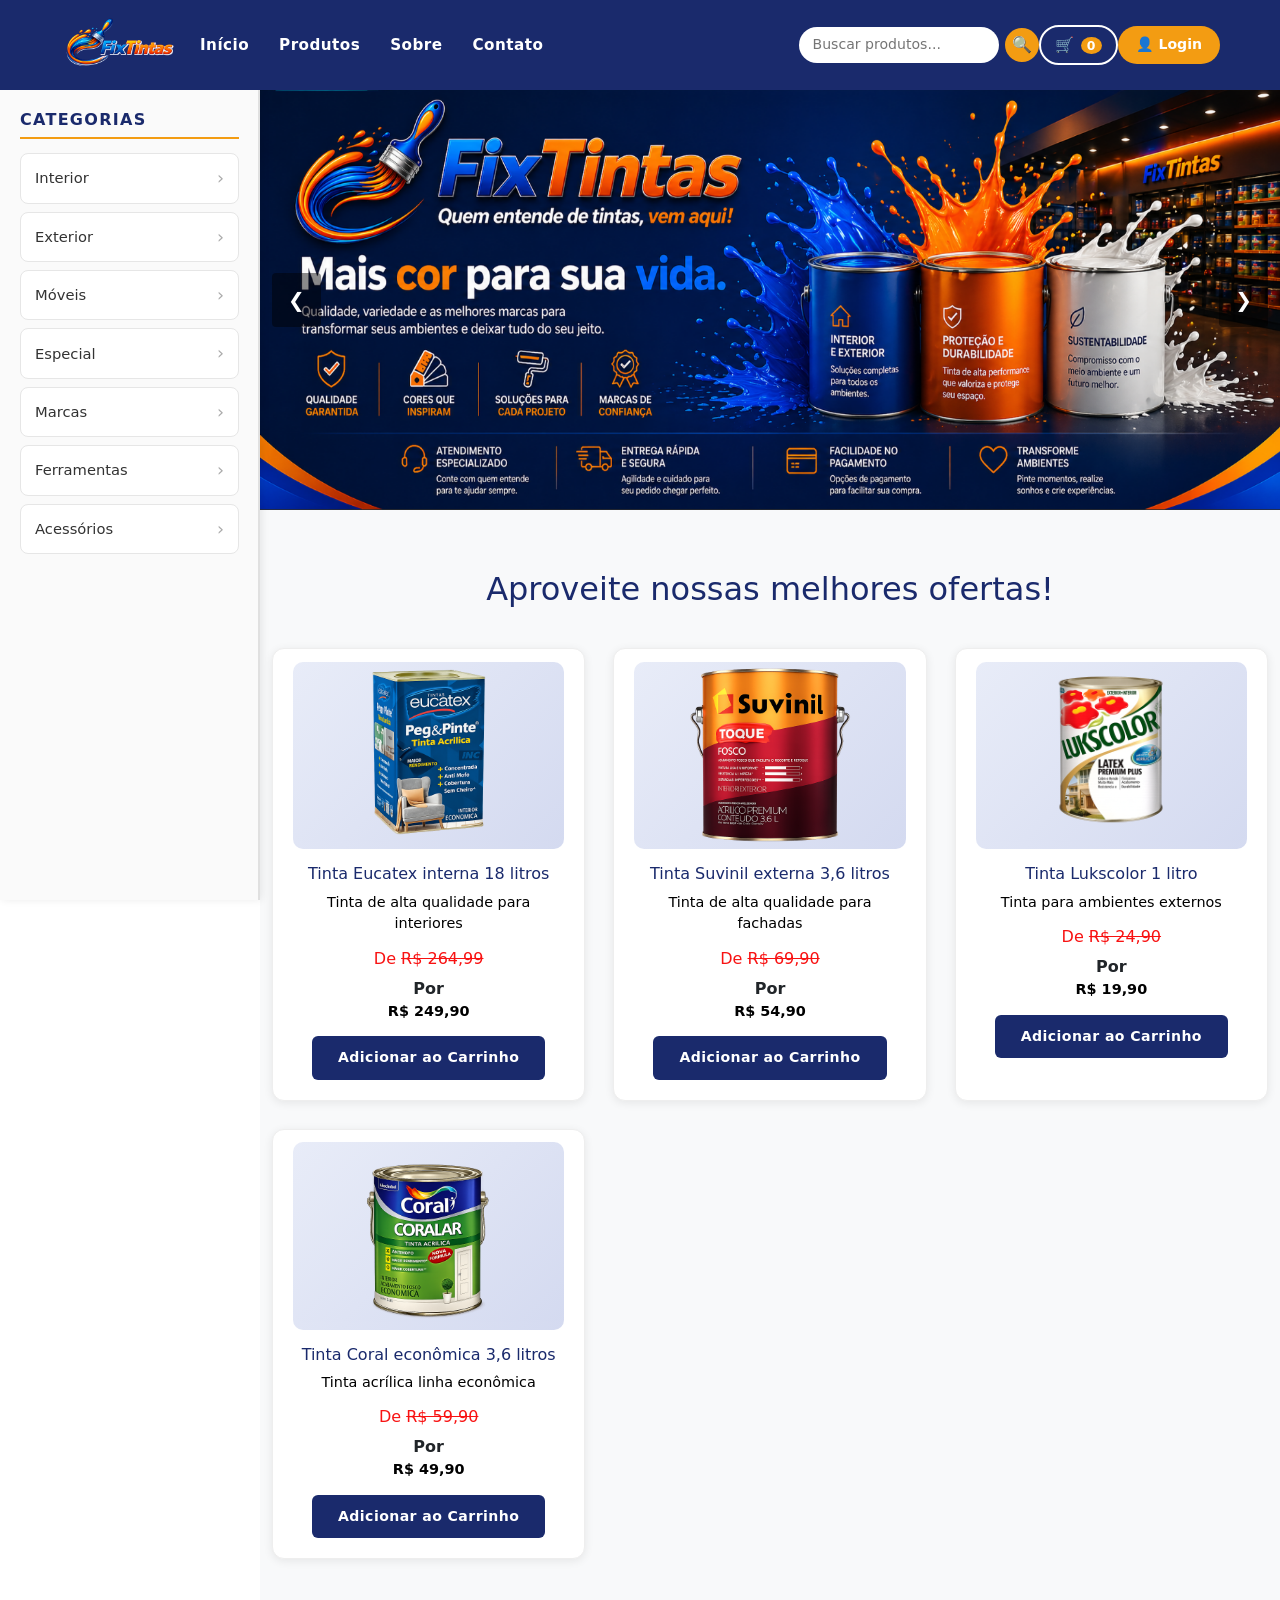
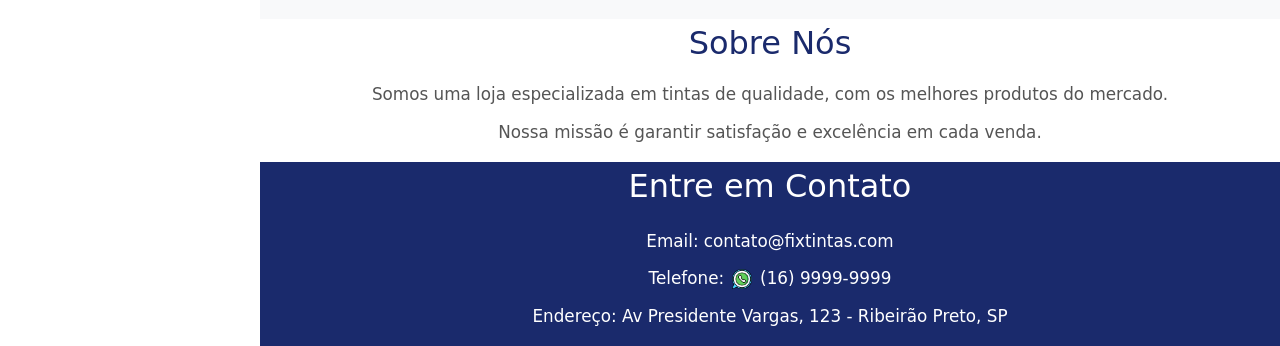
<file: index.html>
<!DOCTYPE html>
<html lang="pt-BR">
<head>
    <meta charset="UTF-8">
    <meta name="viewport" content="width=device-width, initial-scale=1.0">
    <title>Loja de Tintas</title>
    <link rel="stylesheet" href="style.css">
    <link href="https://cdn.jsdelivr.net/npm/bootstrap@5.3.0/dist/css/bootstrap.min.css" rel="stylesheet" integrity="sha384-9ndCyUaIbzAi2FUVXJi0CjmCapSmO7SnpJef0486qhLnuZ2cdeRhO02iuK6FUUVM" crossorigin="anonymous">
</head>
<body>

    <nav>
        <div class="container">
            <img src="logo.png" alt="Logo FixTintas" class="navbar-logo">
            <ul id="nav-menu">
                <li><a href="#inicio">Início</a></li>
                <li><a href="produtos.html">Produtos</a></li>
                <li><a href="#sobre">Sobre</a></li>
                <li><a href="#contato">Contato</a></li>
            </ul>
            <div class="busca-wrapper">
                <div class="barra-busca">
                    <input type="text" id="input-busca" placeholder="Buscar produtos...">
                    <button id="btn-busca">🔍</button>
                </div>
                <div class="dropdown-busca" id="dropdown-busca"></div>
            </div>
            <button class="btn-carrinho" onclick="abrirCarrinho()">🛒 <span id="carrinho-badge">0</span></button>
            <button class="btn-login" onclick="abrirLogin()">👤 Login</button>
            <button class="nav-toggle" id="nav-toggle" aria-label="Abrir menu">
                <span></span><span></span><span></span>
            </button>
        </div>
        <div class="nav-mobile-acoes">
            <button class="btn-carrinho" onclick="abrirCarrinho()">🛒 <span>Carrinho</span></button>
            <button class="btn-login" onclick="abrirLogin()">👤 Login</button>
        </div>
    </nav>

    <aside class="sidebar-filtro">
        <button class="sidebar-toggle-btn" id="sidebar-toggle">
            <span>☰ Categorias</span>
            <span class="seta-sidebar">▼</span>
        </button>
        <div class="sidebar-conteudo" id="sidebar-conteudo">
            <div class="coluna-filtro coluna-1">
                <h3>Categorias</h3>
                <ul class="lista-categorias">
                    <li class="categoria" data-categoria="interior">Interior<span class="seta">›</span></li>
                    <li class="categoria" data-categoria="exterior">Exterior<span class="seta">›</span></li>
                    <li class="categoria" data-categoria="moveis">Móveis<span class="seta">›</span></li>
                    <li class="categoria" data-categoria="especial">Especial<span class="seta">›</span></li>
                    <li class="categoria" data-categoria="marcas">Marcas<span class="seta">›</span></li>
                    <li class="categoria" data-categoria="ferramentas">Ferramentas<span class="seta">›</span></li>
                    <li class="categoria" data-categoria="acessorios">Acessórios<span class="seta">›</span></li>
                </ul>
            </div>
            <div class="coluna-filtro coluna-2" id="coluna-2"></div>
        </div>
    </aside>

    <main>
        <section id="inicio" class="banner">
            <div class="carrossel">
                <img src="image.png" class="slide ativo" alt="Banner 1">
                <img src="image22.png" class="slide" alt="Banner 2">
                <img src="image3.png" class="slide" alt="Banner 3">
                <button class="btn-carrossel anterior">&#10094;</button>
                <button class="btn-carrossel proximo">&#10095;</button>
            </div>
        </section>

        <section id="produtos" class="produtos">
            <div class="container">
                <h2>Aproveite nossas melhores ofertas!</h2>
                <div class="grid-produtos" id="promocoes-lista">
                    <div class="produto" data-subcategoria="Tintas Acrílicas" data-volume-fixo="18L">
                        <div class="produto-imagem">
                            <img src="tinta_eucatex.png" class="produto-imagem img">
                        </div>
                        <h3>Tinta Eucatex interna 18 litros</h3>
                        <p>Tinta de alta qualidade para interiores</p>
                        <div class="preco-normal">De <s>R$ 264,99</s></div>
                        <b>Por</b>
                        <p class="preco">R$ 249,90</p>
                        <button onclick="abrirModalProduto('Tinta Eucatex interna 18 litros', 249.90, 'Tinta de alta qualidade para interiores', 'Tintas Acrílicas', '18L', 'tinta_eucatex.png')">Adicionar ao Carrinho</button>
                    </div>
                    <div class="produto" data-subcategoria="Tintas Acrílicas" data-volume-fixo="3,6L">
                        <div class="produto-imagem">
                            <img src="tintaa.png" class="produto-imagem">
                        </div>
                        <h3>Tinta Suvinil externa 3,6 litros</h3>
                        <p>Tinta de alta qualidade para fachadas</p>
                        <div class="preco-normal">De <s>R$ 69,90</s></div>
                        <b>Por</b>
                        <p class="preco">R$ 54,90</p>
                        <button onclick="abrirModalProduto('Tinta Suvinil externa 3,6 litros', 54.90, 'Tinta de alta qualidade para fachadas', 'Tintas Acrílicas', '3,6L', 'tintaa.png')">Adicionar ao Carrinho</button>
                    </div>
                    <div class="produto" data-subcategoria="Latex" data-volume-fixo="1L">
                        <div class="produto-imagem">
                            <img src="tinta_lukscolor.png" class="produto-imagem">
                        </div>
                        <h3>Tinta Lukscolor 1 litro</h3>
                        <p>Tinta para ambientes externos</p>
                        <div class="preco-normal">De <s>R$ 24,90</s></div>
                        <b>Por</b>
                        <p class="preco"> R$ 19,90</p>
                        <button onclick="abrirModalProduto('Tinta Lukscolor 1 litro', 19.90, 'Tinta para ambientes externos', 'Latex', '1L', 'tinta_lukscolor.png')">Adicionar ao Carrinho</button>
                    </div>
                    <div class="produto" data-subcategoria="Tintas Acrílicas" data-volume-fixo="3,6L">
                        <div class="produto-imagem">
                            <img src="tinta_coral_3.png" class="produto-imagem">
                        </div>
                        <h3>Tinta Coral econômica 3,6 litros</h3>
                        <p>Tinta acrílica linha econômica</p>
                        <div class="preco-normal">De <s>R$ 59,90</s></div>
                        <b>Por</b>
                        <p class="preco">R$ 49,90</p>
                        <button onclick="abrirModalProduto('Tinta Coral econômica 3,6 litros', 49.90, 'Tinta acrílica linha econômica', 'Tintas Acrílicas', '3,6L', 'tinta_coral_3.png')">Adicionar ao Carrinho</button>
                    </div>
                </div>
            </div>
        </section>

        <section id="sobre" class="sobre">
            <div class="container">
                <h2>Sobre Nós</h2>
                <p>Somos uma loja especializada em tintas de qualidade, com os melhores produtos do mercado.</p>
                <p>Nossa missão é garantir satisfação e excelência em cada venda.</p>
            </div>
        </section>

        <section id="contato" class="contato">
            <div class="container">
                <h2>Entre em Contato</h2>
                <p>Email: contato@fixtintas.com</p>
                <p>Telefone: <img class="img-icon_whatsapp" src="whatsapp_3767236.png" alt="WhatsApp"> (16) 9999-9999</p>
                <p>Endereço: Av Presidente Vargas, 123 - Ribeirão Preto, SP</p>
            </div>
        </section>
    </main>
           </div>
   

    <!-- Modal Login/Registro -->
    <div id="modal-login" class="modal-overlay" style="display:none">
        <div class="modal-box">
            <button class="modal-fechar" onclick="fecharLogin()">✕</button>
            <div class="modal-abas">
                <button class="aba ativa" onclick="trocarAba('login')">Entrar</button>
                <button class="aba" onclick="trocarAba('registro')">Cadastrar</button>
            </div>
            <div id="form-login" class="form-modal">
                <h2>Bem-vindo de volta!</h2>
                <input type="email" placeholder="E-mail">
                <input type="password" placeholder="Senha">
                <button class="btn-submit">Entrar</button>
                <p class="link-form">Esqueceu a senha? <a href="#">Recuperar</a></p>
            </div>
            <div id="form-registro" class="form-modal" style="display:none">
                <h2>Crie sua conta</h2>
                <input type="text" placeholder="Nome completo">
                <input type="text" placeholder="CPF">
                <input type="date" id="data-nascimento">
                <input type="tel" placeholder="Telefone">
                <input type="email" placeholder="E-mail">
                <input type="password" placeholder="Senha">
                <input type="password" placeholder="Confirmar senha">
                <button class="btn-submit" id="btn-cadastrar">Cadastrar</button>
            </div>
        </div>
    </div>

    <!-- Painel Carrinho -->
    <div id="painel-carrinho" class="carrinho-overlay" style="display:none">
        <div class="carrinho-box">
            <div class="carrinho-header">
                <h2>🛒 Meu Carrinho</h2>
                <button class="modal-fechar" onclick="fecharCarrinho()">✕</button>
            </div>
            <div id="carrinho-lista">
                <p class="carrinho-vazio">Carrinho vazio</p>
            </div>
            <div class="carrinho-rodape">
                <div class="carrinho-total" id="carrinho-total">Total: R$ 0,00</div>
                <button class="btn-finalizar">Finalizar Compra</button>
            </div>
        </div>
    </div>

    <!-- Modal Produto -->
    <div id="modal-produto" class="modal-overlay" style="display:none">
        <div class="modal-box modal-produto-box">
            <button class="modal-fechar" onclick="fecharModalProduto()">✕</button>
            <div class="modal-produto-header">
                <div class="modal-produto-imagem" id="modal-img"></div>
                <div>
                    <h2 id="modal-nome"></h2>
                    <p class="preco" id="modal-preco"></p>
                </div>
            </div>
            <div class="modal-opcao" id="secao-cor">
                <label>Cor</label>
                <div class="cores-grid" id="modal-cores">
                    <div class="cor-item" data-cor="Branco" style="background:#ffffff;border:1px solid #ddd" title="Branco"></div>
                    <div class="cor-item" data-cor="Marfim" style="background:#fffff0;border:1px solid #ddd" title="Marfim"></div>
                    <div class="cor-item" data-cor="Areia" style="background:#c2b280" title="Areia"></div>
                    <div class="cor-item" data-cor="Cinza Claro" style="background:#d3d3d3" title="Cinza Claro"></div>
                    <div class="cor-item" data-cor="Cinza Escuro" style="background:#696969" title="Cinza Escuro"></div>
                    <div class="cor-item" data-cor="Azul Claro" style="background:#add8e6" title="Azul Claro"></div>
                    <div class="cor-item" data-cor="Azul Escuro" style="background:#00008b" title="Azul Escuro"></div>
                    <div class="cor-item" data-cor="Verde Claro" style="background:#90ee90" title="Verde Claro"></div>
                    <div class="cor-item" data-cor="Verde Escuro" style="background:#006400" title="Verde Escuro"></div>
                    <div class="cor-item" data-cor="Amarelo" style="background:#ffd700" title="Amarelo"></div>
                    <div class="cor-item" data-cor="Laranja" style="background:#ffa500" title="Laranja"></div>
                    <div class="cor-item" data-cor="Vermelho" style="background:#cc0000" title="Vermelho"></div>
                    <div class="cor-item" data-cor="Rosa" style="background:#ffb6c1" title="Rosa"></div>
                    <div class="cor-item" data-cor="Roxo" style="background:#800080" title="Roxo"></div>
                    <div class="cor-item" data-cor="Marrom" style="background:#8b4513" title="Marrom"></div>
                    <div class="cor-item" data-cor="Preto" style="background:#000000" title="Preto"></div>
                </div>
                <p id="cor-selecionada" style="font-size:0.85rem; color:#888; margin-top:6px;">Nenhuma cor selecionada</p>
            </div>
            <div class="modal-opcao" id="secao-volume">
                <label id="label-volume">Volume</label>
                <div class="opcoes-botoes" id="modal-volumes"></div>
            </div>
            <div class="modal-opcao" id="secao-acabamento">
                <label>Acabamento</label>
                <div class="opcoes-botoes" id="modal-acabamentos">
                    <button class="opcao-btn" data-valor="Fosco">Fosco</button>
                    <button class="opcao-btn" data-valor="Acetinado">Acetinado</button>
                    <button class="opcao-btn" data-valor="Brilhante">Brilhante</button>
                </div>
            </div>
            <div class="modal-opcao">
                <label>Quantidade</label>
                <div class="quantidade-controle">
                    <button onclick="alterarQtd(-1)">−</button>
                    <span id="modal-qtd">1</span>
                    <button onclick="alterarQtd(1)">+</button>
                </div>
            </div>
            <div class="modal-opcao">
                <label>Descrição</label>
                <p id="modal-descricao" style="font-size:0.9rem; color:#555; line-height:1.6;"></p>
            </div>
            <button class="btn-submit" onclick="adicionarModalAoCarrinho()">🛒 Adicionar ao Carrinho</button>
        </div>
    </div>

    <script src="https://cdn.jsdelivr.net/npm/bootstrap@5.3.0/dist/js/bootstrap.bundle.min.js" integrity="sha384-geWF76RCwLtnZ8qwWowPQNguL3RmwHVBC9FhGdlKrxdiJJigb/j/68SIy3Te4Bkz" crossorigin="anonymous"></script>
    <script src="auth.js"></script>
    <script src="script.js"></script>
    <div vw class="enabled">
    <div vw-access-button class="active"></div>
    <div vw-plugin-wrapper>
      <div class="vw-plugin-top-wrapper"></div>
    </div>
  </div>
  <script>
  (function() {
      const toggle  = document.getElementById("nav-toggle");
      const menu    = document.getElementById("nav-menu");
      const acoes   = document.querySelector(".nav-mobile-acoes");
      if (!toggle || !menu) return;
      toggle.addEventListener("click", function() {
          const aberto = menu.classList.toggle("aberto");
          if (acoes) acoes.classList.toggle("aberto", aberto);
          toggle.setAttribute("aria-expanded", aberto);
      });
      menu.querySelectorAll("a").forEach(function(a) {
          a.addEventListener("click", function() {
              menu.classList.remove("aberto");
              if (acoes) acoes.classList.remove("aberto");
          });
      });

      // Sidebar toggle (mobile)
      const sidebarBtn  = document.getElementById("sidebar-toggle");
      const sidebarBody = document.getElementById("sidebar-conteudo");
      if (sidebarBtn && sidebarBody) {
          sidebarBtn.addEventListener("click", function() {
              sidebarBody.classList.toggle("aberto");
              sidebarBtn.classList.toggle("aberto");
          });
      }
  })();
  </script>
    <script src="https://vlibras.gov.br/app/vlibras-plugin.js"></script>
  <script>
    new window.VLibras.Widget('https://vlibras.gov.br/app');
  </script>
</body>
</html>
</file>
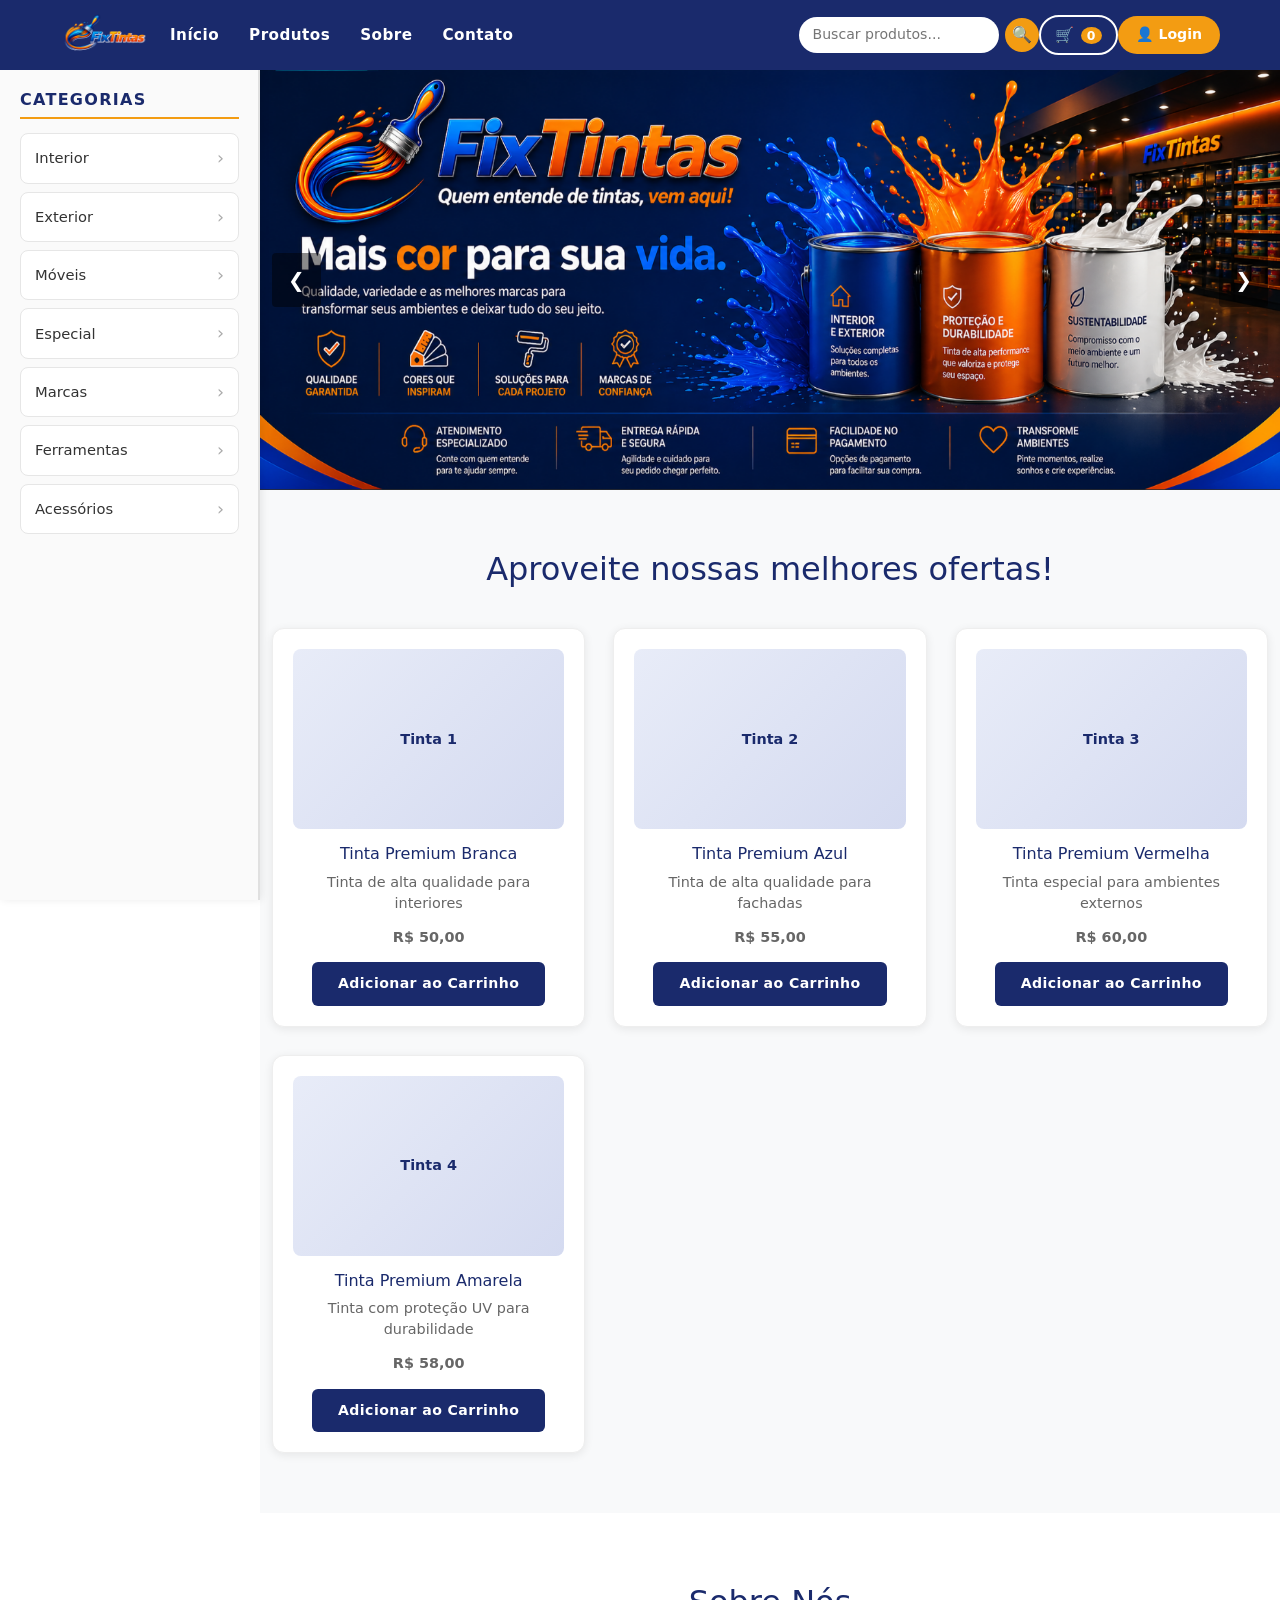
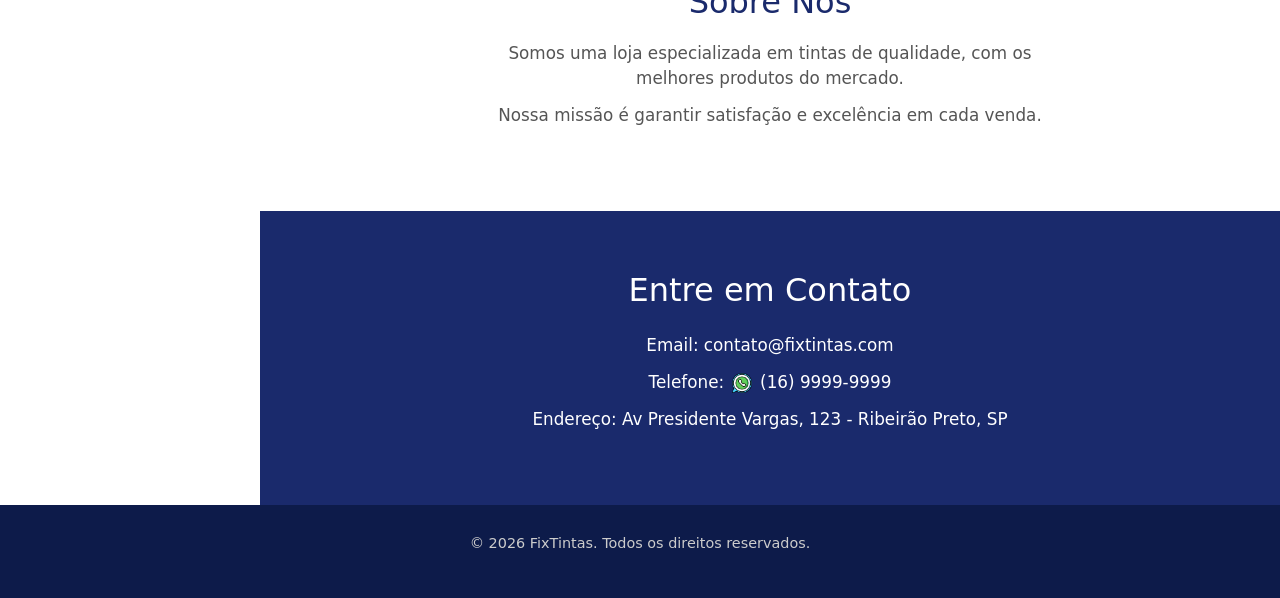
<file: loja-tinta-base/index.html>
<!DOCTYPE html>
<html lang="pt-BR">
<head>
    <meta charset="UTF-8">
    <meta name="viewport" content="width=device-width, initial-scale=1.0">
    <title>Loja de Tintas</title>
    <link rel="stylesheet" href="style.css">
    <link href="https://cdn.jsdelivr.net/npm/bootstrap@5.3.0/dist/css/bootstrap.min.css" rel="stylesheet" integrity="sha384-9ndCyUaIbzAi2FUVXJi0CjmCapSmO7SnpJef0486qhLnuZ2cdeRhO02iuK6FUUVM" crossorigin="anonymous">
</head>
<body>
    <!-- Modal Produto -->
<div id="modal-produto" class="modal-overlay" style="display:none">
    <div class="modal-box modal-produto-box">
        <button class="modal-fechar" onclick="fecharModalProduto()">✕</button>

        <div class="modal-produto-header">
            <div class="modal-produto-imagem" id="modal-img"></div>
            <div>
                <h2 id="modal-nome"></h2>
                <p class="preco" id="modal-preco"></p>
            </div>
        </div>

        <!-- Cor -->
        <div class="modal-opcao">
            <label>Cor</label>
            <div class="cores-grid" id="modal-cores">
                <div class="cor-item" data-cor="Branco" style="background:#ffffff" title="Branco"></div>
                <div class="cor-item" data-cor="Marfim" style="background:#fffff0" title="Marfim"></div>
                <div class="cor-item" data-cor="Areia" style="background:#c2b280" title="Areia"></div>
                <div class="cor-item" data-cor="Cinza Claro" style="background:#d3d3d3" title="Cinza Claro"></div>
                <div class="cor-item" data-cor="Cinza Escuro" style="background:#696969" title="Cinza Escuro"></div>
                <div class="cor-item" data-cor="Azul Claro" style="background:#add8e6" title="Azul Claro"></div>
                <div class="cor-item" data-cor="Azul Escuro" style="background:#00008b" title="Azul Escuro"></div>
                <div class="cor-item" data-cor="Verde Claro" style="background:#90ee90" title="Verde Claro"></div>
                <div class="cor-item" data-cor="Verde Escuro" style="background:#006400" title="Verde Escuro"></div>
                <div class="cor-item" data-cor="Amarelo" style="background:#ffd700" title="Amarelo"></div>
                <div class="cor-item" data-cor="Laranja" style="background:#ffa500" title="Laranja"></div>
                <div class="cor-item" data-cor="Vermelho" style="background:#cc0000" title="Vermelho"></div>
                <div class="cor-item" data-cor="Rosa" style="background:#ffb6c1" title="Rosa"></div>
                <div class="cor-item" data-cor="Roxo" style="background:#800080" title="Roxo"></div>
                <div class="cor-item" data-cor="Marrom" style="background:#8b4513" title="Marrom"></div>
                <div class="cor-item" data-cor="Preto" style="background:#000000" title="Preto"></div>
            </div>
            <p id="cor-selecionada" style="font-size:0.85rem; color:#888; margin-top:6px;">Nenhuma cor selecionada</p>
        </div>

        <!-- Volume -->
        <div class="modal-opcao">
            <label>Volume</label>
            <div class="opcoes-botoes" id="modal-volumes">
                <button class="opcao-btn" data-valor="900ml">900ml</button>
                <button class="opcao-btn" data-valor="3,6L">3,6L</button>
                <button class="opcao-btn" data-valor="18L">18L</button>
            </div>
        </div>

        <!-- Acabamento -->
        <div class="modal-opcao">
            <label>Acabamento</label>
            <div class="opcoes-botoes" id="modal-acabamentos">
                <button class="opcao-btn" data-valor="Fosco">Fosco</button>
                <button class="opcao-btn" data-valor="Acetinado">Acetinado</button>
                <button class="opcao-btn" data-valor="Brilhante">Brilhante</button>
            </div>
        </div>

        <!-- Quantidade -->
        <div class="modal-opcao">
            <label>Quantidade</label>
            <div class="quantidade-controle">
                <button onclick="alterarQtd(-1)">−</button>
                <span id="modal-qtd">1</span>
                <button onclick="alterarQtd(1)">+</button>
            </div>
        </div>

        <!-- Descrição -->
        <div class="modal-opcao">
            <label>Descrição</label>
            <p id="modal-descricao" style="font-size:0.9rem; color:#555; line-height:1.6;"></p>
        </div>

        <button class="btn-submit" onclick="adicionarModalAoCarrinho()">🛒 Adicionar ao Carrinho</button>
    </div>
</div>

    <nav>
        <div class="container">
            <img src="logo.png" alt="Logo FixTintas" class="navbar-logo">
            <ul>
                <li><a href="#inicio">Início</a></li>
                <li><a href="produtos.html">Produtos</a></li>
                <li><a href="#sobre">Sobre</a></li>
                <li><a href="#contato">Contato</a></li>
            </ul>
            <div class="busca-wrapper">
                <div class="barra-busca">
                    <input type="text" id="input-busca" placeholder="Buscar produtos...">
                    <button id="btn-busca">🔍</button>
                </div>
                <div class="dropdown-busca" id="dropdown-busca"></div>
            </div>
            <button class="btn-carrinho" onclick="abrirCarrinho()">🛒 <span id="carrinho-badge">0</span></button>
            <button class="btn-login" onclick="abrirLogin()">👤 Login</button>
        </div>
    </nav>

    <aside class="sidebar-filtro">
        <div class="coluna-filtro coluna-1">
            <h3>Categorias</h3>
            <ul class="lista-categorias">
                <li class="categoria" data-categoria="interior">Interior<span class="seta">›</span></li>
                <li class="categoria" data-categoria="exterior">Exterior<span class="seta">›</span></li>
                <li class="categoria" data-categoria="moveis">Móveis<span class="seta">›</span></li>
                <li class="categoria" data-categoria="especial">Especial<span class="seta">›</span></li>
                <li class="categoria" data-categoria="marcas">Marcas<span class="seta">›</span></li>
                <li class="categoria" data-categoria="ferramentas">Ferramentas<span class="seta">›</span></li>
                <li class="categoria" data-categoria="acessorios">Acessórios<span class="seta">›</span></li>
            </ul>
        </div>
        <div class="coluna-filtro coluna-2" id="coluna-2"></div>
    </aside>

    <main>
        <section id="inicio" class="banner">
            <div class="carrossel">
                <img src="image.png" class="slide ativo" alt="Banner 1">
                <img src="image22.png" class="slide" alt="Banner 2">
                <img src="image3.png" class="slide" alt="Banner 3">
                <button class="btn-carrossel anterior">&#10094;</button>
                <button class="btn-carrossel proximo">&#10095;</button>
            </div>
        </section>

        <section id="produtos" class="produtos">
            <div class="container">
                <h2>Aproveite nossas melhores ofertas!</h2>
                <div class="grid-produtos">
                    <div class="produto">
                        <div class="produto-imagem">Tinta 1</div>
                        <h3>Tinta Premium Branca</h3>
                        <p>Tinta de alta qualidade para interiores</p>
                        <p class="preco">R$ 50,00</p>
                        <button>Adicionar ao Carrinho</button>
                    </div>
                    <div class="produto">
                        <div class="produto-imagem">Tinta 2</div>
                        <h3>Tinta Premium Azul</h3>
                        <p>Tinta de alta qualidade para fachadas</p>
                        <p class="preco">R$ 55,00</p>
                        <button>Adicionar ao Carrinho</button>
                    </div>
                    <div class="produto">
                        <div class="produto-imagem">Tinta 3</div>
                        <h3>Tinta Premium Vermelha</h3>
                        <p>Tinta especial para ambientes externos</p>
                        <p class="preco">R$ 60,00</p>
                        <button>Adicionar ao Carrinho</button>
                    </div>
                    <div class="produto">
                        <div class="produto-imagem">Tinta 4</div>
                        <h3>Tinta Premium Amarela</h3>
                        <p>Tinta com proteção UV para durabilidade</p>
                        <p class="preco">R$ 58,00</p>
                        <button>Adicionar ao Carrinho</button>
                    </div>
                </div>
            </div>
        </section>

        <section id="sobre" class="sobre">
            <div class="container">
                <h2>Sobre Nós</h2>
                <p>Somos uma loja especializada em tintas de qualidade, com os melhores produtos do mercado.</p>
                <p>Nossa missão é garantir satisfação e excelência em cada venda.</p>
            </div>
        </section>

        <section id="contato" class="contato">
            <div class="container">
                <h2>Entre em Contato</h2>
                <p>Email: contato@fixtintas.com</p>
                <p>Telefone: <img class="img-icon_whatsapp" src="whatsapp_3767236.png" alt="WhatsApp"> (16) 9999-9999</p>
                <p>Endereço: Av Presidente Vargas, 123 - Ribeirão Preto, SP</p>
            </div>
        </section>
    </main>

    <footer>
        <div class="container">
            <p>&copy; 2026 FixTintas. Todos os direitos reservados.</p>
        </div>
    </footer>

    <div id="modal-login" class="modal-overlay" style="display:none">
        <div class="modal-box">
            <button class="modal-fechar" onclick="fecharLogin()">✕</button>
            <div class="modal-abas">
                <button class="aba ativa" onclick="trocarAba('login')">Entrar</button>
                <button class="aba" onclick="trocarAba('registro')">Cadastrar</button>
            </div>
            <div id="form-login" class="form-modal">
                <h2>Bem-vindo de volta!</h2>
                <input type="email" placeholder="E-mail">
                <input type="password" placeholder="Senha">
                <button class="btn-submit">Entrar</button>
                <p class="link-form">Esqueceu a senha? <a href="#">Recuperar</a></p>
            </div>
            <div id="form-registro" class="form-modal" style="display:none">
                <h2>Crie sua conta</h2>
                <input type="text" placeholder="Nome completo">
                <input type="text" placeholder="CPF">
                <input type="date" id="data-nascimento">
                <input type="tel" placeholder="Telefone">
                <input type="email" placeholder="E-mail">
                <input type="password" placeholder="Senha">
                <input type="password" placeholder="Confirmar senha">
                <button class="btn-submit" id="btn-cadastrar">Cadastrar</button>
            </div>
        </div>
    </div>

    <div id="painel-carrinho" class="carrinho-overlay" style="display:none">
        <div class="carrinho-box">
            <div class="carrinho-header">
                <h2>🛒 Meu Carrinho</h2>
                <button class="modal-fechar" onclick="fecharCarrinho()">✕</button>
            </div>
            <div id="carrinho-lista">
                <p class="carrinho-vazio">Carrinho vazio</p>
            </div>
            <div class="carrinho-rodape">
                <div class="carrinho-total" id="carrinho-total">Total: R$ 0,00</div>
                <button class="btn-finalizar">Finalizar Compra</button>
            </div>
        </div>
    </div>

    <script src="https://cdn.jsdelivr.net/npm/bootstrap@5.3.0/dist/js/bootstrap.bundle.min.js" integrity="sha384-geWF76RCwLtnZ8qwWowPQNguL3RmwHVBC9FhGdlKrxdiJJigb/j/68SIy3Te4Bkz" crossorigin="anonymous"></script>
    <script src="script.js"></script>
</body>
</html>
</file>
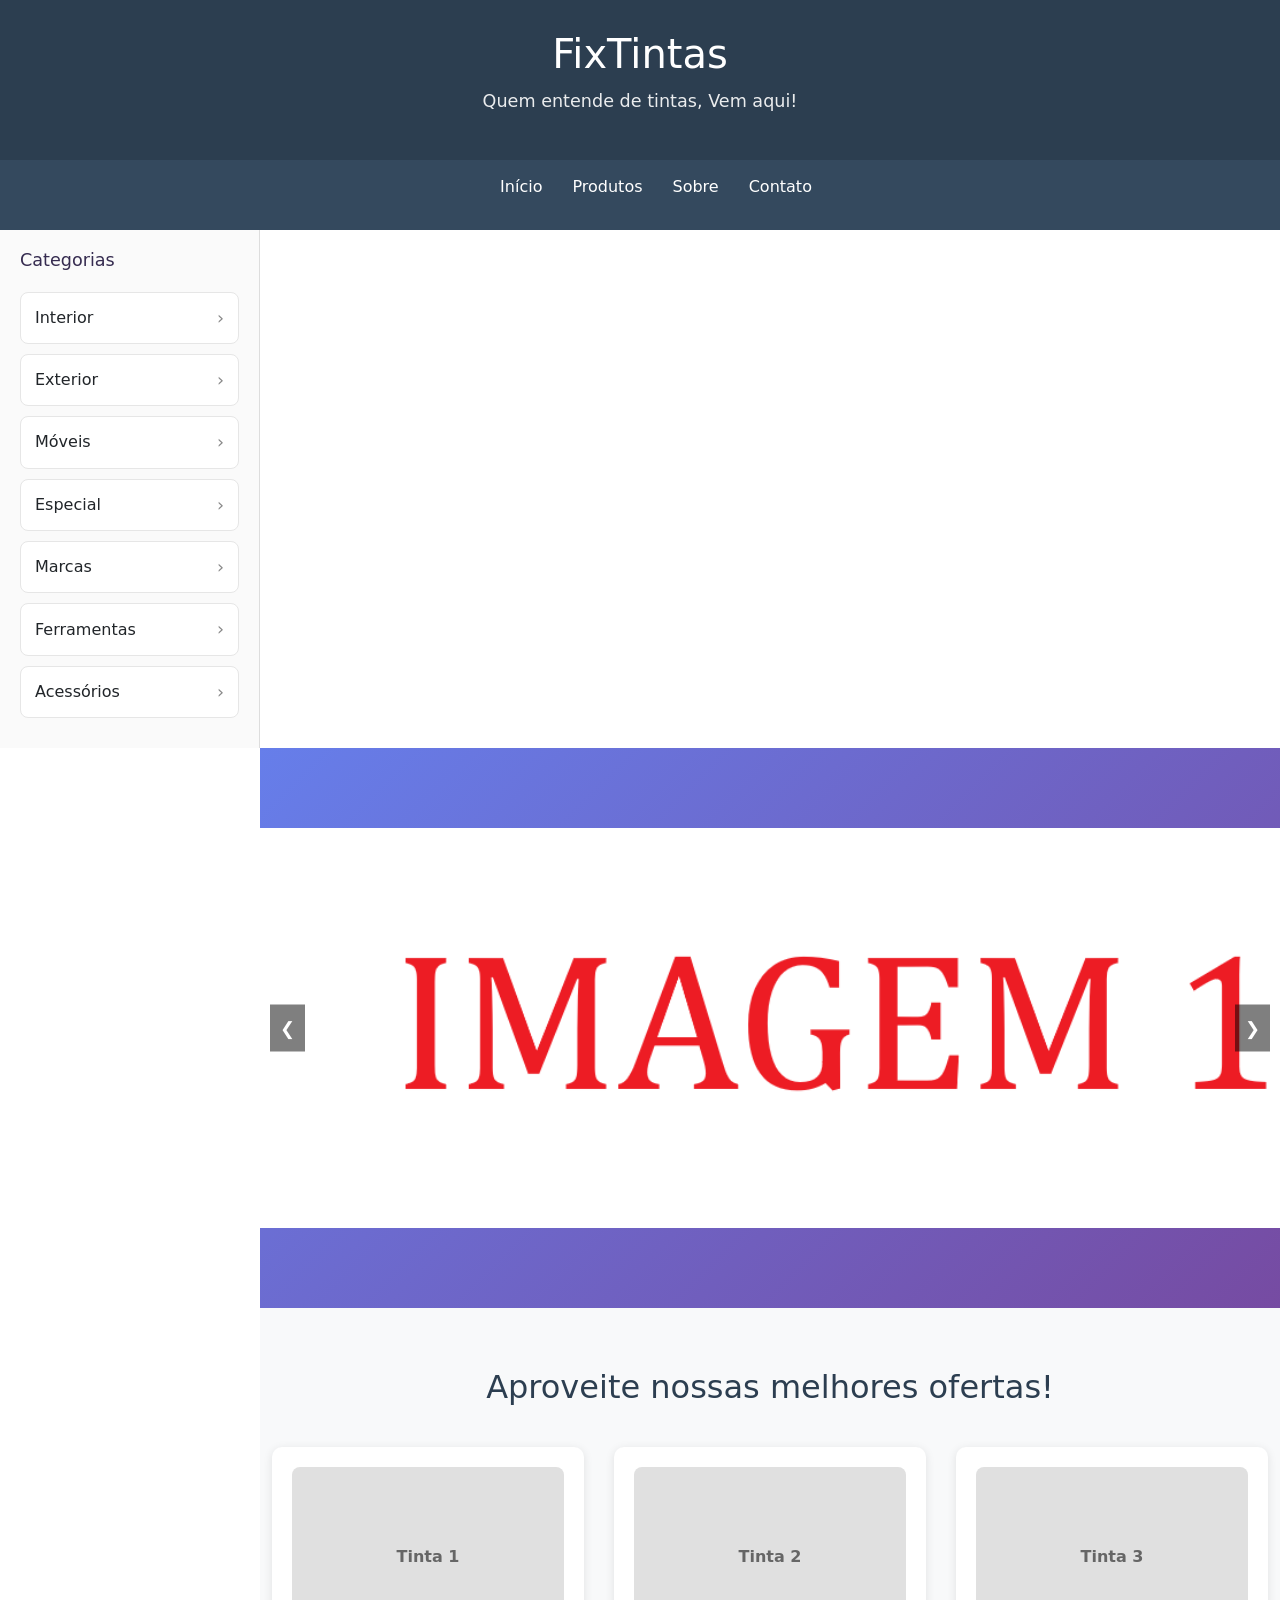
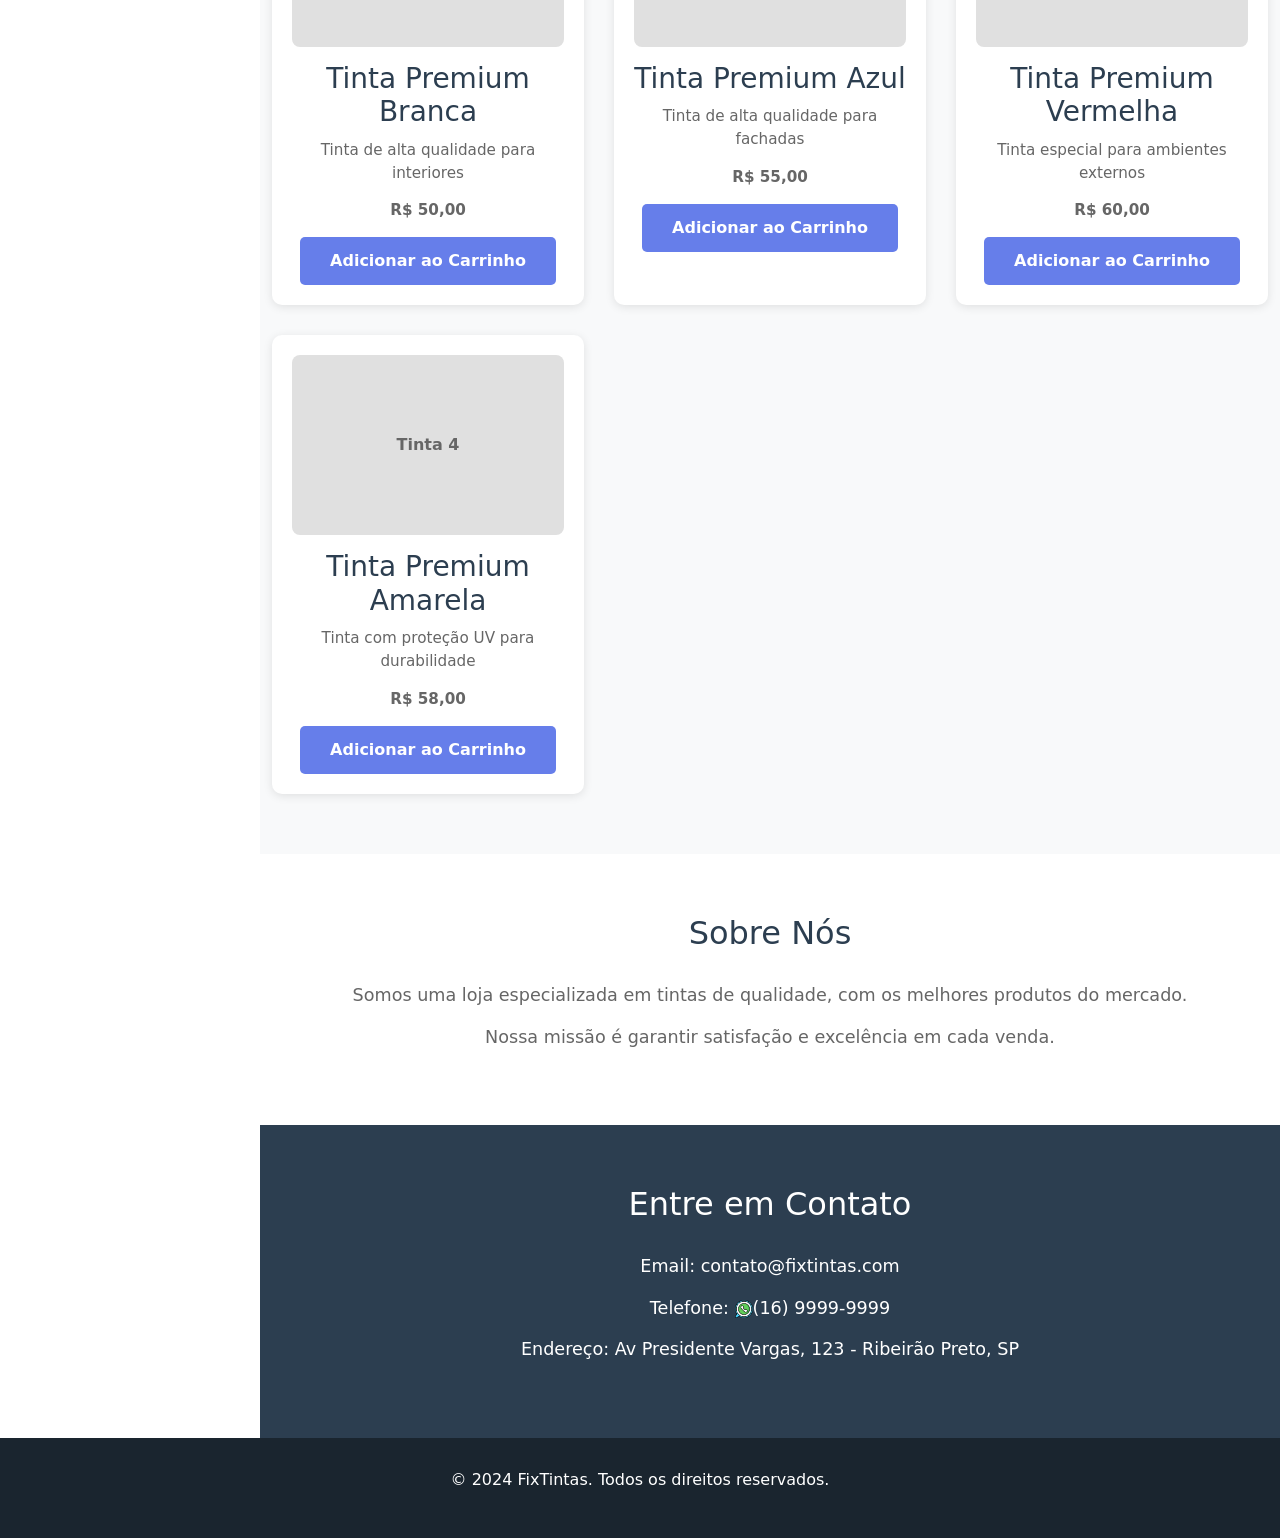
<file: loja-tintas-base/index.html>
<!DOCTYPE html>
<html lang="pt-BR">
<head>
    <meta charset="UTF-8">
    <meta name="viewport" content="width=device-width, initial-scale=1.0">
    <title>Loja de Tintas</title>
    <link rel="stylesheet" href="style.css">
    <!-- Bootstrap CSS -->
    <link href="https://cdn.jsdelivr.net/npm/bootstrap@5.3.0/dist/css/bootstrap.min.css" rel="stylesheet" integrity="sha384-9ndCyUaIbzAi2FUVXJi0CjmCapSmO7SnpJef0486qhLnuZ2cdeRhO02iuK6FUUVM" crossorigin="anonymous">
</head>
<body>
    <!-- Cabeçalho -->
    <header> <!-- Estiliza o cabeçalho da página -->
        <div class="container"> <!-- Centraliza o conteúdo do cabeçalho e define uma largura máxima para melhor legibilidade e layout mais organizado -->
            <h1>FixTintas</h1> <!-- Exibe o nome da loja no cabeçalho -->
            <p>Quem entende de tintas, Vem aqui!</p> <!-- Exibe um slogan ou descrição da loja abaixo do nome para atrair a atenção dos visitantes e fornecer uma ideia do que a loja oferece -->
        </div>
    </header>

    <!-- Navegação -->
    <nav> <!-- Estiliza a barra de navegação -->
        <div class="container"> 
            <ul>
                <li><a href="#inicio">Início</a></li> 
                <li><a href="#produtos">Produtos</a></li>  
                <li><a href="#sobre">Sobre</a></li> 
                <li><a href="#contato">Contato</a></li> 
            </ul>
        </div>
    </nav>
    <aside class="sidebar-filtro">
        <div class="coluna-filtro coluna-1">
            <h3>Categorias</h3>
            <ul class="lista-categorias">
                <li class="categoria" data-categoria="interior">
                    Interior
                    <span class="seta">›</span>
                </li>
                <li class="categoria" data-categoria="exterior">
                    Exterior
                    <span class="seta">›</span>
                    </li>
            <li class="categoria" data-categoria="moveis">
                Móveis
                <span class="seta">›</span>
            </li>
            <li class="categoria" data-categoria="especial">
                Especial
                <span class="seta">›</span>
            </li>
            <li class="categoria" data-categoria="marcas">
                Marcas
                <span class="seta">›</span>
            </li>
            <li class="categoria" data-categoria="ferramentas">
                Ferramentas
                <span class="seta">›</span>
            </li>
            <li class="categoria" data-categoria="acessorios">
                Acessórios
                <span class="seta">›</span>
            </li>
        </ul>
    </div>

    <!-- Coluna 2: Subcategorias (abre ao clicar) -->
    <div class="coluna-filtro coluna-2" id="coluna-2">
        <!-- Preenchido pelo JavaScript -->
    </div>

    <!-- Coluna 3: Detalhes (abre ao clicar na subcategoria) -->
    <div class="coluna-filtro coluna-3" id="coluna-3">
        <!-- Preenchido pelo JavaScript -->
    </div>
</aside>
     
    <!-- Seção Principal -->
    <main>
        <section id="inicio" class="banner">
    <div class="carrossel">
        <img src="IMAGEM1.png" class="slide ativo" alt="Banner 1">
        <img src="imagem2.jpg" class="slide" alt="Banner 2">
        <img src="imagem3.jpg" class="slide" alt="Banner 3">
        <button class="btn-carrossel anterior">&#10094;</button>
        <button class="btn-carrossel proximo">&#10095;</button>
    </div>
</section>

        <!-- Seção de Produtos -->
        <section id="produtos" class="produtos"> 
            <div class="container"> 
                <h2>Aproveite nossas melhores ofertas!</h2>   
                <div class="grid-produtos">    
                    <div class="produto"> 
                        <div class="produto-imagem">Tinta 1</div> 
                        <h3>Tinta Premium Branca</h3> 
                        <p>Tinta de alta qualidade para interiores</p>
                        <p class="preco">R$ 50,00</p> 
                        <button>Adicionar ao Carrinho</button>  
                    </div>

                    <div class="produto"> 
                        <div class="produto-imagem">Tinta 2</div> 
                        <h3>Tinta Premium Azul</h3> 
                        <p>Tinta de alta qualidade para fachadas</p> 
                        <p class="preco">R$ 55,00</p> 
                        <button>Adicionar ao Carrinho</button>  
                    </div>

                    <div class="produto"> 
                        <div class="produto-imagem">Tinta 3</div> 
                        <h3>Tinta Premium Vermelha</h3> 
                        <p>Tinta especial para ambientes externos</p> 
                        <p class="preco">R$ 60,00</p> 
                        <button>Adicionar ao Carrinho</button>  
                    </div>

                    <div class="produto"> 
                        <div class="produto-imagem">Tinta 4</div> 
                        <h3>Tinta Premium Amarela</h3> 
                        <p>Tinta com proteção UV para durabilidade</p> 
                        <p class="preco">R$ 58,00</p> 
                        <button>Adicionar ao Carrinho</button> 
                    </div>
                </div>
            </div>
        </section>

        <!-- Seção Sobre -->
        <section id="sobre" class="sobre"> 
            <div class="container"> 
                <h2>Sobre Nós</h2> 
                <p>Somos uma loja especializada em tintas de qualidade, com os melhores produtos do mercado.</p> 
                <p>Nossa missão é garantir satisfação e excelência em cada venda.</p>
            </div>
        </section>

        <!-- Seção Contato -->
        <section id="contato" class="contato">  
            <div class="container"> 
                <h2>Entre em Contato</h2> 
                <p>Email: contato@fixtintas.com</p> 
                <p>Telefone: <img class="img-icon_whatsapp" src="whatsapp_3767236.png" alt="WhatsApp">(16) 9999-9999</p> 
                <p>Endereço: Av Presidente Vargas, 123 - Ribeirão Preto, SP</p> 
            </div>
        </section>
        
    </main>

    <!-- Rodapé -->
    <footer>
        <div class="container">
            <p>&copy; 2024 FixTintas. Todos os direitos reservados.</p>
        </div>
    </footer>

    <!-- Bootstrap JS -->
    <script src="https://cdn.jsdelivr.net/npm/bootstrap@5.3.0/dist/js/bootstrap.bundle.min.js" integrity="sha384-geWF76RCwLtnZ8qwWowPQNguL3RmwHVBC9FhGdlKrxdiJJigb/j/68SIy3Te4Bkz" crossorigin="anonymous"></script>
    <script src="script.js"></script>
</body>
</html>
</file>
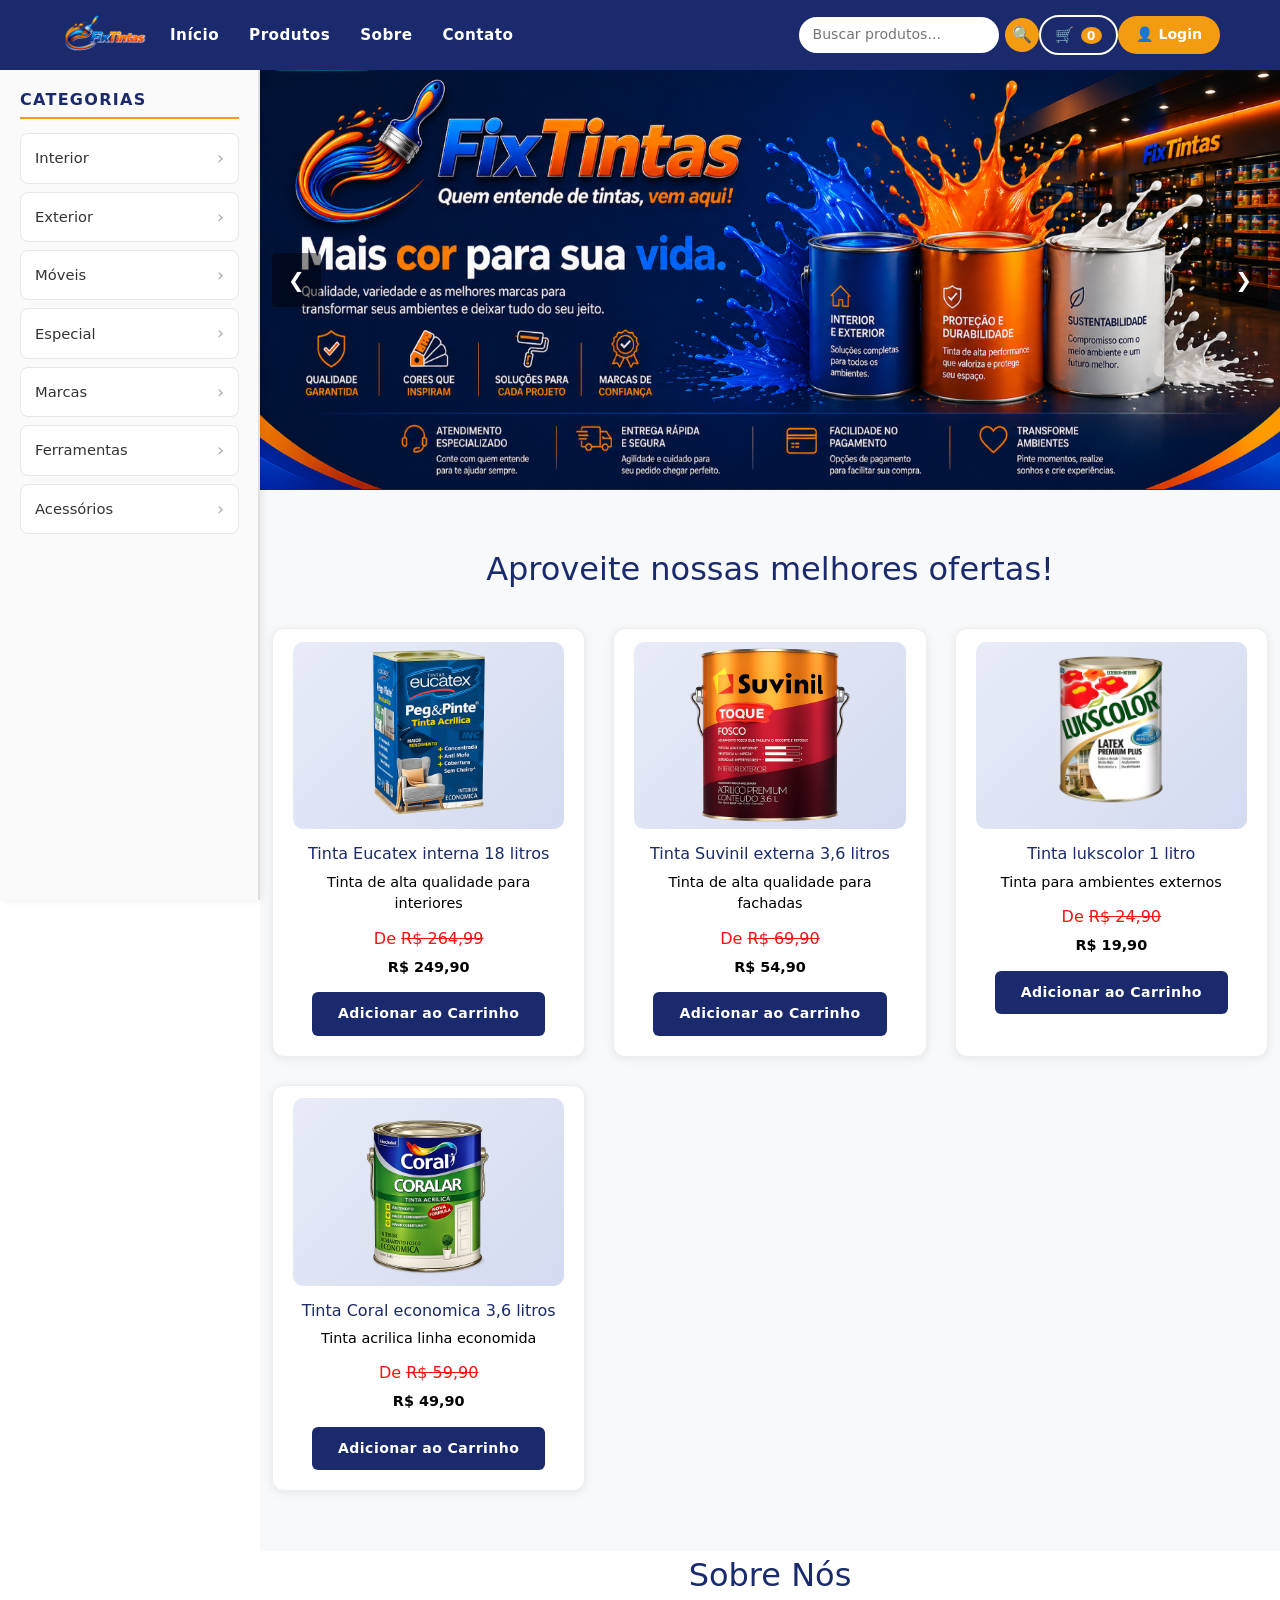
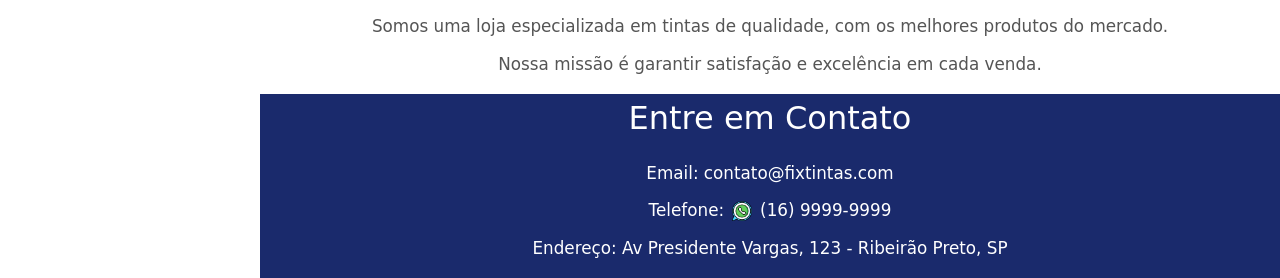
<file: loja-tinta-base/loja-tinta-base/index.html>
<!DOCTYPE html>
<html lang="pt-BR">
<head>
    <meta charset="UTF-8">
    <meta name="viewport" content="width=device-width, initial-scale=1.0">
    <title>Loja de Tintas</title>
    <link rel="stylesheet" href="style.css">
    <link href="https://cdn.jsdelivr.net/npm/bootstrap@5.3.0/dist/css/bootstrap.min.css" rel="stylesheet" integrity="sha384-9ndCyUaIbzAi2FUVXJi0CjmCapSmO7SnpJef0486qhLnuZ2cdeRhO02iuK6FUUVM" crossorigin="anonymous">
</head>
<body>

    <nav>
        <div class="container">
            <img src="logo.png" alt="Logo FixTintas" class="navbar-logo">
            <ul>
                <li><a href="#inicio">Início</a></li>
                <li><a href="produtos.html">Produtos</a></li>
                <li><a href="#sobre">Sobre</a></li>
                <li><a href="#contato">Contato</a></li>
            </ul>
            <div class="busca-wrapper">
                <div class="barra-busca">
                    <input type="text" id="input-busca" placeholder="Buscar produtos...">
                    <button id="btn-busca">🔍</button>
                </div>
                <div class="dropdown-busca" id="dropdown-busca"></div>
            </div>
            <button class="btn-carrinho" onclick="abrirCarrinho()">🛒 <span id="carrinho-badge">0</span></button>
            <button class="btn-login" onclick="abrirLogin()">👤 Login</button>
        </div>
    </nav>

    <aside class="sidebar-filtro">
        <div class="coluna-filtro coluna-1">
            <h3>Categorias</h3>
            <ul class="lista-categorias">
                <li class="categoria" data-categoria="interior">Interior<span class="seta">›</span></li>
                <li class="categoria" data-categoria="exterior">Exterior<span class="seta">›</span></li>
                <li class="categoria" data-categoria="moveis">Móveis<span class="seta">›</span></li>
                <li class="categoria" data-categoria="especial">Especial<span class="seta">›</span></li>
                <li class="categoria" data-categoria="marcas">Marcas<span class="seta">›</span></li>
                <li class="categoria" data-categoria="ferramentas">Ferramentas<span class="seta">›</span></li>
                <li class="categoria" data-categoria="acessorios">Acessórios<span class="seta">›</span></li>
            </ul>
        </div>
        <div class="coluna-filtro coluna-2" id="coluna-2"></div>
    </aside>

    <main>
        <section id="inicio" class="banner">
            <div class="carrossel">
                <img src="image.png" class="slide ativo" alt="Banner 1">
                <img src="image22.png" class="slide" alt="Banner 2">
                <img src="image3.png" class="slide" alt="Banner 3">
                <button class="btn-carrossel anterior">&#10094;</button>
                <button class="btn-carrossel proximo">&#10095;</button>
            </div>
        </section>

        <section id="produtos" class="produtos">
            <div class="container">
                <h2>Aproveite nossas melhores ofertas!</h2>
                <div class="grid-produtos">
                    <div class="produto">
                        <div class="produto-imagem">
                            <img src="tinta_eucatex.png"   class="produto-imagem img"             > 
                        </div>
                        <h3>Tinta Eucatex interna 18 litros</h3>
                        <p>Tinta de alta qualidade para interiores</p>
                        <div class="preco-normal">De <s>R$ 264,99</s></div> 
                        <p class="preco"> R$ 249,90</p>
                        <button>Adicionar ao Carrinho</button>
                    </div>
                    <div class="produto">
                        <div class="produto-imagem">
                            <img src="tintaa.png" class="produto-imagem" >
                        </div>
                        <h3>Tinta Suvinil externa 3,6 litros </h3>
                        <p>Tinta de alta qualidade para fachadas</p>
                        <div class="preco-normal">De <s>R$ 69,90</s></div> 
                        <p class="preco">R$ 54,90</p>
                        <button>Adicionar ao Carrinho</button>
                    </div>
                    <div class="produto">
                        <div class="produto-imagem">
                            <img src="tinta_lukscolor.png" class="produto-imagem" >
                        </div>
                        <h3>Tinta lukscolor 1 litro</h3>                        
                        <p>Tinta para ambientes externos</p>
                        <div class="preco-normal">De <s>R$ 24,90</s></div> 
                        <p class="preco">R$ 19,90</p>
                        <button>Adicionar ao Carrinho</button>
                    </div>
                    <div class="produto">
                        <div class="produto-imagem">
                            <img src="tinta_coral_3.png" class="produto-imagem" >
                        </div>
                        <h3>Tinta Coral economica 3,6 litros</h3>                                            
                        <p>Tinta acrilica linha economida</p>
                        <div class="preco-normal">De <s>R$ 59,90</s></div>
                        <p class="preco">R$ 49,90</p>
                        <button>Adicionar ao Carrinho</button>
                    </div>
                </div>
            </div>
        </section>

        <section id="sobre" class="sobre">
            <div class="container">
                <h2>Sobre Nós</h2>
                <p>Somos uma loja especializada em tintas de qualidade, com os melhores produtos do mercado.</p>
                <p>Nossa missão é garantir satisfação e excelência em cada venda.</p>
            </div>
        </section>

        <section id="contato" class="contato">
            <div class="container">
                <h2>Entre em Contato</h2>
                <p>Email: contato@fixtintas.com</p>
                <p>Telefone: <img class="img-icon_whatsapp" src="whatsapp_3767236.png" alt="WhatsApp"> (16) 9999-9999</p>
                <p>Endereço: Av Presidente Vargas, 123 - Ribeirão Preto, SP</p>
            </div>
        </section>
    </main>
           </div>
   

    <!-- Modal Login/Registro -->
    <div id="modal-login" class="modal-overlay" style="display:none">
        <div class="modal-box">
            <button class="modal-fechar" onclick="fecharLogin()">✕</button>
            <div class="modal-abas">
                <button class="aba ativa" onclick="trocarAba('login')">Entrar</button>
                <button class="aba" onclick="trocarAba('registro')">Cadastrar</button>
            </div>
            <div id="form-login" class="form-modal">
                <h2>Bem-vindo de volta!</h2>
                <input type="email" placeholder="E-mail">
                <input type="password" placeholder="Senha">
                <button class="btn-submit">Entrar</button>
                <p class="link-form">Esqueceu a senha? <a href="#">Recuperar</a></p>
            </div>
            <div id="form-registro" class="form-modal" style="display:none">
                <h2>Crie sua conta</h2>
                <input type="text" placeholder="Nome completo">
                <input type="text" placeholder="CPF">
                <input type="date" id="data-nascimento">
                <input type="tel" placeholder="Telefone">
                <input type="email" placeholder="E-mail">
                <input type="password" placeholder="Senha">
                <input type="password" placeholder="Confirmar senha">
                <button class="btn-submit" id="btn-cadastrar">Cadastrar</button>
            </div>
        </div>
    </div>

    <!-- Painel Carrinho -->
    <div id="painel-carrinho" class="carrinho-overlay" style="display:none">
        <div class="carrinho-box">
            <div class="carrinho-header">
                <h2>🛒 Meu Carrinho</h2>
                <button class="modal-fechar" onclick="fecharCarrinho()">✕</button>
            </div>
            <div id="carrinho-lista">
                <p class="carrinho-vazio">Carrinho vazio</p>
            </div>
            <div class="carrinho-rodape">
                <div class="carrinho-total" id="carrinho-total">Total: R$ 0,00</div>
                <button class="btn-finalizar">Finalizar Compra</button>
            </div>
        </div>
    </div>

    <!-- Modal Produto -->
    <div id="modal-produto" class="modal-overlay" style="display:none">
        <div class="modal-box modal-produto-box">
            <button class="modal-fechar" onclick="fecharModalProduto()">✕</button>
            <div class="modal-produto-header">
                <div class="modal-produto-imagem" id="modal-img"></div>
                <div>
                    <h2 id="modal-nome"></h2>
                    <p class="preco" id="modal-preco"></p>
                </div>
            </div>
            <div class="modal-opcao" id="secao-cor">
                <label>Cor</label>
                <div class="cores-grid" id="modal-cores">
                    <div class="cor-item" data-cor="Branco" style="background:#ffffff;border:1px solid #ddd" title="Branco"></div>
                    <div class="cor-item" data-cor="Marfim" style="background:#fffff0;border:1px solid #ddd" title="Marfim"></div>
                    <div class="cor-item" data-cor="Areia" style="background:#c2b280" title="Areia"></div>
                    <div class="cor-item" data-cor="Cinza Claro" style="background:#d3d3d3" title="Cinza Claro"></div>
                    <div class="cor-item" data-cor="Cinza Escuro" style="background:#696969" title="Cinza Escuro"></div>
                    <div class="cor-item" data-cor="Azul Claro" style="background:#add8e6" title="Azul Claro"></div>
                    <div class="cor-item" data-cor="Azul Escuro" style="background:#00008b" title="Azul Escuro"></div>
                    <div class="cor-item" data-cor="Verde Claro" style="background:#90ee90" title="Verde Claro"></div>
                    <div class="cor-item" data-cor="Verde Escuro" style="background:#006400" title="Verde Escuro"></div>
                    <div class="cor-item" data-cor="Amarelo" style="background:#ffd700" title="Amarelo"></div>
                    <div class="cor-item" data-cor="Laranja" style="background:#ffa500" title="Laranja"></div>
                    <div class="cor-item" data-cor="Vermelho" style="background:#cc0000" title="Vermelho"></div>
                    <div class="cor-item" data-cor="Rosa" style="background:#ffb6c1" title="Rosa"></div>
                    <div class="cor-item" data-cor="Roxo" style="background:#800080" title="Roxo"></div>
                    <div class="cor-item" data-cor="Marrom" style="background:#8b4513" title="Marrom"></div>
                    <div class="cor-item" data-cor="Preto" style="background:#000000" title="Preto"></div>
                </div>
                <p id="cor-selecionada" style="font-size:0.85rem; color:#888; margin-top:6px;">Nenhuma cor selecionada</p>
            </div>
            <div class="modal-opcao" id="secao-volume">
                <label id="label-volume">Volume</label>
                <div class="opcoes-botoes" id="modal-volumes"></div>
            </div>
            <div class="modal-opcao" id="secao-acabamento">
                <label>Acabamento</label>
                <div class="opcoes-botoes" id="modal-acabamentos">
                    <button class="opcao-btn" data-valor="Fosco">Fosco</button>
                    <button class="opcao-btn" data-valor="Acetinado">Acetinado</button>
                    <button class="opcao-btn" data-valor="Brilhante">Brilhante</button>
                </div>
            </div>
            <div class="modal-opcao">
                <label>Quantidade</label>
                <div class="quantidade-controle">
                    <button onclick="alterarQtd(-1)">−</button>
                    <span id="modal-qtd">1</span>
                    <button onclick="alterarQtd(1)">+</button>
                </div>
            </div>
            <div class="modal-opcao">
                <label>Descrição</label>
                <p id="modal-descricao" style="font-size:0.9rem; color:#555; line-height:1.6;"></p>
            </div>
            <button class="btn-submit" onclick="adicionarModalAoCarrinho()">🛒 Adicionar ao Carrinho</button>
        </div>
    </div>

    <script src="https://cdn.jsdelivr.net/npm/bootstrap@5.3.0/dist/js/bootstrap.bundle.min.js" integrity="sha384-geWF76RCwLtnZ8qwWowPQNguL3RmwHVBC9FhGdlKrxdiJJigb/j/68SIy3Te4Bkz" crossorigin="anonymous"></script>
    <script src="script.js"></script>
    <div vw class="enabled">
    <div vw-access-button class="active"></div>
    <div vw-plugin-wrapper>
      <div class="vw-plugin-top-wrapper"></div>
    </div>
  </div>
  <script src="https://vlibras.gov.br/app/vlibras-plugin.js"></script>
  <script>
    new window.VLibras.Widget('https://vlibras.gov.br/app');
  </script>
</body>
</html>
</file>
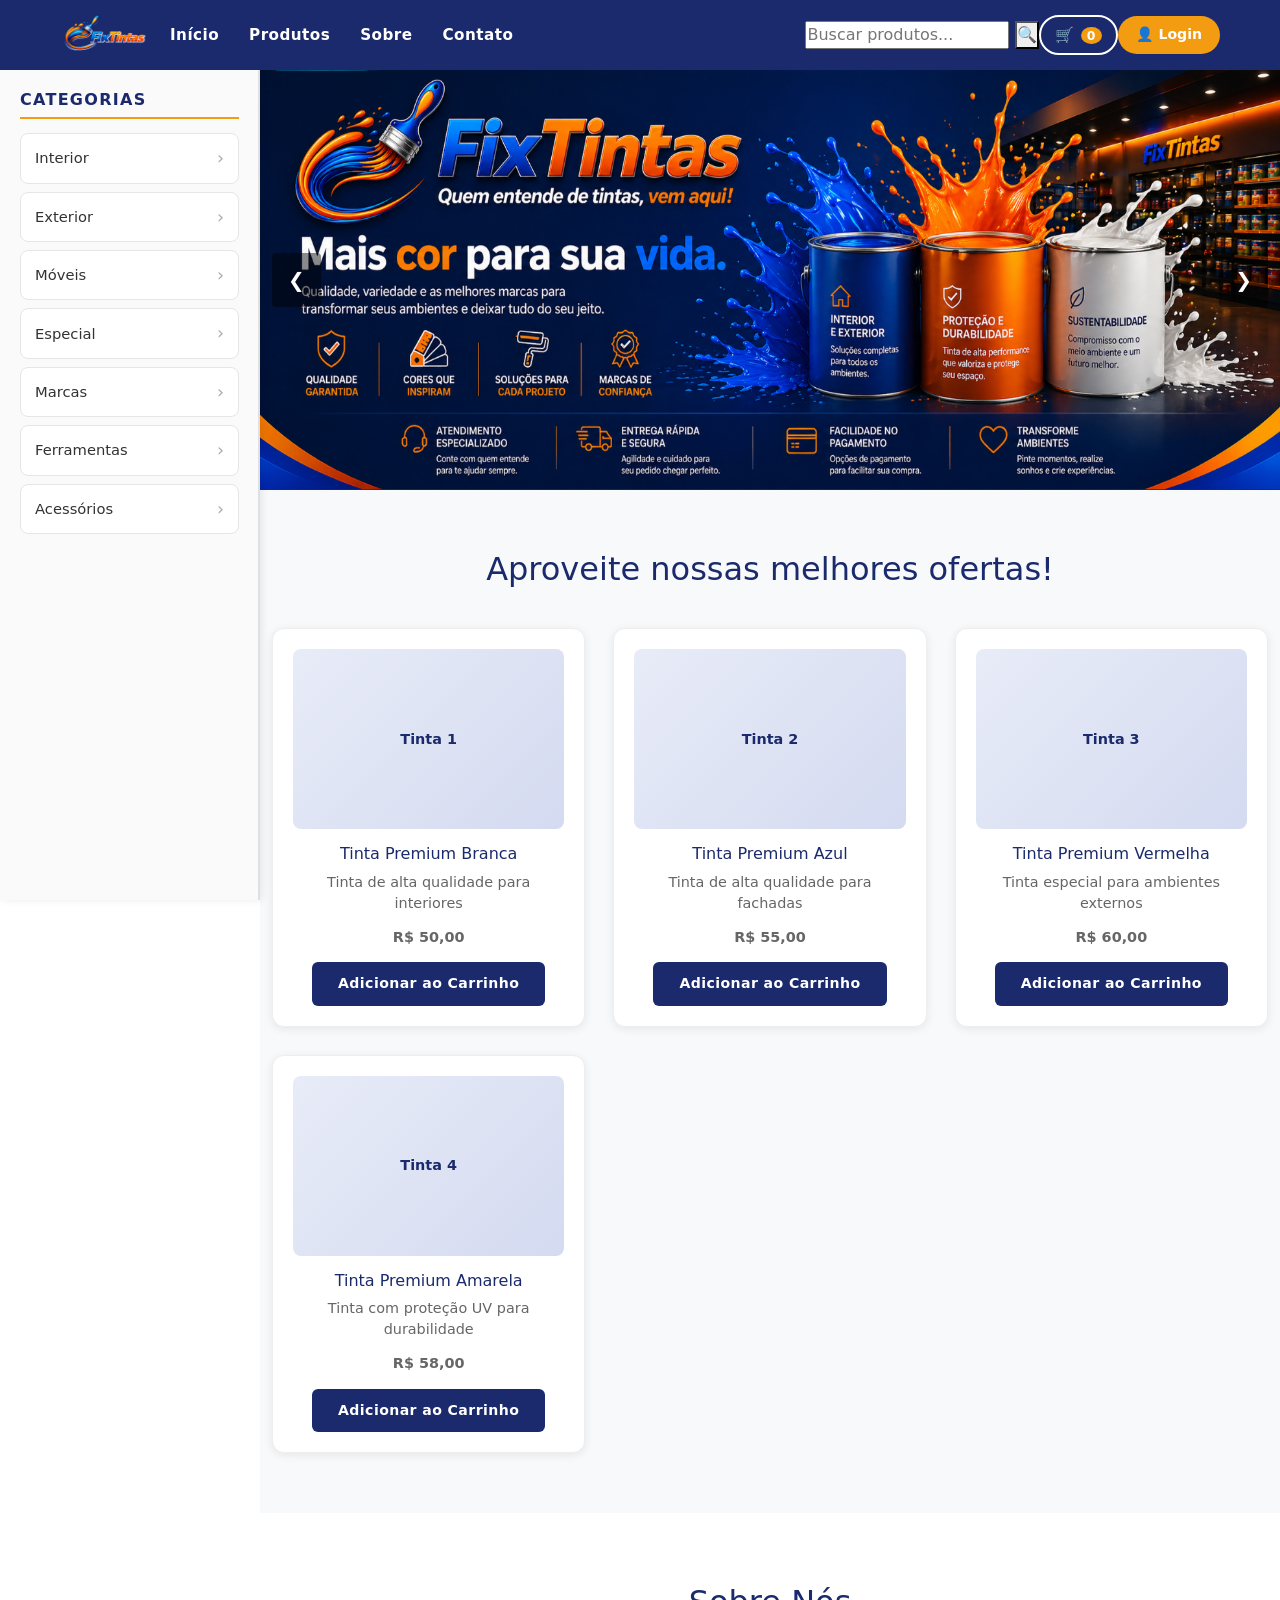
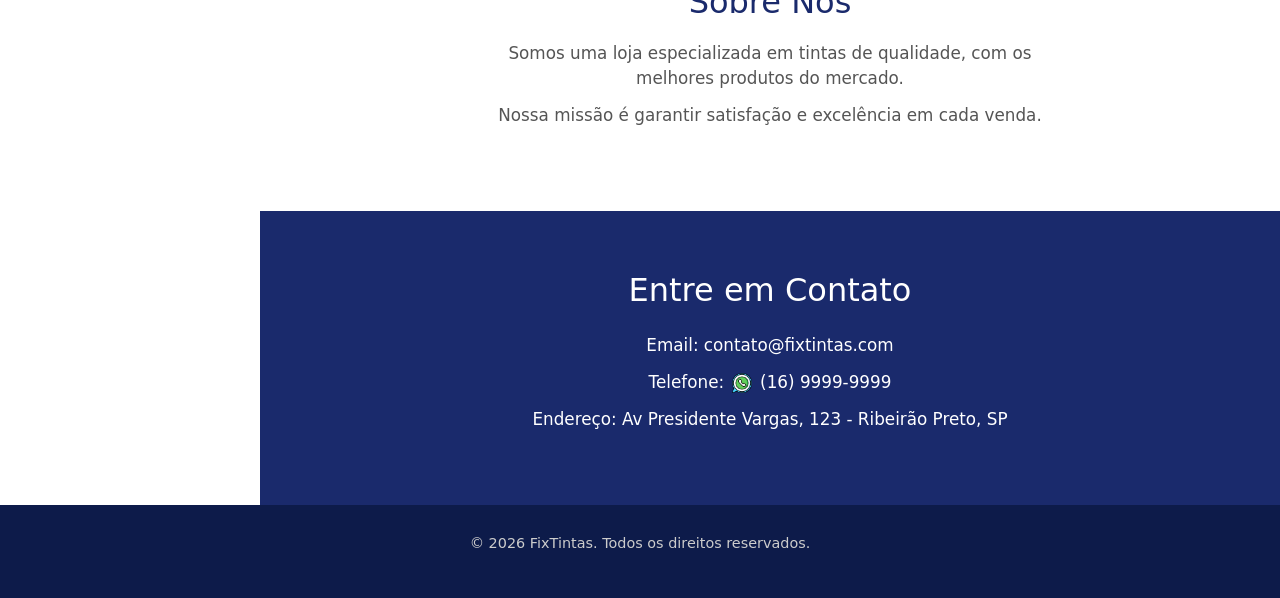
<file: loja-tintas-base/loja-tinta-base/index.html>
<!DOCTYPE html>
<html lang="pt-BR">
<head>
    <meta charset="UTF-8">
    <meta name="viewport" content="width=device-width, initial-scale=1.0">
    <title>Loja de Tintas</title>
    <link rel="stylesheet" href="style.css">
    <!-- Bootstrap CSS -->
    <link href="https://cdn.jsdelivr.net/npm/bootstrap@5.3.0/dist/css/bootstrap.min.css" rel="stylesheet" integrity="sha384-9ndCyUaIbzAi2FUVXJi0CjmCapSmO7SnpJef0486qhLnuZ2cdeRhO02iuK6FUUVM" crossorigin="anonymous">
</head>
<!-- Modal Login/Registro -->
<div id="modal-login" class="modal-overlay" style="display:none">
    <div class="modal-box">
        <button class="modal-fechar" onclick="fecharLogin()">✕</button>

        <!-- Abas -->
        <div class="modal-abas">
            <button class="aba ativa" onclick="trocarAba('login')">Entrar</button>
            <button class="aba" onclick="trocarAba('registro')">Cadastrar</button>
        </div>

        <!-- Login -->
        <div id="form-login" class="form-modal">
            <h2>Bem-vindo de volta!</h2>
            <input type="email" placeholder="E-mail">
            <input type="password" placeholder="Senha">
            <button class="btn-submit">Entrar</button>
            <p class="link-form">Esqueceu a senha? <a href="#">Recuperar</a></p>
        </div>

        <!-- Registro -->
        <div id="form-registro" class="form-modal" style="display:none">
            <h2>Crie sua conta</h2>
            <input type="text" placeholder="Nome completo">
            <input type="email" placeholder="E-mail">
            <input type="password" placeholder="Senha">
            <input type="password" placeholder="Confirmar senha">
            <button class="btn-submit">Cadastrar</button>
        </div>
    </div>
</div>
<!-- Painel Carrinho -->
<div id="painel-carrinho" class="carrinho-overlay" style="display:none">
    <div class="carrinho-box">
        <div class="carrinho-header">
            <h2>🛒 Meu Carrinho</h2>
            <button class="modal-fechar" onclick="fecharCarrinho()">✕</button>
        </div>
        <div id="carrinho-lista">
            <p class="carrinho-vazio">Carrinho vazio</p>
        </div>
        <div class="carrinho-rodape">
            <div class="carrinho-total" id="carrinho-total">Total: R$ 0,00</div>
            <button class="btn-finalizar">Finalizar Compra</button>
        </div>
    </div>
</div>
<body>
       <!-- Navegação -->
  <nav>
    <div class="container">
        <img src="logo.png" alt="Logo FixTintas" class="navbar-logo">
        <ul>
            <li><a href="#inicio">Início</a></li>
            <li><a href="#produtos">Produtos</a></li>
            <li><a href="#sobre">Sobre</a></li>
            <li><a href="#contato">Contato</a></li>
        </ul>
        <div class="barra-busca">
            <input type="text" id="input-busca" placeholder="Buscar produtos...">
            <button id="btn-busca">🔍</button>
        </div>
        <button class="btn-carrinho" onclick="abrirCarrinho()">🛒 <span id="carrinho-badge">0</span></button>
        <button class="btn-login" onclick="abrirLogin()">👤 Login</button>
    </div>
</nav>
    <aside class="sidebar-filtro">
        <div class="coluna-filtro coluna-1">
            <h3>Categorias</h3>
            <ul class="lista-categorias">
                <li class="categoria" data-categoria="interior">
                    Interior
                    <span class="seta">›</span>
                </li>
                <li class="categoria" data-categoria="exterior">
                    Exterior
                    <span class="seta">›</span>
                    </li>
            <li class="categoria" data-categoria="moveis">
                Móveis
                <span class="seta">›</span>
            </li>
            <li class="categoria" data-categoria="especial">
                Especial
                <span class="seta">›</span>
            </li>
            <li class="categoria" data-categoria="marcas">
                Marcas
                <span class="seta">›</span>
            </li>
            <li class="categoria" data-categoria="ferramentas">
                Ferramentas
                <span class="seta">›</span>
            </li>
            <li class="categoria" data-categoria="acessorios">
                Acessórios
                <span class="seta">›</span>
            </li>
        </ul>
    </div>

    <!-- Coluna 2: Subcategorias e produtos (abre ao clicar) -->
    <div class="coluna-filtro coluna-2" id="coluna-2">
        <!-- Preenchido pelo JavaScript -->
    </div>
</aside>
     
    <!-- Seção Principal -->
    <main>
        <section id="inicio" class="banner">
    <div class="carrossel">
        <img src="image.png" class="slide ativo" alt="Banner 1">
        <img src="image22.png" class="slide" alt="Banner 2">
        <img src="image3.png" class="slide" alt="Banner 3">
        <button class="btn-carrossel anterior">&#10094;</button>
        <button class="btn-carrossel proximo">&#10095;</button>
    </div>
</section>

        <!-- Seção de Produtos -->
        <section id="produtos" class="produtos"> 
            <div class="container"> 
                <h2>Aproveite nossas melhores ofertas!</h2>   
                <div class="grid-produtos">    
                    <div class="produto"> 
                        <div class="produto-imagem">Tinta 1</div> 
                        <h3>Tinta Premium Branca</h3> 
                        <p>Tinta de alta qualidade para interiores</p>
                        <p class="preco">R$ 50,00</p> 
                        <button>Adicionar ao Carrinho</button>  
                    </div>

                    <div class="produto"> 
                        <div class="produto-imagem">Tinta 2</div> 
                        <h3>Tinta Premium Azul</h3> 
                        <p>Tinta de alta qualidade para fachadas</p> 
                        <p class="preco">R$ 55,00</p> 
                        <button>Adicionar ao Carrinho</button>  
                    </div>

                    <div class="produto"> 
                        <div class="produto-imagem">Tinta 3</div> 
                        <h3>Tinta Premium Vermelha</h3> 
                        <p>Tinta especial para ambientes externos</p> 
                        <p class="preco">R$ 60,00</p> 
                        <button>Adicionar ao Carrinho</button>  
                    </div>

                    <div class="produto"> 
                        <div class="produto-imagem">Tinta 4</div> 
                        <h3>Tinta Premium Amarela</h3> 
                        <p>Tinta com proteção UV para durabilidade</p> 
                        <p class="preco">R$ 58,00</p> 
                        <button>Adicionar ao Carrinho</button> 
                    </div>
                </div>
            </div>
        </section>

        <!-- Seção Sobre -->
        <section id="sobre" class="sobre"> 
            <div class="container"> 
                <h2>Sobre Nós</h2> 
                <p>Somos uma loja especializada em tintas de qualidade, com os melhores produtos do mercado.</p> 
                <p>Nossa missão é garantir satisfação e excelência em cada venda.</p>
            </div>
        </section>

        <!-- Seção Contato -->
        <section id="contato" class="contato">  
            <div class="container"> 
                <h2>Entre em Contato</h2> 
                <p>Email: contato@fixtintas.com</p> 
                <p>Telefone: <img class="img-icon_whatsapp" src="whatsapp_3767236.png" alt="WhatsApp">(16) 9999-9999</p> 
                <p>Endereço: Av Presidente Vargas, 123 - Ribeirão Preto, SP</p> 
            </div>
        </section>
        
    </main>

    <!-- Rodapé -->
    <footer>
        <div class="container">
            <p>&copy; 2026 FixTintas. Todos os direitos reservados.</p>
        </div>
    </footer>

    <!-- Bootstrap JS -->
    <script src="https://cdn.jsdelivr.net/npm/bootstrap@5.3.0/dist/js/bootstrap.bundle.min.js" integrity="sha384-geWF76RCwLtnZ8qwWowPQNguL3RmwHVBC9FhGdlKrxdiJJigb/j/68SIy3Te4Bkz" crossorigin="anonymous"></script>
    <script src="script.js"></script>
</body>
</html>
</file>
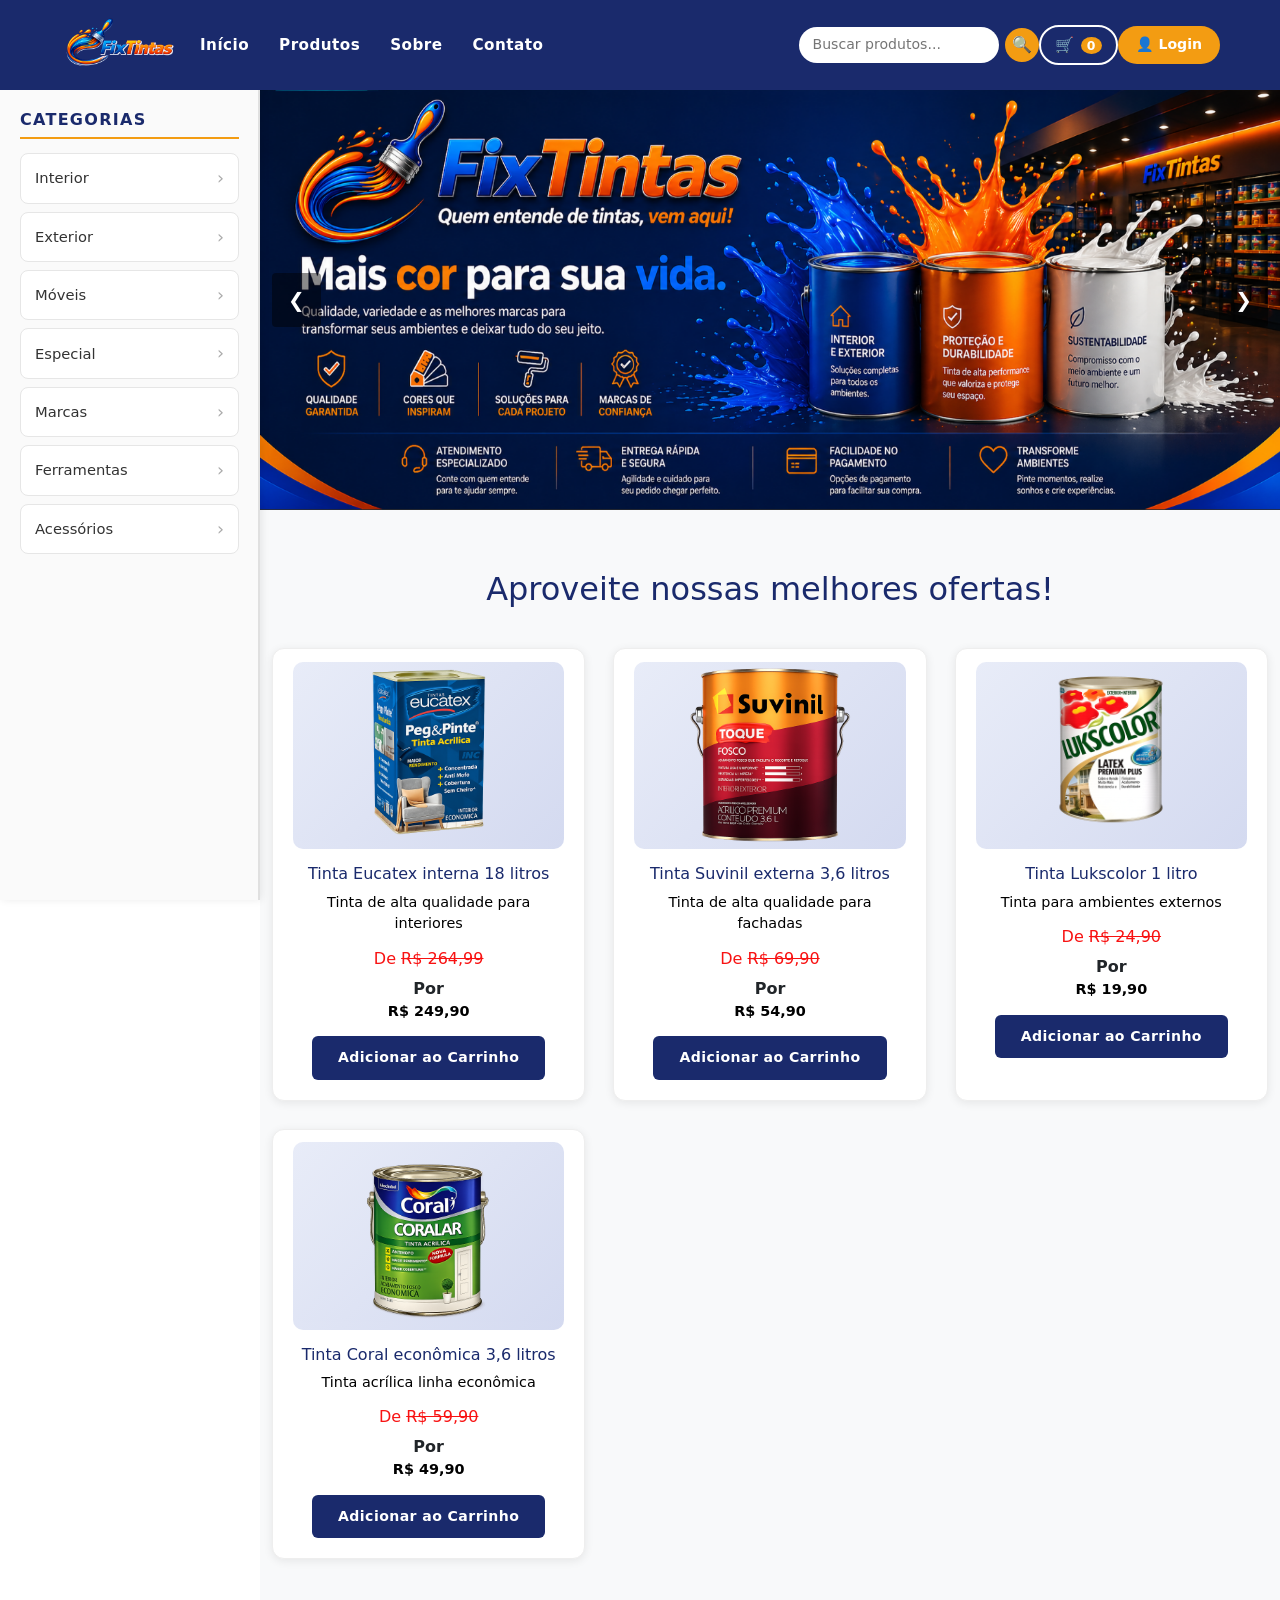
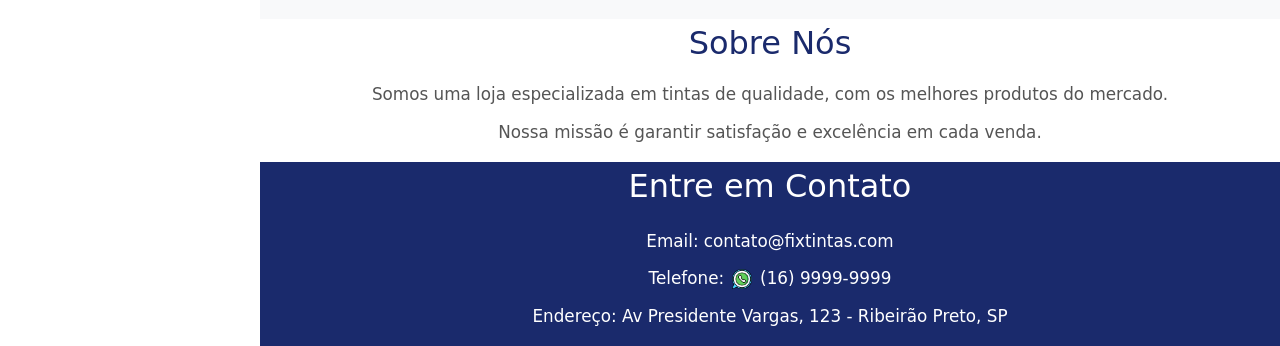
<file: admin.html>
<!DOCTYPE html>
<html lang="pt-BR">
<head>
    <meta charset="UTF-8">
    <meta name="viewport" content="width=device-width, initial-scale=1.0">
    <meta name="robots" content="noindex, nofollow">
    <title>Painel do Funcionário - FixTintas</title>
    <link rel="stylesheet" href="admin.css">
</head>
<body data-area="admin">

    <!-- Aplicação (só aparece depois que auth.js confirma o perfil) -->
    <div id="app" class="app" style="display:none">
        <aside class="menu">
            <img src="logo.png" alt="FixTintas" class="menu-logo">
            <nav>
                <button class="menu-item ativo" data-view="produtos">📦 Produtos</button>
                <button class="menu-item" data-view="estoque">📊 Estoque</button>
                <button class="menu-item" data-view="funcionarios" id="menu-funcionarios" style="display:none">👥 Funcionários</button>
            </nav>
            <div class="menu-rodape">
                <span id="usuario-nome">Funcionário</span>
                <a href="index.html">← Voltar à loja</a>
                <button class="btn btn-secundario" id="btn-senha">Alterar senha</button>
                <button class="btn btn-secundario" id="btn-sair">Sair</button>
            </div>
        </aside>

        <main class="conteudo">
            <!-- Indicadores -->
            <section class="cards">
                <div class="card"><span>Produtos</span><strong id="card-total">0</strong></div>
                <div class="card"><span>Ativos na loja</span><strong id="card-ativos">0</strong></div>
                <div class="card alerta"><span>Estoque baixo</span><strong id="card-baixo">0</strong></div>
                <div class="card perigo"><span>Sem estoque</span><strong id="card-zerado">0</strong></div>
            </section>

            <!-- View: Produtos -->
            <section id="view-produtos" class="view">
                <div class="barra-topo">
                    <h2>Produtos</h2>
                    <button class="btn btn-primario" id="btn-novo">+ Novo produto</button>
                </div>
                <div class="filtros">
                    <input type="text" id="f-busca" placeholder="Buscar por nome ou marca...">
                    <select id="f-categoria"><option value="">Todas as categorias</option></select>
                    <select id="f-status">
                        <option value="">Todos os status</option>
                        <option value="ativo">Ativos</option>
                        <option value="inativo">Inativos</option>
                        <option value="promocao">Em promoção</option>
                        <option value="baixo">Estoque baixo</option>
                        <option value="zerado">Sem estoque</option>
                    </select>
                </div>
                <div class="tabela-wrap">
                    <table>
                        <thead>
                            <tr>
                                <th>Imagem</th><th>Produto</th><th>Categoria</th>
                                <th>Preço</th><th>Estoque</th><th>Status</th><th>Ações</th>
                            </tr>
                        </thead>
                        <tbody id="tabela-produtos"></tbody>
                    </table>
                </div>
            </section>

            <!-- View: Estoque -->
            <section id="view-estoque" class="view" style="display:none">
                <div class="barra-topo">
                    <h2>Controle de estoque</h2>
                    <input type="text" id="e-busca" placeholder="Buscar produto..." class="busca-estoque">
                </div>
                <p class="ajuda">Altere a quantidade e clique em Salvar. Linhas em amarelo estão com estoque baixo; em vermelho, zerado.</p>
                <div class="tabela-wrap">
                    <table>
                        <thead>
                            <tr><th>Produto</th><th>Mínimo</th><th>Quantidade</th><th></th></tr>
                        </thead>
                        <tbody id="tabela-estoque"></tbody>
                    </table>
                </div>
            </section>

            <!-- View: Funcionários (somente gerente) -->
            <section id="view-funcionarios" class="view" style="display:none">
                <div class="barra-topo">
                    <h2>Funcionários</h2>
                    <button class="btn btn-primario" id="btn-novo-func">+ Novo funcionário</button>
                </div>
                <div id="aviso-senha" class="aviso-senha" style="display:none"></div>
                <p class="ajuda">Funcionários só são criados aqui, pelo gerente. A senha temporária deve ser entregue pessoalmente; no primeiro acesso o funcionário é obrigado a trocá-la.</p>
                <div class="tabela-wrap">
                    <table>
                        <thead>
                            <tr><th>Nome</th><th>E-mail</th><th>Perfil</th><th>Status</th><th>Ações</th></tr>
                        </thead>
                        <tbody id="tabela-funcionarios"></tbody>
                    </table>
                </div>
            </section>
        </main>
    </div>

    <!-- Modal produto -->
    <div id="modal-produto" class="modal-overlay" style="display:none">
        <form class="modal" id="form-produto" novalidate>
            <div class="modal-topo">
                <h2 id="modal-titulo">Novo produto</h2>
                <button type="button" class="fechar" id="btn-fechar-modal" aria-label="Fechar">✕</button>
            </div>
            <input type="hidden" id="p-id">
            <div class="grid-form">
                <div class="campo span2">
                    <label for="p-nome">Nome do produto *</label>
                    <input type="text" id="p-nome" maxlength="120">
                </div>
                <div class="campo">
                    <label for="p-categoria">Categoria *</label>
                    <select id="p-categoria"></select>
                </div>
                <div class="campo">
                    <label for="p-subcategoria">Subcategoria</label>
                    <select id="p-subcategoria"></select>
                </div>
                <div class="campo">
                    <label for="p-marca">Marca</label>
                    <input type="text" id="p-marca" maxlength="60">
                </div>
                <div class="campo">
                    <label for="p-volume">Volumes (separe por vírgula)</label>
                    <input type="text" id="p-volume" placeholder="Ex: 900ml, 3,6L, 18L">
                </div>
                <div class="campo">
                    <label for="p-preco">Preço (R$) *</label>
                    <input type="number" id="p-preco" min="0" step="0.01">
                </div>
                <div class="campo">
                    <label for="p-preco-de">Preço "De" (opcional)</label>
                    <input type="number" id="p-preco-de" min="0" step="0.01">
                </div>
                <div class="campo span2" id="p-aviso-preco" style="display:none">
                    <p class="ajuda">🔒 Apenas o gerente pode alterar o preço de um produto já cadastrado.</p>
                </div>
                <div class="campo">
                    <label for="p-qtd">Quantidade em estoque *</label>
                    <input type="number" id="p-qtd" min="0" step="1">
                </div>
                <div class="campo">
                    <label for="p-min">Estoque mínimo (alerta)</label>
                    <input type="number" id="p-min" min="0" step="1" value="5">
                </div>
                <div class="campo span2">
                    <label for="p-descricao">Descrição</label>
                    <textarea id="p-descricao" rows="3" maxlength="500"></textarea>
                </div>
                <div class="campo span2">
                    <label>Imagem do produto</label>
                    <div class="upload">
                        <div class="preview" id="p-preview">Sem imagem</div>
                        <div>
                            <input type="file" id="p-imagem" accept="image/png,image/jpeg,image/webp">
                            <p class="ajuda">PNG, JPG ou WEBP, até 2 MB.</p>
                            <button type="button" class="btn btn-link" id="btn-remover-img">Remover imagem</button>
                        </div>
                    </div>
                </div>
                <div class="campo span2">
                    <label class="check"><input type="checkbox" id="p-ativo" checked> Exibir este produto na loja</label>
                </div>
                <div class="campo span2">
                    <label class="check"><input type="checkbox" id="p-promocao"> Produto em promoção (aparece na página inicial)</label>
                    <p class="ajuda" id="p-aviso-promocao">Para exibir o selo de oferta, preencha também o preço "De" (preço original).</p>
                </div>
            </div>
            <p class="erro" id="p-erro"></p>
            <div class="modal-rodape">
                <button type="button" class="btn btn-secundario" id="btn-cancelar">Cancelar</button>
                <button type="submit" class="btn btn-primario" id="btn-salvar">Salvar produto</button>
            </div>
        </form>
    </div>

    <!-- Modal novo funcionário -->
    <div id="modal-func" class="modal-overlay" style="display:none">
        <form class="modal modal-pequeno" id="form-func" novalidate>
            <div class="modal-topo">
                <h2>Novo funcionário</h2>
                <button type="button" class="fechar" id="btn-fechar-func" aria-label="Fechar">✕</button>
            </div>
            <div class="grid-form">
                <div class="campo span2">
                    <label for="f-nome">Nome completo *</label>
                    <input type="text" id="f-nome" maxlength="120">
                </div>
                <div class="campo span2">
                    <label for="f-email">E-mail *</label>
                    <input type="email" id="f-email" maxlength="120" autocomplete="off">
                </div>
                <div class="campo span2">
                    <label for="f-perfil">Perfil *</label>
                    <select id="f-perfil">
                        <option value="funcionario">Funcionário (produtos e estoque)</option>
                        <option value="gerente">Gerente (inclui preços, exclusão e funcionários)</option>
                    </select>
                </div>
                <div class="campo span2">
                    <label for="f-senha">Senha temporária *</label>
                    <div class="linha-senha">
                        <input type="text" id="f-senha" autocomplete="off" placeholder="Mín. 8, letras e números">
                        <button type="button" class="btn btn-secundario" id="btn-gerar-senha">Gerar</button>
                    </div>
                </div>
            </div>
            <p class="erro" id="f-erro"></p>
            <div class="modal-rodape">
                <button type="button" class="btn btn-secundario" id="btn-cancelar-func">Cancelar</button>
                <button type="submit" class="btn btn-primario" id="btn-salvar-func">Criar funcionário</button>
            </div>
        </form>
    </div>

    <div id="toast" class="toast"></div>
    <script src="auth.js"></script>
    <script src="admin.js"></script>
</body>
</html>
</file>
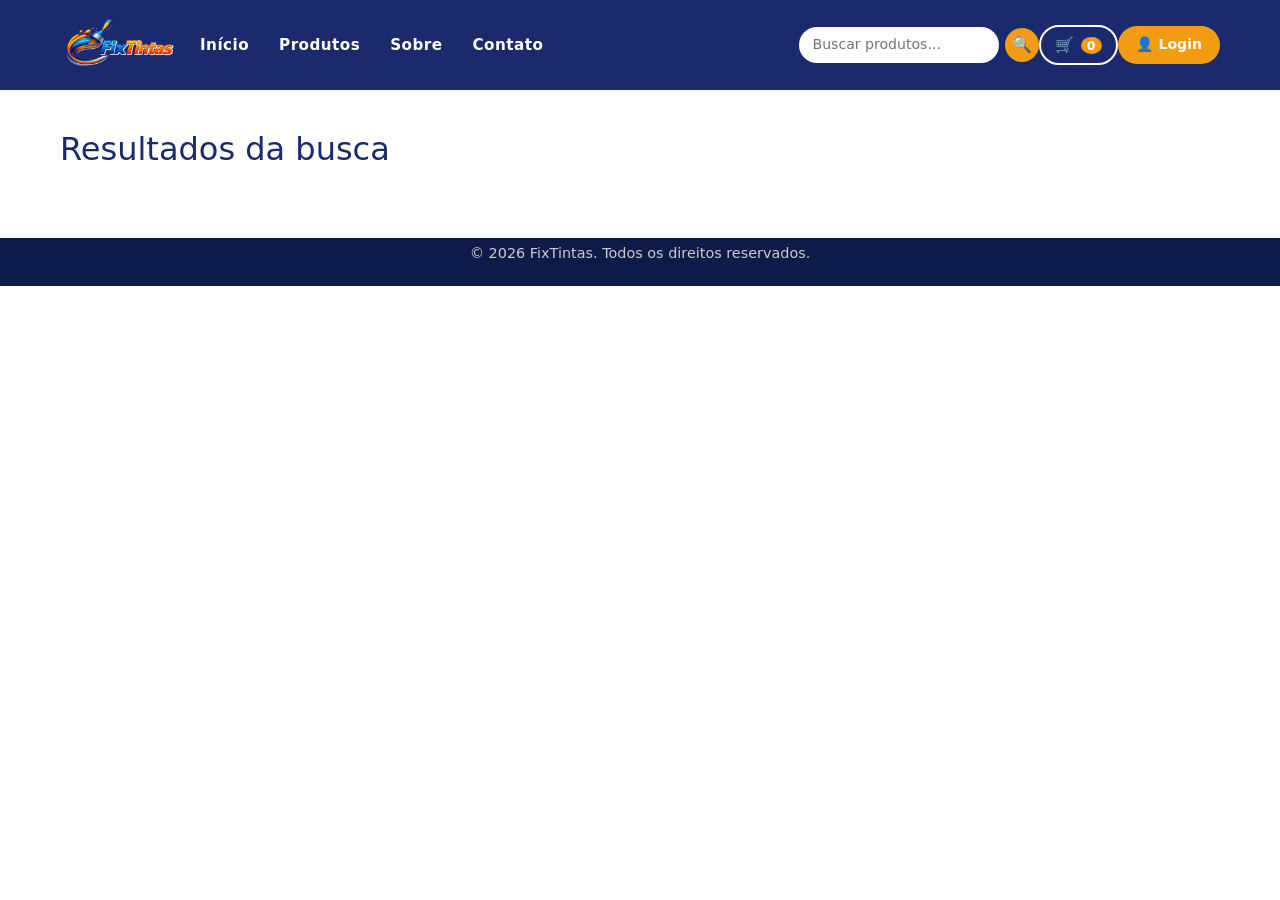
<file: busca.html>
<!DOCTYPE html>
<html lang="pt-BR">
<head>
    <meta charset="UTF-8">
    <meta name="viewport" content="width=device-width, initial-scale=1.0">
    <title>Busca - FixTintas</title>
    <link rel="stylesheet" href="style.css">
    <link href="https://cdn.jsdelivr.net/npm/bootstrap@5.3.0/dist/css/bootstrap.min.css" rel="stylesheet">
</head>
<body>

    <nav>
        <div class="container">
            <img src="logo.png" alt="Logo FixTintas" class="navbar-logo">
            <ul id="nav-menu">
                <li><a href="index.html">Início</a></li>
                <li><a href="produtos.html">Produtos</a></li>
                <li><a href="index.html#sobre">Sobre</a></li>
                <li><a href="index.html#contato">Contato</a></li>
            </ul>
            <div class="busca-wrapper">
                <div class="barra-busca">
                    <input type="text" id="input-busca" placeholder="Buscar produtos...">
                    <button id="btn-busca">🔍</button>
                </div>
                <div class="dropdown-busca" id="dropdown-busca"></div>
            </div>
            <button class="btn-carrinho" onclick="abrirCarrinho()">🛒 <span id="carrinho-badge">0</span></button>
            <button class="btn-login" onclick="abrirLogin()">👤 Login</button>
            <button class="nav-toggle" id="nav-toggle" aria-label="Abrir menu">
                <span></span><span></span><span></span>
            </button>
        </div>
        <div class="nav-mobile-acoes">
            <button class="btn-carrinho" onclick="abrirCarrinho()">🛒 <span>Carrinho</span></button>
            <button class="btn-login" onclick="abrirLogin()">👤 Login</button>
        </div>
    </nav>

    <main style="padding: 40px 20px; max-width: 1200px; margin: 0 auto;">
        <h2 id="titulo-busca" style="color:#1a2a6c; margin-bottom: 8px;">Resultados da busca</h2>
        <p id="subtitulo-busca" style="color:#888; margin-bottom: 30px;"></p>
        <div class="grid-produtos" id="resultados-lista"></div>
    </main>
         <div>

    <footer>
            <p>&copy; 2026 FixTintas. Todos os direitos reservados.</p>
        </div>
    </footer>

    <!-- Modal Login/Registro -->
    <div id="modal-login" class="modal-overlay" style="display:none">
        <div class="modal-box">
            <button class="modal-fechar" onclick="fecharLogin()">✕</button>
            <div class="modal-abas">
                <button class="aba ativa" onclick="trocarAba('login')">Entrar</button>
                <button class="aba" onclick="trocarAba('registro')">Cadastrar</button>
            </div>
            <div id="form-login" class="form-modal">
                <h2>Bem-vindo de volta!</h2>
                <input type="email" placeholder="E-mail">
                <input type="password" placeholder="Senha">
                <button class="btn-submit">Entrar</button>
                <p class="link-form">Esqueceu a senha? <a href="#">Recuperar</a></p>
            </div>
            <div id="form-registro" class="form-modal" style="display:none">
                <h2>Crie sua conta</h2>
                <input type="text" placeholder="Nome completo">
                <input type="text" placeholder="CPF">
                <input type="date" id="data-nascimento">
                <input type="tel" placeholder="Telefone">
                <input type="email" placeholder="E-mail">
                <input type="password" placeholder="Senha">
                <input type="password" placeholder="Confirmar senha">
                <button class="btn-submit" id="btn-cadastrar">Cadastrar</button>
            </div>
        </div>
    </div>

    <!-- Painel Carrinho -->
    <div id="painel-carrinho" class="carrinho-overlay" style="display:none">
        <div class="carrinho-box">
            <div class="carrinho-header">
                <h2>🛒 Meu Carrinho</h2>
                <button class="modal-fechar" onclick="fecharCarrinho()">✕</button>
            </div>
            <div id="carrinho-lista">
                <p class="carrinho-vazio">Carrinho vazio</p>
            </div>
            <div class="carrinho-rodape">
                <div class="carrinho-total" id="carrinho-total">Total: R$ 0,00</div>
                <button class="btn-finalizar">Finalizar Compra</button>
            </div>
        </div>
    </div>

    <!-- Modal Produto -->
    <div id="modal-produto" class="modal-overlay" style="display:none">
        <div class="modal-box modal-produto-box">
            <button class="modal-fechar" onclick="fecharModalProduto()">✕</button>
            <div class="modal-produto-header">
                <div class="modal-produto-imagem" id="modal-img"></div>
                <div>
                    <h2 id="modal-nome"></h2>
                    <p class="preco" id="modal-preco"></p>
                </div>
            </div>
            <div class="modal-opcao" id="secao-cor">
                <label>Cor</label>
                <div class="cores-grid" id="modal-cores">
                    <div class="cor-item" data-cor="Branco" style="background:#ffffff;border:1px solid #ddd" title="Branco"></div>
                    <div class="cor-item" data-cor="Marfim" style="background:#fffff0;border:1px solid #ddd" title="Marfim"></div>
                    <div class="cor-item" data-cor="Areia" style="background:#c2b280" title="Areia"></div>
                    <div class="cor-item" data-cor="Cinza Claro" style="background:#d3d3d3" title="Cinza Claro"></div>
                    <div class="cor-item" data-cor="Cinza Escuro" style="background:#696969" title="Cinza Escuro"></div>
                    <div class="cor-item" data-cor="Azul Claro" style="background:#add8e6" title="Azul Claro"></div>
                    <div class="cor-item" data-cor="Azul Escuro" style="background:#00008b" title="Azul Escuro"></div>
                    <div class="cor-item" data-cor="Verde Claro" style="background:#90ee90" title="Verde Claro"></div>
                    <div class="cor-item" data-cor="Verde Escuro" style="background:#006400" title="Verde Escuro"></div>
                    <div class="cor-item" data-cor="Amarelo" style="background:#ffd700" title="Amarelo"></div>
                    <div class="cor-item" data-cor="Laranja" style="background:#ffa500" title="Laranja"></div>
                    <div class="cor-item" data-cor="Vermelho" style="background:#cc0000" title="Vermelho"></div>
                    <div class="cor-item" data-cor="Rosa" style="background:#ffb6c1" title="Rosa"></div>
                    <div class="cor-item" data-cor="Roxo" style="background:#800080" title="Roxo"></div>
                    <div class="cor-item" data-cor="Marrom" style="background:#8b4513" title="Marrom"></div>
                    <div class="cor-item" data-cor="Preto" style="background:#000000" title="Preto"></div>
                </div>
                <p id="cor-selecionada" style="font-size:0.85rem; color:#888; margin-top:6px;">Nenhuma cor selecionada</p>
            </div>
            <div class="modal-opcao" id="secao-volume">
                <label id="label-volume">Volume</label>
                <div class="opcoes-botoes" id="modal-volumes"></div>
            </div>
            <div class="modal-opcao" id="secao-acabamento">
                <label>Acabamento</label>
                <div class="opcoes-botoes" id="modal-acabamentos">
                    <button class="opcao-btn" data-valor="Fosco">Fosco</button>
                    <button class="opcao-btn" data-valor="Acetinado">Acetinado</button>
                    <button class="opcao-btn" data-valor="Brilhante">Brilhante</button>
                </div>
            </div>
            <div class="modal-opcao">
                <label>Quantidade</label>
                <div class="quantidade-controle">
                    <button onclick="alterarQtd(-1)">−</button>
                    <span id="modal-qtd">1</span>
                    <button onclick="alterarQtd(1)">+</button>
                </div>
            </div>
            <div class="modal-opcao">
                <label>Descrição</label>
                <p id="modal-descricao" style="font-size:0.9rem; color:#555; line-height:1.6;"></p>
            </div>
            <button class="btn-submit" onclick="adicionarModalAoCarrinho()">🛒 Adicionar ao Carrinho</button>
        </div>
    </div>

    <script src="auth.js"></script>
    <script src="script.js"></script>
    <div vw class="enabled">
    <div vw-access-button class="active"></div>
    <div vw-plugin-wrapper>
      <div class="vw-plugin-top-wrapper"></div>
    </div>
  </div>
  <script src="https://vlibras.gov.br/app/vlibras-plugin.js"></script>
  <script>
    new window.VLibras.Widget('https://vlibras.gov.br/app');
  </script>
  <script>
  (function() {
      const toggle = document.getElementById('nav-toggle');
      const menu   = document.getElementById('nav-menu');
      if (!toggle || !menu) return;
      toggle.addEventListener('click', function() {
          menu.classList.toggle('aberto');
          toggle.setAttribute('aria-expanded', menu.classList.contains('aberto'));
      });
      menu.querySelectorAll('a').forEach(function(a) {
          a.addEventListener('click', function() { menu.classList.remove('aberto'); });
      });
  })();
  </script>
</body>
</html>
</file>
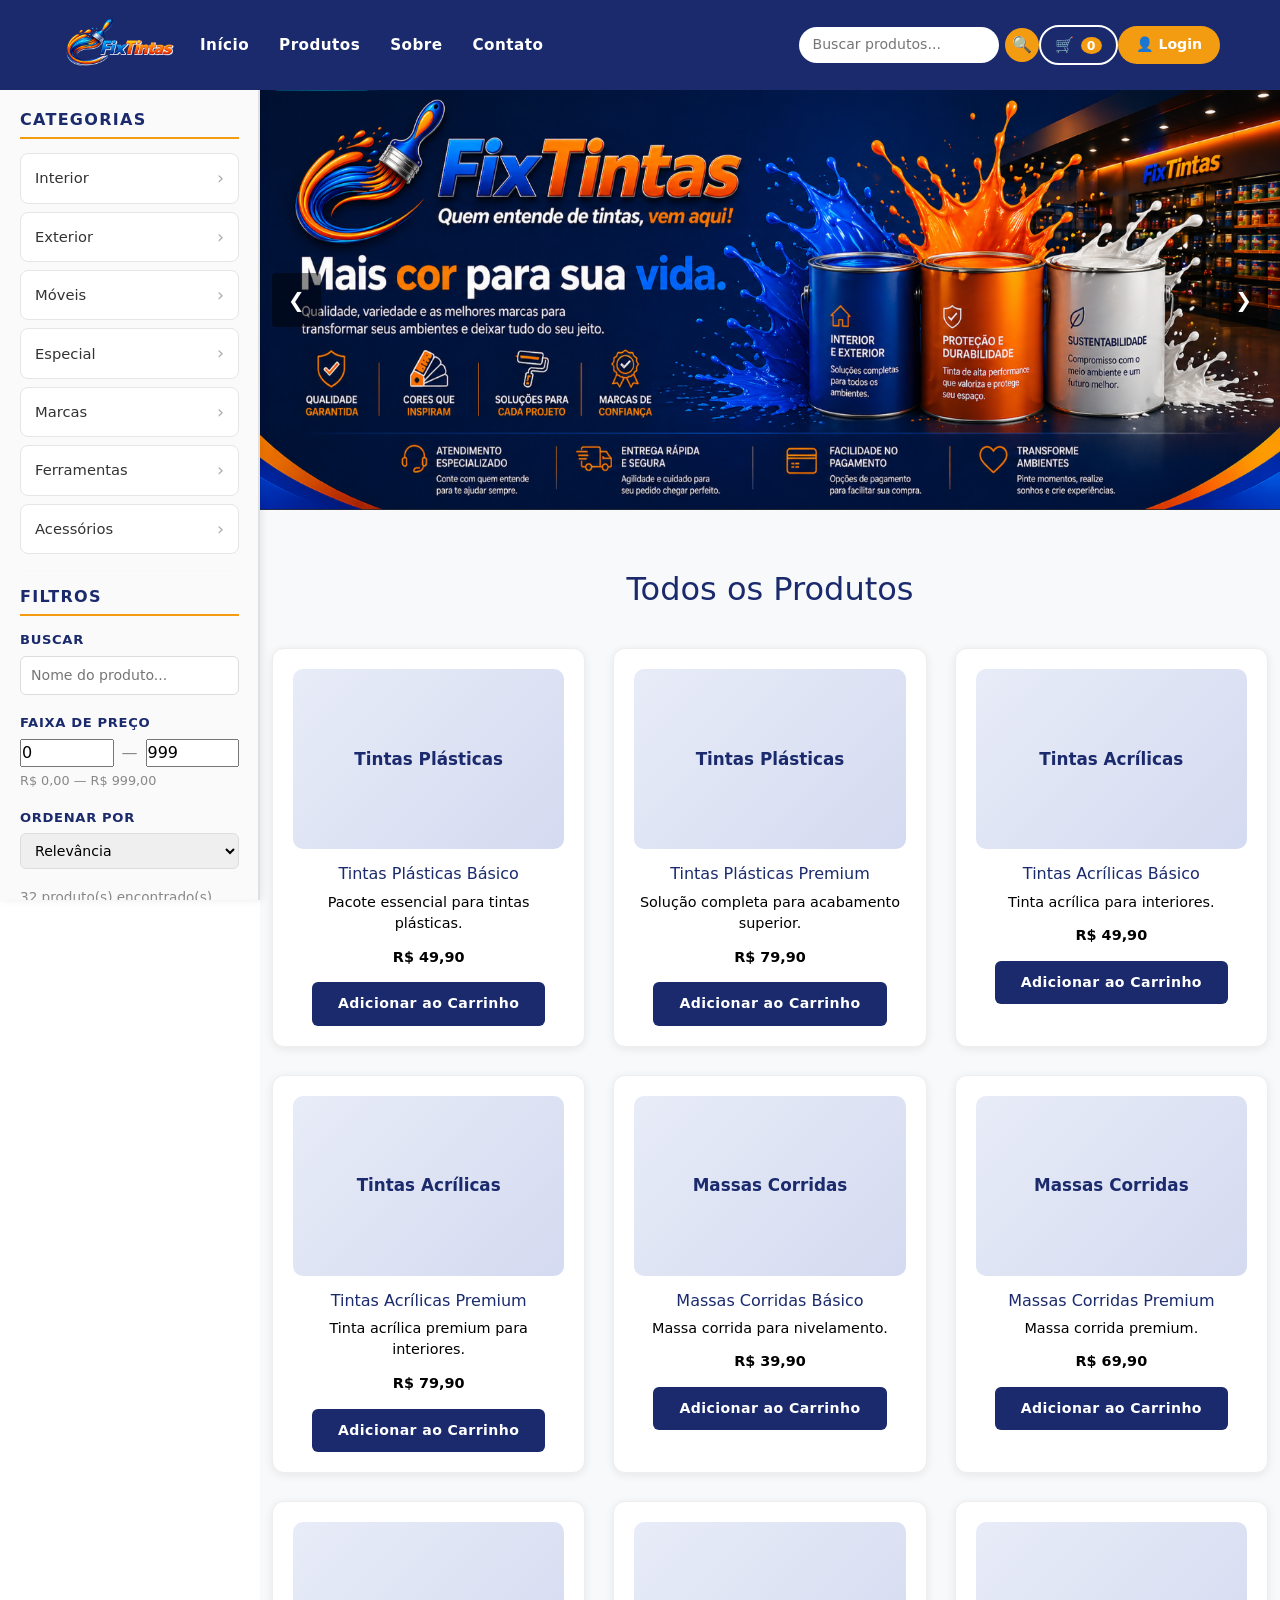
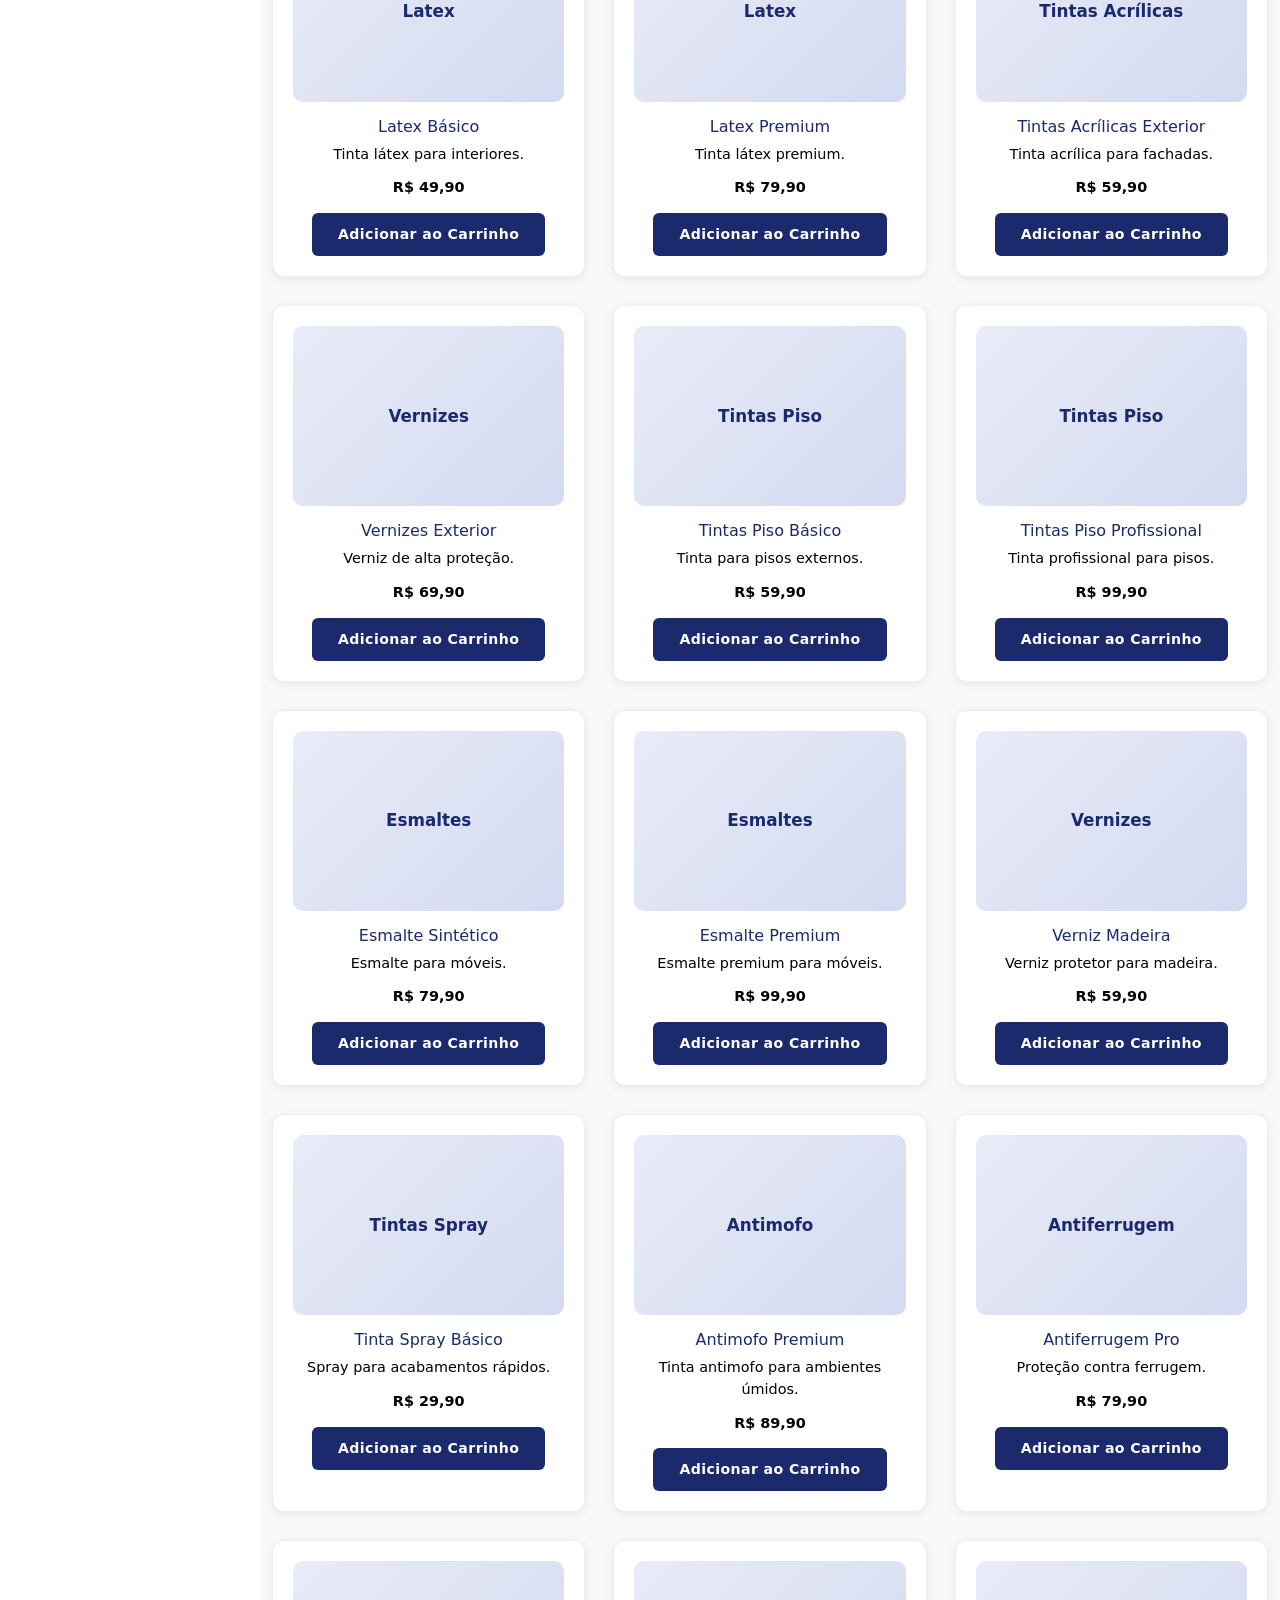
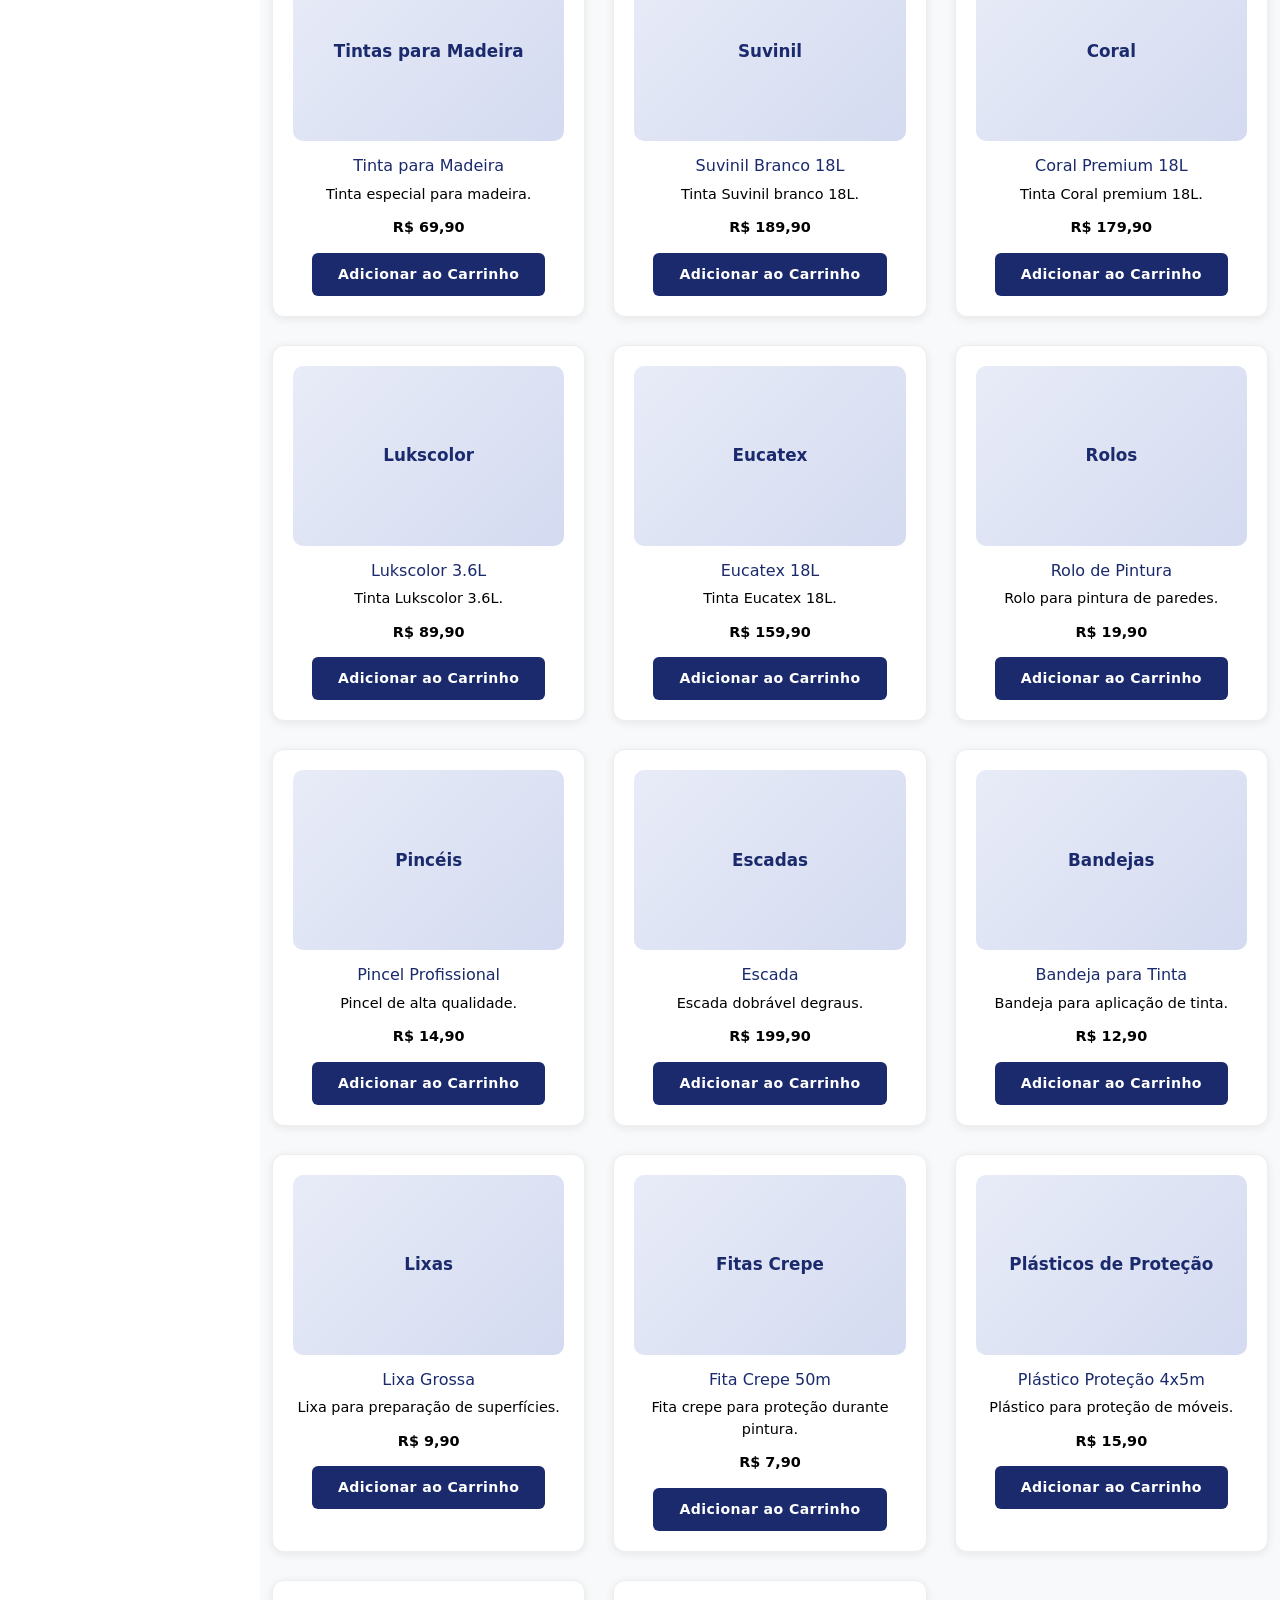
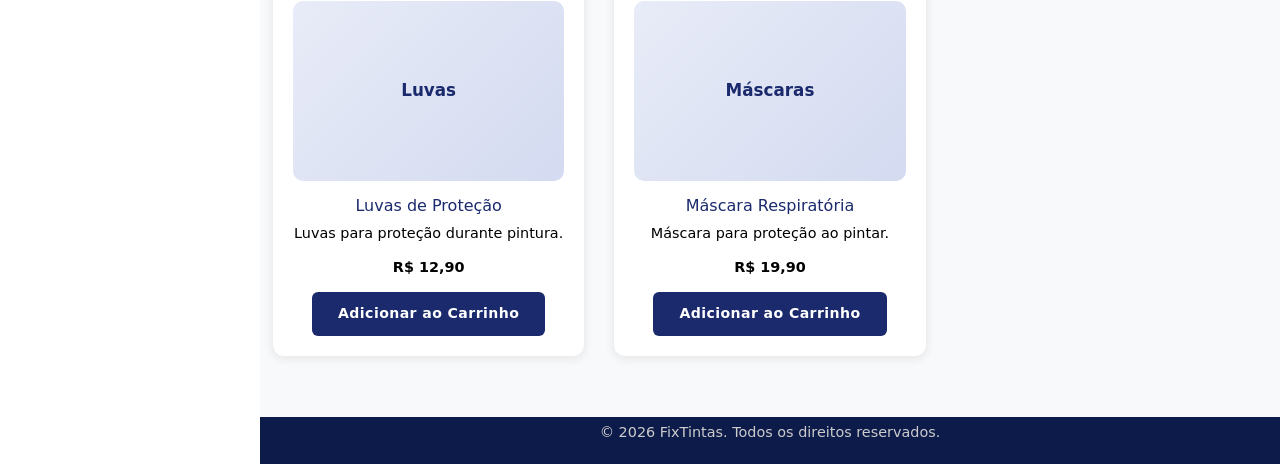
<file: produtos.html>
<!DOCTYPE html>
<html lang="pt-BR">
<head>
    <meta charset="UTF-8">
    <meta name="viewport" content="width=device-width, initial-scale=1.0">
    <title>Produtos - FixTintas</title>
    <link rel="stylesheet" href="style.css">
    <link href="https://cdn.jsdelivr.net/npm/bootstrap@5.3.0/dist/css/bootstrap.min.css" rel="stylesheet" integrity="sha384-9ndCyUaIbzAi2FUVXJi0CjmCapSmO7SnpJef0486qhLnuZ2cdeRhO02iuK6FUUVM" crossorigin="anonymous">
</head>
<body>

    <nav>
        <div class="container">
            <img src="logo.png" alt="Logo FixTintas" class="navbar-logo">
            <ul id="nav-menu">
                <li><a href="index.html">Início</a></li>
                <li><a href="produtos.html">Produtos</a></li>
                <li><a href="index.html#sobre">Sobre</a></li>
                <li><a href="index.html#contato">Contato</a></li>
            </ul>
            <div class="busca-wrapper">
                <div class="barra-busca">
                    <input type="text" id="input-busca" placeholder="Buscar produtos...">
                    <button id="btn-busca">🔍</button>
                </div>
                <div class="dropdown-busca" id="dropdown-busca"></div>
            </div>
            <button class="btn-carrinho" onclick="abrirCarrinho()">🛒 <span id="carrinho-badge">0</span></button>
            <button class="btn-login" onclick="abrirLogin()">👤 Login</button>
            <button class="nav-toggle" id="nav-toggle" aria-label="Abrir menu">
                <span></span><span></span><span></span>
            </button>
        </div>
        <div class="nav-mobile-acoes">
            <button class="btn-carrinho" onclick="abrirCarrinho()">🛒 <span>Carrinho</span></button>
            <button class="btn-login" onclick="abrirLogin()">👤 Login</button>
        </div>
    </nav>

    <aside class="sidebar-filtro">
        <button class="sidebar-toggle-btn" id="sidebar-toggle">
            <span>☰ Categorias e Filtros</span>
            <span class="seta-sidebar">▼</span>
        </button>
        <div class="sidebar-conteudo" id="sidebar-conteudo">
        <div class="coluna-filtro coluna-1">
            <h3>Categorias</h3>
            <ul class="lista-categorias">
                <li class="categoria" data-categoria="interior">Interior<span class="seta">›</span></li>
                <li class="categoria" data-categoria="exterior">Exterior<span class="seta">›</span></li>
                <li class="categoria" data-categoria="moveis">Móveis<span class="seta">›</span></li>
                <li class="categoria" data-categoria="especial">Especial<span class="seta">›</span></li>
                <li class="categoria" data-categoria="marcas">Marcas<span class="seta">›</span></li>
                <li class="categoria" data-categoria="ferramentas">Ferramentas<span class="seta">›</span></li>
                <li class="categoria" data-categoria="acessorios">Acessórios<span class="seta">›</span></li>
            </ul>
            <hr style="margin:16px 0; border-color:#eee;">
            <h3>Filtros</h3>
            <div class="filtro-grupo">
                <label>Buscar</label>
                <input type="text" id="filtro-busca" placeholder="Nome do produto...">
            </div>
            <div class="filtro-grupo">
                <label>Faixa de preço</label>
                <div style="display:flex; gap:8px; align-items:center;">
                    <input type="number" id="preco-min" placeholder="Mín" min="0" value="0" style="width:50%">
                    <span style="color:#888;">—</span>
                    <input type="number" id="preco-max" placeholder="Máx" min="0" value="999" style="width:50%">
                </div>
                <p id="label-preco" style="font-size:0.8rem; color:#888; margin-top:4px;">R$ 0,00 — R$ 999,00</p>
            </div>
            <div class="filtro-grupo">
                <label>Ordenar por</label>
                <select id="filtro-ordem">
                    <option value="">Relevância</option>
                    <option value="menor">Menor preço</option>
                    <option value="maior">Maior preço</option>
                    <option value="az">A-Z</option>
                </select>
            </div>
            <p id="total-resultados" style="color:#888; font-size:0.85rem; margin-top:10px;"></p>
            <button id="btn-limpar" class="btn-voltar" style="margin-top:8px;">✕ Limpar filtros</button>
        </div>
        <div class="coluna-filtro coluna-2" id="coluna-2"></div>
        </div><!-- fim sidebar-conteudo -->
    </aside>

    <main>
        <section id="inicio" class="banner">
            <div class="carrossel">
                <img src="image.png" class="slide ativo" alt="Banner 1">
                <img src="image22.png" class="slide" alt="Banner 2">
                <img src="image3.png" class="slide" alt="Banner 3">
                <button class="btn-carrossel anterior">&#10094;</button>
                <button class="btn-carrossel proximo">&#10095;</button>
            </div>
        </section>
        <section class="produtos">
            <div class="container">
                <h2 id="titulo-pagina">Todos os Produtos</h2>
                <div class="grid-produtos" id="produtos-lista"></div>
            </div>
        </section>
        <footer>
            <p>&copy; 2026 FixTintas. Todos os direitos reservados.</p>
        </footer>
    </main>
        
        </div>

    <!-- Modal Login/Registro -->
    <div id="modal-login" class="modal-overlay" style="display:none">
        <div class="modal-box">
            <button class="modal-fechar" onclick="fecharLogin()">✕</button>
            <div class="modal-abas">
                <button class="aba ativa" onclick="trocarAba('login')">Entrar</button>
                <button class="aba" onclick="trocarAba('registro')">Cadastrar</button>
            </div>
            <div id="form-login" class="form-modal">
                <h2>Bem-vindo de volta!</h2>
                <input type="email" placeholder="E-mail">
                <input type="password" placeholder="Senha">
                <button class="btn-submit">Entrar</button>
                <p class="link-form">Esqueceu a senha? <a href="#">Recuperar</a></p>
            </div>
            <div id="form-registro" class="form-modal" style="display:none">
                <h2>Crie sua conta</h2>
                <input type="text" placeholder="Nome completo">
                <input type="text" placeholder="CPF">
                <input type="date" id="data-nascimento">
                <input type="tel" placeholder="Telefone">
                <input type="email" placeholder="E-mail">
                <input type="password" placeholder="Senha">
                <input type="password" placeholder="Confirmar senha">
                <button class="btn-submit" id="btn-cadastrar">Cadastrar</button>
            </div>
        </div>
    </div>

    <!-- Painel Carrinho -->
    <div id="painel-carrinho" class="carrinho-overlay" style="display:none">
        <div class="carrinho-box">
            <div class="carrinho-header">
                <h2>🛒 Meu Carrinho</h2>
                <button class="modal-fechar" onclick="fecharCarrinho()">✕</button>
            </div>
            <div id="carrinho-lista">
                <p class="carrinho-vazio">Carrinho vazio</p>
            </div>
            <div class="carrinho-rodape">
                <div class="carrinho-total" id="carrinho-total">Total: R$ 0,00</div>
                <button class="btn-finalizar">Finalizar Compra</button>
            </div>
        </div>
    </div>

    <!-- Modal Produto -->
    <div id="modal-produto" class="modal-overlay" style="display:none">
        <div class="modal-box modal-produto-box">
            <button class="modal-fechar" onclick="fecharModalProduto()">✕</button>
            <div class="modal-produto-header">
                <div class="modal-produto-imagem" id="modal-img"></div>
                <div>
                    <h2 id="modal-nome"></h2>
                    <p class="preco" id="modal-preco"></p>
                </div>
            </div>
            <div class="modal-opcao" id="secao-cor">
                <label>Cor</label>
                <div class="cores-grid" id="modal-cores">
                    <div class="cor-item" data-cor="Branco" style="background:#ffffff;border:1px solid #ddd" title="Branco"></div>
                    <div class="cor-item" data-cor="Marfim" style="background:#fffff0;border:1px solid #ddd" title="Marfim"></div>
                    <div class="cor-item" data-cor="Areia" style="background:#c2b280" title="Areia"></div>
                    <div class="cor-item" data-cor="Cinza Claro" style="background:#d3d3d3" title="Cinza Claro"></div>
                    <div class="cor-item" data-cor="Cinza Escuro" style="background:#696969" title="Cinza Escuro"></div>
                    <div class="cor-item" data-cor="Azul Claro" style="background:#add8e6" title="Azul Claro"></div>
                    <div class="cor-item" data-cor="Azul Escuro" style="background:#00008b" title="Azul Escuro"></div>
                    <div class="cor-item" data-cor="Verde Claro" style="background:#90ee90" title="Verde Claro"></div>
                    <div class="cor-item" data-cor="Verde Escuro" style="background:#006400" title="Verde Escuro"></div>
                    <div class="cor-item" data-cor="Amarelo" style="background:#ffd700" title="Amarelo"></div>
                    <div class="cor-item" data-cor="Laranja" style="background:#ffa500" title="Laranja"></div>
                    <div class="cor-item" data-cor="Vermelho" style="background:#cc0000" title="Vermelho"></div>
                    <div class="cor-item" data-cor="Rosa" style="background:#ffb6c1" title="Rosa"></div>
                    <div class="cor-item" data-cor="Roxo" style="background:#800080" title="Roxo"></div>
                    <div class="cor-item" data-cor="Marrom" style="background:#8b4513" title="Marrom"></div>
                    <div class="cor-item" data-cor="Preto" style="background:#000000" title="Preto"></div>
                </div>
                <p id="cor-selecionada" style="font-size:0.85rem; color:#888; margin-top:6px;">Nenhuma cor selecionada</p>
            </div>
            <div class="modal-opcao" id="secao-volume">
                <label id="label-volume">Volume</label>
                <div class="opcoes-botoes" id="modal-volumes"></div>
            </div>
            <div class="modal-opcao" id="secao-acabamento">
                <label>Acabamento</label>
                <div class="opcoes-botoes" id="modal-acabamentos">
                    <button class="opcao-btn" data-valor="Fosco">Fosco</button>
                    <button class="opcao-btn" data-valor="Acetinado">Acetinado</button>
                    <button class="opcao-btn" data-valor="Brilhante">Brilhante</button>
                </div>
            </div>
            <div class="modal-opcao">
                <label>Quantidade</label>
                <div class="quantidade-controle">
                    <button onclick="alterarQtd(-1)">−</button>
                    <span id="modal-qtd">1</span>
                    <button onclick="alterarQtd(1)">+</button>
                </div>
            </div>
            <div class="modal-opcao">
                <label>Descrição</label>
                <p id="modal-descricao" style="font-size:0.9rem; color:#555; line-height:1.6;"></p>
            </div>
            <button class="btn-submit" onclick="adicionarModalAoCarrinho()">🛒 Adicionar ao Carrinho</button>
        </div>
    </div>

    <script>
        const todosProdutosPagina = [
            { nome: 'Tintas Plásticas Básico',   categoria: 'interior',    subcategoria: 'Tintas Plásticas',      preco: 49.90,  descricao: 'Pacote essencial para tintas plásticas.' },
            { nome: 'Tintas Plásticas Premium',  categoria: 'interior',    subcategoria: 'Tintas Plásticas',      preco: 79.90,  descricao: 'Solução completa para acabamento superior.' },
            { nome: 'Tintas Acrílicas Básico',   categoria: 'interior',    subcategoria: 'Tintas Acrílicas',      preco: 49.90,  descricao: 'Tinta acrílica para interiores.' },
            { nome: 'Tintas Acrílicas Premium',  categoria: 'interior',    subcategoria: 'Tintas Acrílicas',      preco: 79.90,  descricao: 'Tinta acrílica premium para interiores.' },
            { nome: 'Massas Corridas Básico',    categoria: 'interior',    subcategoria: 'Massas Corridas',       preco: 39.90,  descricao: 'Massa corrida para nivelamento.' },
            { nome: 'Massas Corridas Premium',   categoria: 'interior',    subcategoria: 'Massas Corridas',       preco: 69.90,  descricao: 'Massa corrida premium.' },
            { nome: 'Latex Básico',              categoria: 'interior',    subcategoria: 'Latex',                 preco: 49.90,  descricao: 'Tinta látex para interiores.' },
            { nome: 'Latex Premium',             categoria: 'interior',    subcategoria: 'Latex',                 preco: 79.90,  descricao: 'Tinta látex premium.' },
            { nome: 'Tintas Acrílicas Exterior', categoria: 'exterior',    subcategoria: 'Tintas Acrílicas',      preco: 59.90,  descricao: 'Tinta acrílica para fachadas.' },
            { nome: 'Vernizes Exterior',         categoria: 'exterior',    subcategoria: 'Vernizes',              preco: 69.90,  descricao: 'Verniz de alta proteção.' },
            { nome: 'Tintas Piso Básico',        categoria: 'exterior',    subcategoria: 'Tintas Piso',           preco: 59.90,  descricao: 'Tinta para pisos externos.' },
            { nome: 'Tintas Piso Profissional',  categoria: 'exterior',    subcategoria: 'Tintas Piso',           preco: 99.90,  descricao: 'Tinta profissional para pisos.' },
            { nome: 'Esmalte Sintético',         categoria: 'moveis',      subcategoria: 'Esmaltes',              preco: 79.90,  descricao: 'Esmalte para móveis.' },
            { nome: 'Esmalte Premium',           categoria: 'moveis',      subcategoria: 'Esmaltes',              preco: 99.90,  descricao: 'Esmalte premium para móveis.' },
            { nome: 'Verniz Madeira',            categoria: 'moveis',      subcategoria: 'Vernizes',              preco: 59.90,  descricao: 'Verniz protetor para madeira.' },
            { nome: 'Tinta Spray Básico',        categoria: 'moveis',      subcategoria: 'Tintas Spray',          preco: 29.90,  descricao: 'Spray para acabamentos rápidos.' },
            { nome: 'Antimofo Premium',          categoria: 'especial',    subcategoria: 'Antimofo',              preco: 89.90,  descricao: 'Tinta antimofo para ambientes úmidos.' },
            { nome: 'Antiferrugem Pro',          categoria: 'especial',    subcategoria: 'Antiferrugem',          preco: 79.90,  descricao: 'Proteção contra ferrugem.' },
            { nome: 'Tinta para Madeira',        categoria: 'especial',    subcategoria: 'Tintas para Madeira',   preco: 69.90,  descricao: 'Tinta especial para madeira.' },
            { nome: 'Suvinil Branco 18L',        categoria: 'marcas',      subcategoria: 'Suvinil',               preco: 189.90, descricao: 'Tinta Suvinil branco 18L.' },
            { nome: 'Coral Premium 18L',         categoria: 'marcas',      subcategoria: 'Coral',                 preco: 179.90, descricao: 'Tinta Coral premium 18L.' },
            { nome: 'Lukscolor 3.6L',            categoria: 'marcas',      subcategoria: 'Lukscolor',             preco: 89.90,  descricao: 'Tinta Lukscolor 3.6L.' },
            { nome: 'Eucatex 18L',               categoria: 'marcas',      subcategoria: 'Eucatex',               preco: 159.90, descricao: 'Tinta Eucatex 18L.' },
            { nome: 'Rolo de Pintura',           categoria: 'ferramentas', subcategoria: 'Rolos',                 preco: 19.90,  descricao: 'Rolo para pintura de paredes.' },
            { nome: 'Pincel Profissional',       categoria: 'ferramentas', subcategoria: 'Pincéis',               preco: 14.90,  descricao: 'Pincel de alta qualidade.' },
            { nome: 'Escada ',                   categoria: 'ferramentas', subcategoria: 'Escadas',               preco: 199.90, descricao: 'Escada dobrável degraus.' },
            { nome: 'Bandeja para Tinta',        categoria: 'ferramentas', subcategoria: 'Bandejas',              preco: 12.90,  descricao: 'Bandeja para aplicação de tinta.' },
            { nome: 'Lixa Grossa',               categoria: 'acessorios',  subcategoria: 'Lixas',                 preco: 9.90,   descricao: 'Lixa para preparação de superfícies.' },
            { nome: 'Fita Crepe 50m',            categoria: 'acessorios',  subcategoria: 'Fitas Crepe',           preco: 7.90,   descricao: 'Fita crepe para proteção durante pintura.' },
            { nome: 'Plástico Proteção 4x5m',    categoria: 'acessorios',  subcategoria: 'Plásticos de Proteção', preco: 15.90,  descricao: 'Plástico para proteção de móveis.' },
            { nome: 'Luvas de Proteção',         categoria: 'acessorios',  subcategoria: 'Luvas',                 preco: 12.90,  descricao: 'Luvas para proteção durante pintura.' },
            { nome: 'Máscara Respiratória',      categoria: 'acessorios',  subcategoria: 'Máscaras',              preco: 19.90,  descricao: 'Máscara para proteção ao pintar.' },
        ];

        let filtroCategoria = '';
        let filtroSubcategoria = '';

        function renderizarProdutos(lista) {
            const container = document.getElementById('produtos-lista');
            if (!container) return;
            container.innerHTML = lista.length === 0
                ? '<p style="color:#888; grid-column:1/-1;">Nenhum produto encontrado.</p>'
                : lista.map(p => `
                    <div class="produto">
                        <div class="produto-imagem">${p.subcategoria}</div>
                        <h3>${p.nome}</h3>
                        <p>${p.descricao}</p>
                        <p class="preco">R$ ${p.preco.toFixed(2).replace('.', ',')}</p>
                        <button>Adicionar ao Carrinho</button>
                    </div>
                `).join('');
            if (typeof vincularBotoesCarrinho === 'function') vincularBotoesCarrinho();
        }

        function aplicarFiltros() {
            const precoMin = parseFloat(document.getElementById('preco-min')?.value) || 0;
            const precoMax = parseFloat(document.getElementById('preco-max')?.value) || Infinity;
            const ordem = document.getElementById('filtro-ordem')?.value || '';
            const termoBusca = document.getElementById('filtro-busca')?.value.toLowerCase().trim() || '';

            let resultado = todosProdutosPagina.filter(p => {
                const bateuCategoria = !filtroCategoria || p.categoria === filtroCategoria;
                const bateuSubcategoria = !filtroSubcategoria || p.subcategoria === filtroSubcategoria;
                const bateuPreco = p.preco >= precoMin && p.preco <= precoMax;
                const bateuBusca = !termoBusca ||
                    p.nome.toLowerCase().includes(termoBusca) ||
                    p.descricao.toLowerCase().includes(termoBusca) ||
                    p.subcategoria.toLowerCase().includes(termoBusca);
                return bateuCategoria && bateuSubcategoria && bateuPreco && bateuBusca;
            });

            if (ordem === 'menor') resultado.sort((a, b) => a.preco - b.preco);
            if (ordem === 'maior') resultado.sort((a, b) => b.preco - a.preco);
            if (ordem === 'az') resultado.sort((a, b) => a.nome.localeCompare(b.nome));

            document.getElementById('total-resultados').textContent = `${resultado.length} produto(s) encontrado(s)`;
            renderizarProdutos(resultado);
        }

        function atualizarLabelPreco() {
            const min = parseFloat(document.getElementById('preco-min')?.value) || 0;
            const max = parseFloat(document.getElementById('preco-max')?.value) || 0;
            const label = document.getElementById('label-preco');
            if (label) label.textContent = `R$ ${min.toFixed(2).replace('.', ',')} — R$ ${max.toFixed(2).replace('.', ',')}`;
            aplicarFiltros();
        }

        const subcategoriasPorCategoria = {
            interior:    ['Tintas Plásticas', 'Tintas Acrílicas', 'Massas Corridas', 'Latex'],
            exterior:    ['Tintas Acrílicas', 'Vernizes', 'Tintas Piso', 'Latex'],
            moveis:      ['Esmaltes', 'Vernizes', 'Tintas Spray'],
            especial:    ['Antimofo', 'Antiferrugem', 'Tintas para Madeira'],
            marcas:      ['Suvinil', 'Coral', 'Lukscolor', 'Eucatex'],
            ferramentas: ['Rolos', 'Pincéis', 'Escadas', 'Bandejas'],
            acessorios:  ['Lixas', 'Fitas Crepe', 'Plásticos de Proteção', 'Luvas', 'Máscaras']
        };

        function abrirSubcategoria(categoria) {
            filtroCategoria = categoria;
            filtroSubcategoria = '';
            const coluna2 = document.getElementById('coluna-2');
            const subs = subcategoriasPorCategoria[categoria] || [];
            const titulo = document.getElementById('titulo-pagina');
            if (titulo) titulo.textContent = categoria.charAt(0).toUpperCase() + categoria.slice(1);

            coluna2.innerHTML = `
                <button class="btn-voltar" onclick="fecharColuna2()">‹ Voltar</button>
                <h3>${categoria.charAt(0).toUpperCase() + categoria.slice(1)}</h3>
                <ul class="lista-categorias">
                    ${subs.map(sub => `
                        <li class="categoria subcategoria-item" data-sub="${sub}">
                            ${sub}<span class="seta">›</span>
                        </li>
                    `).join('')}
                </ul>
            `;
            document.body.classList.add('col-2-open');
            coluna2.querySelectorAll('.subcategoria-item').forEach(item => {
                item.addEventListener('click', function () {
                    filtroSubcategoria = this.dataset.sub;
                    if (titulo) titulo.textContent = this.dataset.sub;
                    coluna2.querySelectorAll('.subcategoria-item').forEach(i => i.classList.remove('ativo'));
                    this.classList.add('ativo');
                    aplicarFiltros();
                });
            });
            aplicarFiltros();
        }

        function fecharColuna2() {
            filtroCategoria = '';
            filtroSubcategoria = '';
            const coluna2 = document.getElementById('coluna-2');
            if (coluna2) coluna2.innerHTML = '';
            document.body.classList.remove('col-2-open');
            const titulo = document.getElementById('titulo-pagina');
            if (titulo) titulo.textContent = 'Todos os Produtos';
            aplicarFiltros();
        }

        document.addEventListener('DOMContentLoaded', () => {
            const params = new URLSearchParams(window.location.search);
            const catParam = params.get('categoria');
            const subParam = params.get('subcategoria');

            if (catParam) {
                abrirSubcategoria(catParam);
                if (subParam) {
                    filtroSubcategoria = subParam;
                    const titulo = document.getElementById('titulo-pagina');
                    if (titulo) titulo.textContent = subParam;
                    aplicarFiltros();
                }
            } else {
                aplicarFiltros();
            }

            document.querySelectorAll('.categoria[data-categoria]').forEach(cat => {
                cat.addEventListener('click', function () {
                    abrirSubcategoria(this.dataset.categoria);
                });
            });

            document.getElementById('filtro-busca')?.addEventListener('input', aplicarFiltros);
            document.getElementById('filtro-ordem')?.addEventListener('change', aplicarFiltros);
            document.getElementById('preco-min')?.addEventListener('input', atualizarLabelPreco);
            document.getElementById('preco-max')?.addEventListener('input', atualizarLabelPreco);

            const btnBusca = document.getElementById('btn-busca');
            if (btnBusca) {
                btnBusca.addEventListener('click', () => {
                    const termo = document.getElementById('input-busca')?.value.trim();
                    if (!termo) return;
                    document.getElementById('filtro-busca').value = termo;
                    aplicarFiltros();
                });
            }
            document.getElementById('input-busca')?.addEventListener('input', function() {
                document.getElementById('filtro-busca').value = this.value.trim();
                aplicarFiltros();
            });

            document.getElementById('btn-limpar')?.addEventListener('click', () => {
                filtroCategoria = '';
                filtroSubcategoria = '';
                document.getElementById('filtro-busca').value = '';
                document.getElementById('filtro-ordem').value = '';
                document.getElementById('preco-min').value = 0;
                document.getElementById('preco-max').value = 999;
                document.getElementById('label-preco').textContent = 'R$ 0,00 — R$ 999,00';
                document.getElementById('input-busca').value = '';
                const coluna2 = document.getElementById('coluna-2');
                if (coluna2) coluna2.innerHTML = '';
                document.body.classList.remove('col-2-open');
                const titulo = document.getElementById('titulo-pagina');
                if (titulo) titulo.textContent = 'Todos os Produtos';
                aplicarFiltros();
            });
        });
    </script>

    <script src="https://cdn.jsdelivr.net/npm/bootstrap@5.3.0/dist/js/bootstrap.bundle.min.js" integrity="sha384-geWF76RCwLtnZ8qwWowPQNguL3RmwHVBC9FhGdlKrxdiJJigb/j/68SIy3Te4Bkz" crossorigin="anonymous"></script>
    <script src="auth.js"></script>
    <script src="script.js"></script>
    <div vw class="enabled">
    <div vw-access-button class="active"></div>
    <div vw-plugin-wrapper>
      <div class="vw-plugin-top-wrapper"></div>
    </div>
  </div>
  <script src="https://vlibras.gov.br/app/vlibras-plugin.js"></script>
  <script>
    new window.VLibras.Widget('https://vlibras.gov.br/app');
  </script>
  <script>
  (function() {
      // Hamburguer menu
      const toggle = document.getElementById('nav-toggle');
      const menu   = document.getElementById('nav-menu');
      const acoes  = document.querySelector('.nav-mobile-acoes');
      if (toggle && menu) {
          toggle.addEventListener('click', function() {
              const aberto = menu.classList.toggle('aberto');
              if (acoes) acoes.classList.toggle('aberto', aberto);
              toggle.setAttribute('aria-expanded', aberto);
          });
          menu.querySelectorAll('a').forEach(function(a) {
              a.addEventListener('click', function() {
                  menu.classList.remove('aberto');
                  if (acoes) acoes.classList.remove('aberto');
              });
          });
      }

      // Sidebar toggle (mobile)
      const sidebarBtn  = document.getElementById('sidebar-toggle');
      const sidebarBody = document.getElementById('sidebar-conteudo');
      if (sidebarBtn && sidebarBody) {
          sidebarBtn.addEventListener('click', function() {
              sidebarBody.classList.toggle('aberto');
              sidebarBtn.classList.toggle('aberto');
          });
      }
  })();
  </script>
</body>
</html>
</file>
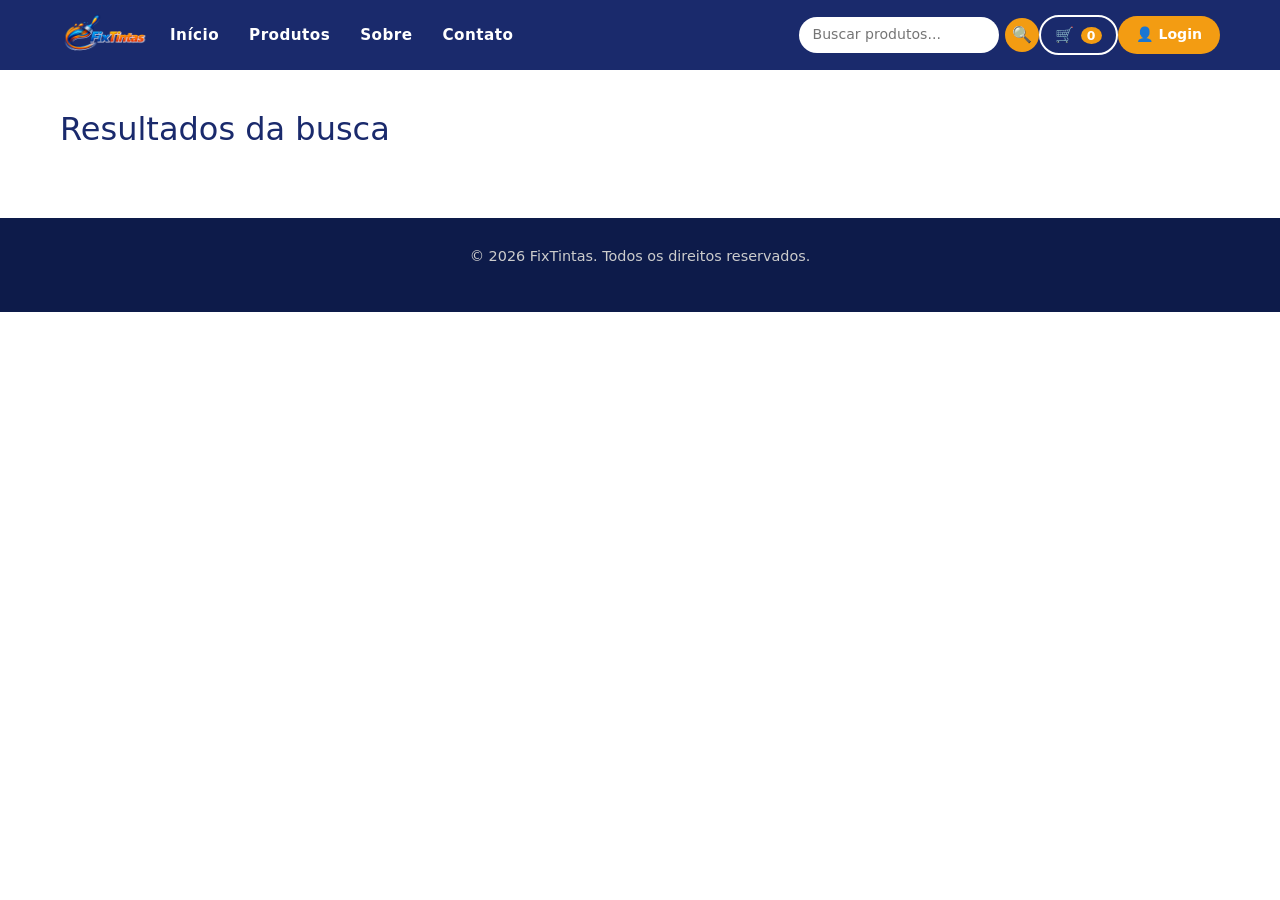
<file: loja-tinta-base/busca.html>
<!DOCTYPE html>
<html lang="pt-BR">
<head>
    <meta charset="UTF-8">
    <meta name="viewport" content="width=device-width, initial-scale=1.0">
    <title>Busca - FixTintas</title>
    <link rel="stylesheet" href="style.css">
    <link href="https://cdn.jsdelivr.net/npm/bootstrap@5.3.0/dist/css/bootstrap.min.css" rel="stylesheet">
</head>
<body>
    <!-- Modal Produto -->
<div id="modal-produto" class="modal-overlay" style="display:none">
    <div class="modal-box modal-produto-box">
        <button class="modal-fechar" onclick="fecharModalProduto()">✕</button>

        <div class="modal-produto-header">
            <div class="modal-produto-imagem" id="modal-img"></div>
            <div>
                <h2 id="modal-nome"></h2>
                <p class="preco" id="modal-preco"></p>
            </div>
        </div>

        <!-- Cor -->
        <div class="modal-opcao">
            <label>Cor</label>
            <div class="cores-grid" id="modal-cores">
                <div class="cor-item" data-cor="Branco" style="background:#ffffff" title="Branco"></div>
                <div class="cor-item" data-cor="Marfim" style="background:#fffff0" title="Marfim"></div>
                <div class="cor-item" data-cor="Areia" style="background:#c2b280" title="Areia"></div>
                <div class="cor-item" data-cor="Cinza Claro" style="background:#d3d3d3" title="Cinza Claro"></div>
                <div class="cor-item" data-cor="Cinza Escuro" style="background:#696969" title="Cinza Escuro"></div>
                <div class="cor-item" data-cor="Azul Claro" style="background:#add8e6" title="Azul Claro"></div>
                <div class="cor-item" data-cor="Azul Escuro" style="background:#00008b" title="Azul Escuro"></div>
                <div class="cor-item" data-cor="Verde Claro" style="background:#90ee90" title="Verde Claro"></div>
                <div class="cor-item" data-cor="Verde Escuro" style="background:#006400" title="Verde Escuro"></div>
                <div class="cor-item" data-cor="Amarelo" style="background:#ffd700" title="Amarelo"></div>
                <div class="cor-item" data-cor="Laranja" style="background:#ffa500" title="Laranja"></div>
                <div class="cor-item" data-cor="Vermelho" style="background:#cc0000" title="Vermelho"></div>
                <div class="cor-item" data-cor="Rosa" style="background:#ffb6c1" title="Rosa"></div>
                <div class="cor-item" data-cor="Roxo" style="background:#800080" title="Roxo"></div>
                <div class="cor-item" data-cor="Marrom" style="background:#8b4513" title="Marrom"></div>
                <div class="cor-item" data-cor="Preto" style="background:#000000" title="Preto"></div>
            </div>
            <p id="cor-selecionada" style="font-size:0.85rem; color:#888; margin-top:6px;">Nenhuma cor selecionada</p>
        </div>

        <!-- Volume -->
        <div class="modal-opcao">
            <label>Volume</label>
            <div class="opcoes-botoes" id="modal-volumes">
                <button class="opcao-btn" data-valor="900ml">900ml</button>
                <button class="opcao-btn" data-valor="3,6L">3,6L</button>
                <button class="opcao-btn" data-valor="18L">18L</button>
            </div>
        </div>

        <!-- Acabamento -->
        <div class="modal-opcao">
            <label>Acabamento</label>
            <div class="opcoes-botoes" id="modal-acabamentos">
                <button class="opcao-btn" data-valor="Fosco">Fosco</button>
                <button class="opcao-btn" data-valor="Acetinado">Acetinado</button>
                <button class="opcao-btn" data-valor="Brilhante">Brilhante</button>
            </div>
        </div>

        <!-- Quantidade -->
        <div class="modal-opcao">
            <label>Quantidade</label>
            <div class="quantidade-controle">
                <button onclick="alterarQtd(-1)">−</button>
                <span id="modal-qtd">1</span>
                <button onclick="alterarQtd(1)">+</button>
            </div>
        </div>

        <!-- Descrição -->
        <div class="modal-opcao">
            <label>Descrição</label>
            <p id="modal-descricao" style="font-size:0.9rem; color:#555; line-height:1.6;"></p>
        </div>

        <button class="btn-submit" onclick="adicionarModalAoCarrinho()">🛒 Adicionar ao Carrinho</button>
    </div>
</div>

    <nav>
        <div class="container">
            <img src="logo.png" alt="Logo FixTintas" class="navbar-logo">
            <ul>
                <li><a href="index.html">Início</a></li>
                <li><a href="produtos.html">Produtos</a></li>
                <li><a href="index.html#sobre">Sobre</a></li>
                <li><a href="index.html#contato">Contato</a></li>
            </ul>
            <div class="busca-wrapper">
                <div class="busca-wrapper">
    <div class="barra-busca">
        <input type="text" id="input-busca" placeholder="Buscar produtos...">
        <button id="btn-busca">🔍</button>
    </div>
    <div class="dropdown-busca" id="dropdown-busca"></div>
</div>
                <div class="dropdown-busca" id="dropdown-busca"></div>
            </div>
            <button class="btn-carrinho" onclick="abrirCarrinho()">🛒 <span id="carrinho-badge">0</span></button>
            <button class="btn-login" onclick="abrirLogin()">👤 Login</button>
        </div>
    </nav>

    <main style="padding: 40px 20px; max-width: 1200px; margin: 0 auto;">
        <h2 id="titulo-busca" style="color:#1a2a6c; margin-bottom: 8px;">Resultados da busca</h2>
        <p id="subtitulo-busca" style="color:#888; margin-bottom: 30px;"></p>
        <div class="grid-produtos" id="resultados-lista"></div>
    </main>

    <footer>
        <div class="container">
            <p>&copy; 2026 FixTintas. Todos os direitos reservados.</p>
        </div>
    </footer>

    <div id="modal-login" class="modal-overlay" style="display:none">
        <div class="modal-box">
            <button class="modal-fechar" onclick="fecharLogin()">✕</button>
            <div class="modal-abas">
                <button class="aba ativa" onclick="trocarAba('login')">Entrar</button>
                <button class="aba" onclick="trocarAba('registro')">Cadastrar</button>
            </div>
            <div id="form-login" class="form-modal">
                <h2>Bem-vindo de volta!</h2>
                <input type="email" placeholder="E-mail">
                <input type="password" placeholder="Senha">
                <button class="btn-submit">Entrar</button>
                <p class="link-form">Esqueceu a senha? <a href="#">Recuperar</a></p>
            </div>
            <div id="form-registro" class="form-modal" style="display:none">
                <h2>Crie sua conta</h2>
                <input type="text" placeholder="Nome completo">
                <input type="text" placeholder="CPF">
                <input type="date" id="data-nascimento">
                <input type="tel" placeholder="Telefone">
                <input type="email" placeholder="E-mail">
                <input type="password" placeholder="Senha">
                <input type="password" placeholder="Confirmar senha">
                <button class="btn-submit" id="btn-cadastrar">Cadastrar</button>
            </div>
        </div>
    </div>

    <div id="painel-carrinho" class="carrinho-overlay" style="display:none">
        <div class="carrinho-box">
            <div class="carrinho-header">
                <h2>🛒 Meu Carrinho</h2>
                <button class="modal-fechar" onclick="fecharCarrinho()">✕</button>
            </div>
            <div id="carrinho-lista">
                <p class="carrinho-vazio">Carrinho vazio</p>
            </div>
            <div class="carrinho-rodape">
                <div class="carrinho-total" id="carrinho-total">Total: R$ 0,00</div>
                <button class="btn-finalizar">Finalizar Compra</button>
            </div>
        </div>
    </div>

    <script src="script.js"></script>
</body>
</html>
</file>
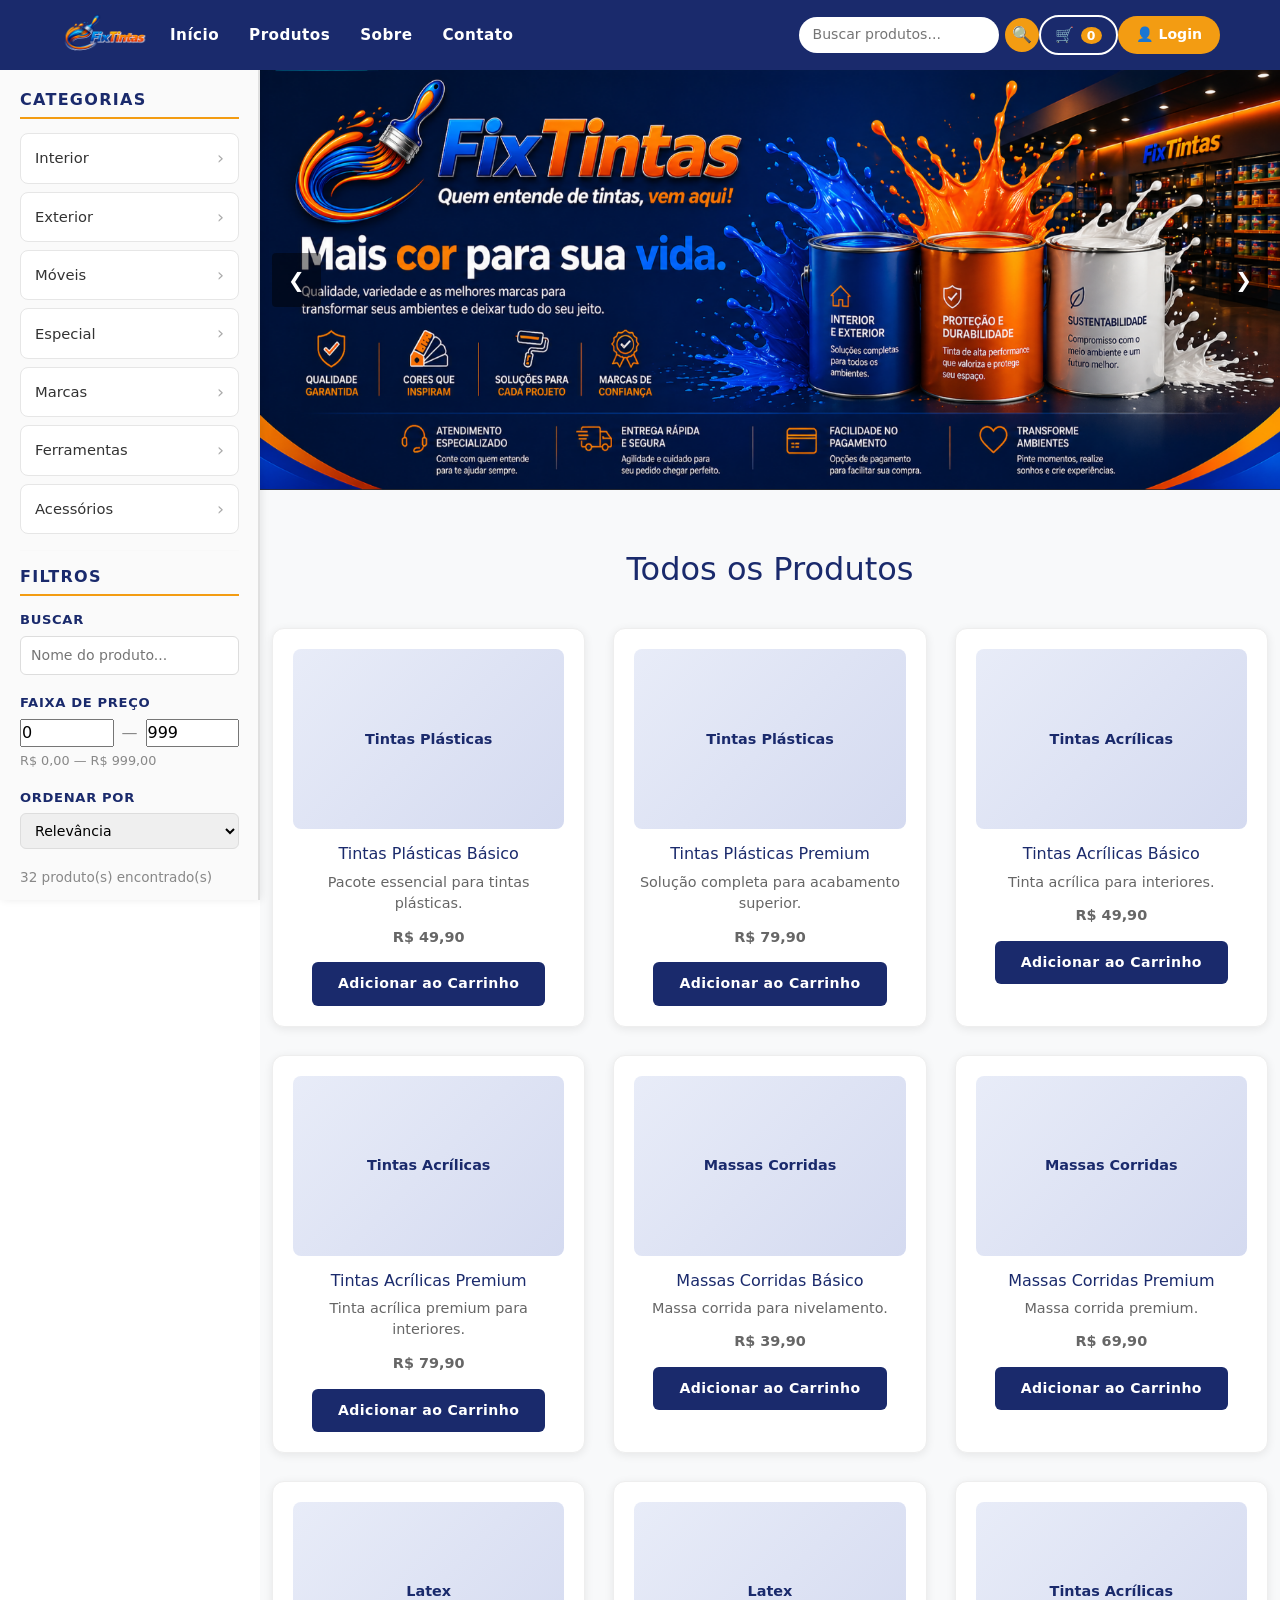
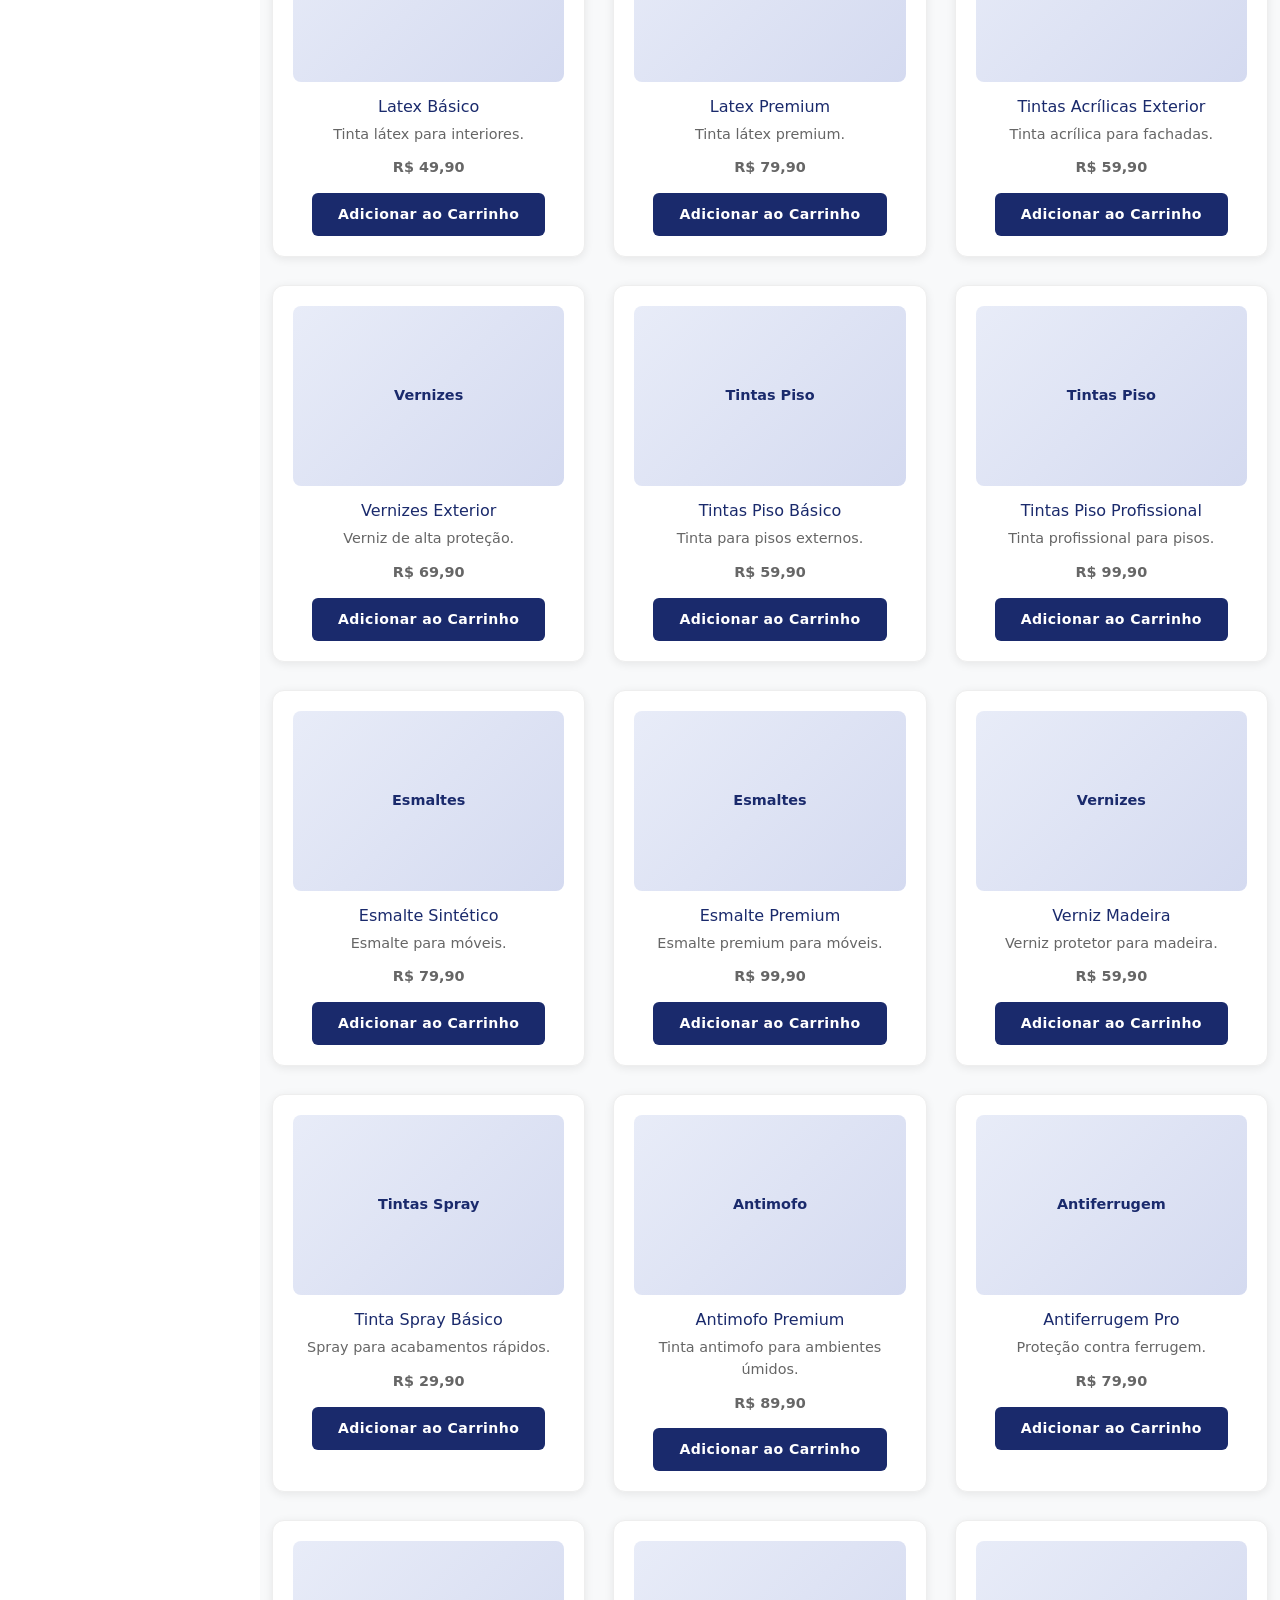
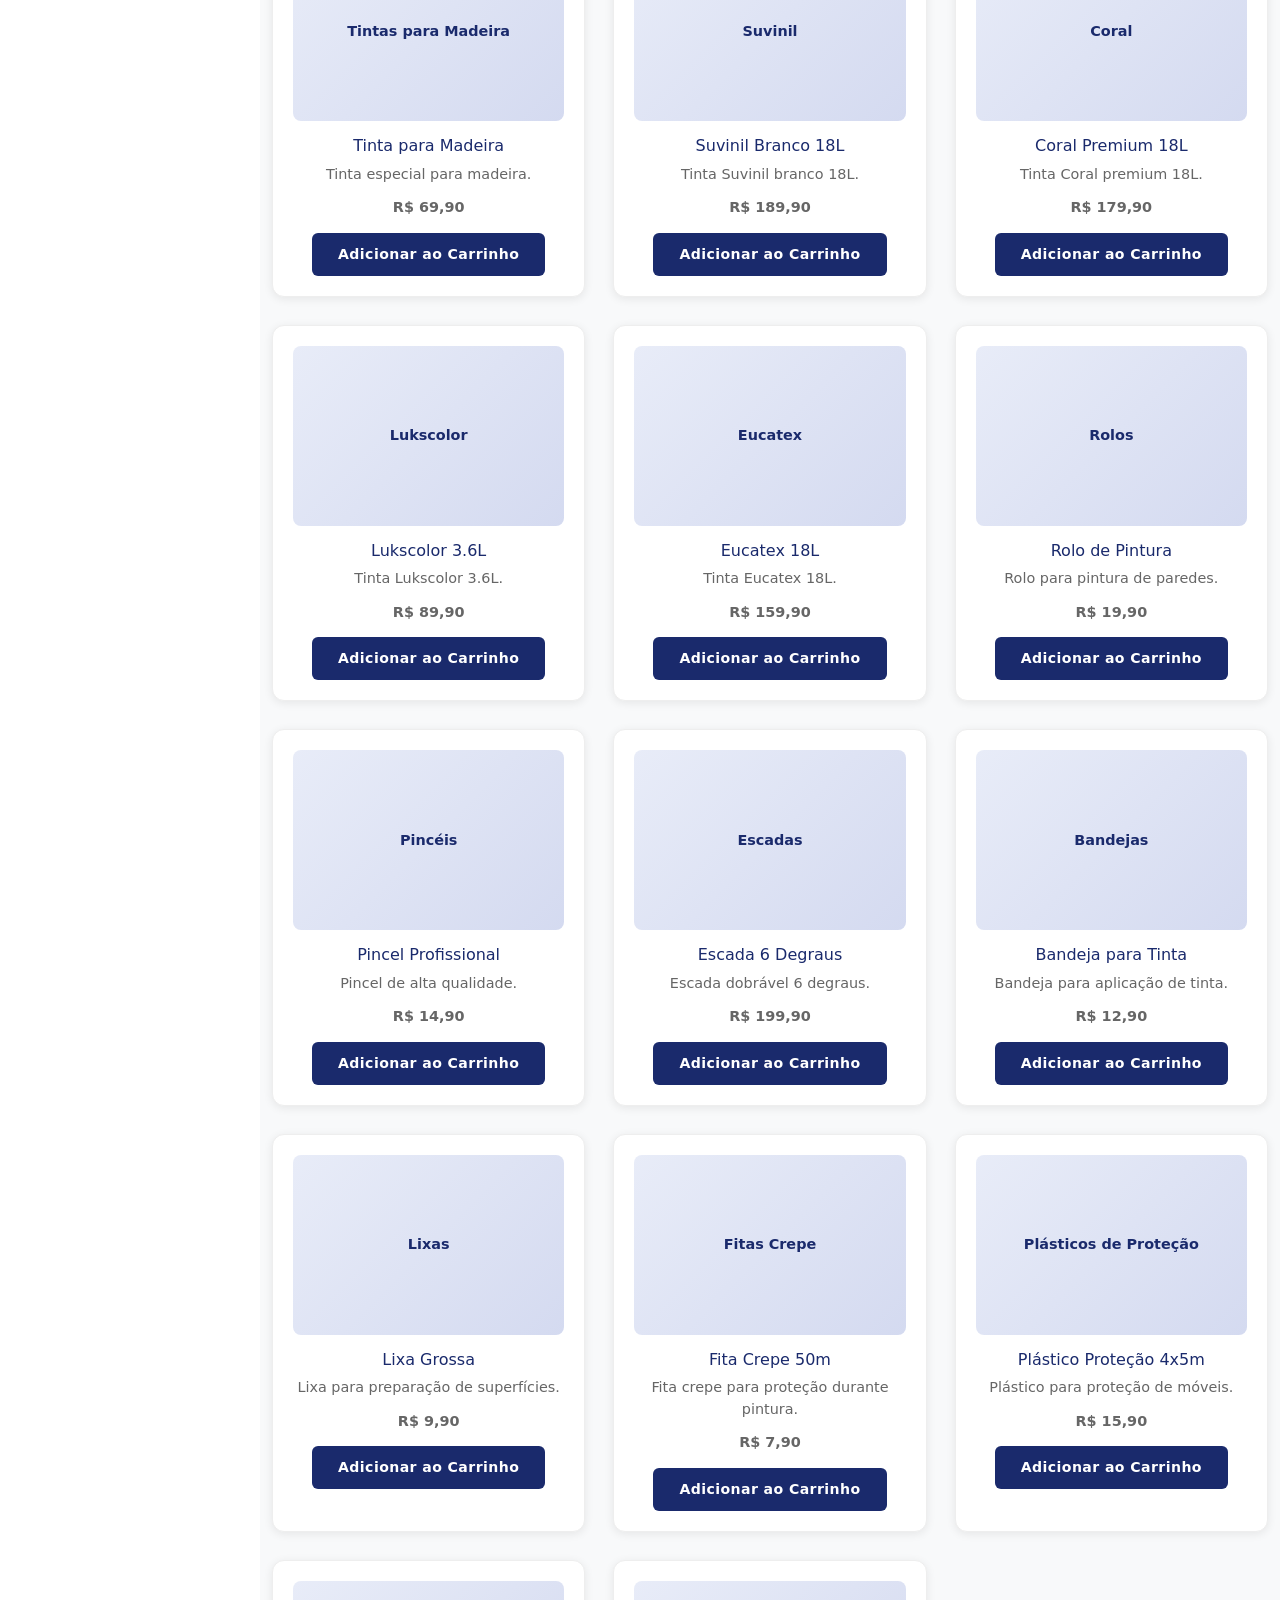
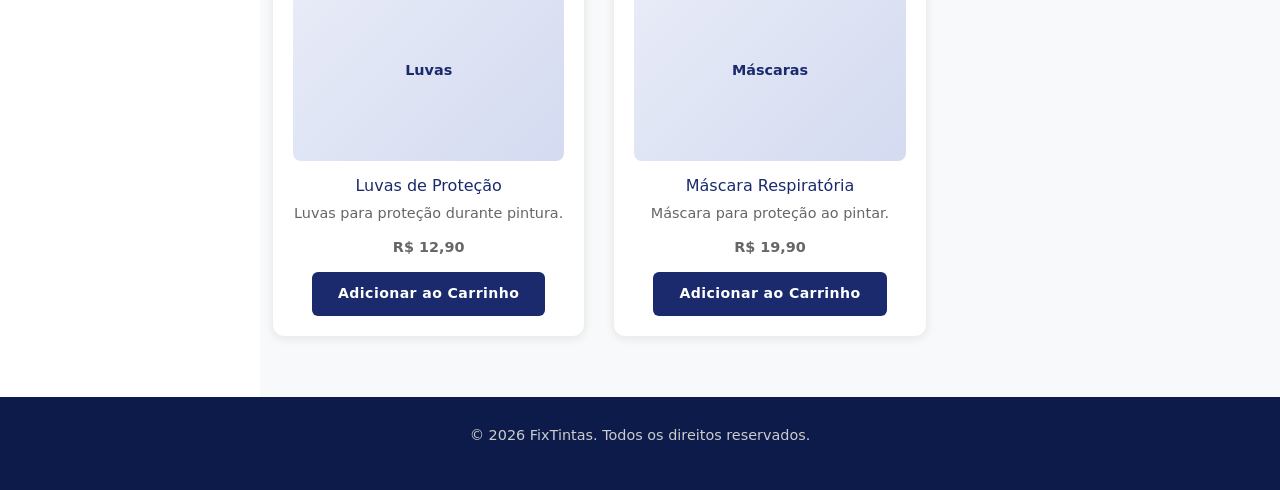
<file: loja-tinta-base/produtos.html>
<!DOCTYPE html>
<html lang="pt-BR">
<head>
    <meta charset="UTF-8">
    <meta name="viewport" content="width=device-width, initial-scale=1.0">
    <title>Produtos - FixTintas</title>
    <link rel="stylesheet" href="style.css">
    <link href="https://cdn.jsdelivr.net/npm/bootstrap@5.3.0/dist/css/bootstrap.min.css" rel="stylesheet" integrity="sha384-9ndCyUaIbzAi2FUVXJi0CjmCapSmO7SnpJef0486qhLnuZ2cdeRhO02iuK6FUUVM" crossorigin="anonymous">
</head>
<body>
    <!-- Modal Produto -->
<div id="modal-produto" class="modal-overlay" style="display:none">
    <div class="modal-box modal-produto-box">
        <button class="modal-fechar" onclick="fecharModalProduto()">✕</button>

        <div class="modal-produto-header">
            <div class="modal-produto-imagem" id="modal-img"></div>
            <div>
                <h2 id="modal-nome"></h2>
                <p class="preco" id="modal-preco"></p>
            </div>
        </div>

        <!-- Cor -->
        <div class="modal-opcao">
            <label>Cor</label>
            <div class="cores-grid" id="modal-cores">
                <div class="cor-item" data-cor="Branco" style="background:#ffffff" title="Branco"></div>
                <div class="cor-item" data-cor="Marfim" style="background:#fffff0" title="Marfim"></div>
                <div class="cor-item" data-cor="Areia" style="background:#c2b280" title="Areia"></div>
                <div class="cor-item" data-cor="Cinza Claro" style="background:#d3d3d3" title="Cinza Claro"></div>
                <div class="cor-item" data-cor="Cinza Escuro" style="background:#696969" title="Cinza Escuro"></div>
                <div class="cor-item" data-cor="Azul Claro" style="background:#add8e6" title="Azul Claro"></div>
                <div class="cor-item" data-cor="Azul Escuro" style="background:#00008b" title="Azul Escuro"></div>
                <div class="cor-item" data-cor="Verde Claro" style="background:#90ee90" title="Verde Claro"></div>
                <div class="cor-item" data-cor="Verde Escuro" style="background:#006400" title="Verde Escuro"></div>
                <div class="cor-item" data-cor="Amarelo" style="background:#ffd700" title="Amarelo"></div>
                <div class="cor-item" data-cor="Laranja" style="background:#ffa500" title="Laranja"></div>
                <div class="cor-item" data-cor="Vermelho" style="background:#cc0000" title="Vermelho"></div>
                <div class="cor-item" data-cor="Rosa" style="background:#ffb6c1" title="Rosa"></div>
                <div class="cor-item" data-cor="Roxo" style="background:#800080" title="Roxo"></div>
                <div class="cor-item" data-cor="Marrom" style="background:#8b4513" title="Marrom"></div>
                <div class="cor-item" data-cor="Preto" style="background:#000000" title="Preto"></div>
            </div>
            <p id="cor-selecionada" style="font-size:0.85rem; color:#888; margin-top:6px;">Nenhuma cor selecionada</p>
        </div>

        <!-- Volume -->
        <div class="modal-opcao">
            <label>Volume</label>
            <div class="opcoes-botoes" id="modal-volumes">
                <button class="opcao-btn" data-valor="900ml">900ml</button>
                <button class="opcao-btn" data-valor="3,6L">3,6L</button>
                <button class="opcao-btn" data-valor="18L">18L</button>
            </div>
        </div>

        <!-- Acabamento -->
        <div class="modal-opcao">
            <label>Acabamento</label>
            <div class="opcoes-botoes" id="modal-acabamentos">
                <button class="opcao-btn" data-valor="Fosco">Fosco</button>
                <button class="opcao-btn" data-valor="Acetinado">Acetinado</button>
                <button class="opcao-btn" data-valor="Brilhante">Brilhante</button>
            </div>
        </div>

        <!-- Quantidade -->
        <div class="modal-opcao">
            <label>Quantidade</label>
            <div class="quantidade-controle">
                <button onclick="alterarQtd(-1)">−</button>
                <span id="modal-qtd">1</span>
                <button onclick="alterarQtd(1)">+</button>
            </div>
        </div>

        <!-- Descrição -->
        <div class="modal-opcao">
            <label>Descrição</label>
            <p id="modal-descricao" style="font-size:0.9rem; color:#555; line-height:1.6;"></p>
        </div>

        <button class="btn-submit" onclick="adicionarModalAoCarrinho()">🛒 Adicionar ao Carrinho</button>
    </div>
</div>

    <nav>
        <div class="container">
            <img src="logo.png" alt="Logo FixTintas" class="navbar-logo">
            <ul>
                <li><a href="index.html">Início</a></li>
                <li><a href="produtos.html">Produtos</a></li>
                <li><a href="index.html#sobre">Sobre</a></li>
                <li><a href="index.html#contato">Contato</a></li>
            </ul>
            <div class="busca-wrapper">
    <div class="barra-busca">
        <input type="text" id="input-busca" placeholder="Buscar produtos...">
        <button id="btn-busca">🔍</button>
    </div>
    <div class="dropdown-busca" id="dropdown-busca"></div>
</div>
            <button class="btn-carrinho" onclick="abrirCarrinho()">🛒 <span id="carrinho-badge">0</span></button>
            <button class="btn-login" onclick="abrirLogin()">👤 Login</button>
        </div>
    </nav>

    <aside class="sidebar-filtro">
        <div class="coluna-filtro coluna-1">

            <h3>Categorias</h3>
            <ul class="lista-categorias">
                <li class="categoria" data-categoria="interior">Interior<span class="seta">›</span></li>
                <li class="categoria" data-categoria="exterior">Exterior<span class="seta">›</span></li>
                <li class="categoria" data-categoria="moveis">Móveis<span class="seta">›</span></li>
                <li class="categoria" data-categoria="especial">Especial<span class="seta">›</span></li>
                <li class="categoria" data-categoria="marcas">Marcas<span class="seta">›</span></li>
                <li class="categoria" data-categoria="ferramentas">Ferramentas<span class="seta">›</span></li>
                <li class="categoria" data-categoria="acessorios">Acessórios<span class="seta">›</span></li>
            </ul>

            <hr style="margin:16px 0; border-color:#eee;">

            <h3>Filtros</h3>

            <div class="filtro-grupo">
                <label>Buscar</label>
                <input type="text" id="filtro-busca" placeholder="Nome do produto...">
            </div>

            <div class="filtro-grupo">
                <label>Faixa de preço</label>
                <div style="display:flex; gap:8px; align-items:center;">
                    <input type="number" id="preco-min" placeholder="Mín" min="0" value="0" style="width:50%">
                    <span style="color:#888;">—</span>
                    <input type="number" id="preco-max" placeholder="Máx" min="0" value="999" style="width:50%">
                </div>
                <p id="label-preco" style="font-size:0.8rem; color:#888; margin-top:4px;">R$ 0,00 — R$ 999,00</p>
            </div>

            <div class="filtro-grupo">
                <label>Ordenar por</label>
                <select id="filtro-ordem">
                    <option value="">Relevância</option>
                    <option value="menor">Menor preço</option>
                    <option value="maior">Maior preço</option>
                    <option value="az">A-Z</option>
                </select>
            </div>

            <p id="total-resultados" style="color:#888; font-size:0.85rem; margin-top:10px;"></p>
            <button id="btn-limpar" class="btn-voltar" style="margin-top:8px;">✕ Limpar filtros</button>
        </div>

        <div class="coluna-filtro coluna-2" id="coluna-2"></div>
    </aside>

    <main>
        <section id="inicio" class="banner">
            <div class="carrossel">
                <img src="image.png" class="slide ativo" alt="Banner 1">
                <img src="image22.png" class="slide" alt="Banner 2">
                <img src="image3.png" class="slide" alt="Banner 3">
                <button class="btn-carrossel anterior">&#10094;</button>
                <button class="btn-carrossel proximo">&#10095;</button>
            </div>
        </section>

        <section class="produtos">
            <div class="container">
                <h2 id="titulo-pagina">Todos os Produtos</h2>
                <div class="grid-produtos" id="produtos-lista"></div>
            </div>
        </section>
    </main>

    <footer>
        <div class="container">
            <p>&copy; 2026 FixTintas. Todos os direitos reservados.</p>
        </div>
    </footer>

    <div id="modal-login" class="modal-overlay" style="display:none">
        <div class="modal-box">
            <button class="modal-fechar" onclick="fecharLogin()">✕</button>
            <div class="modal-abas">
                <button class="aba ativa" onclick="trocarAba('login')">Entrar</button>
                <button class="aba" onclick="trocarAba('registro')">Cadastrar</button>
            </div>
            <div id="form-login" class="form-modal">
                <h2>Bem-vindo de volta!</h2>
                <input type="email" placeholder="E-mail">
                <input type="password" placeholder="Senha">
                <button class="btn-submit">Entrar</button>
                <p class="link-form">Esqueceu a senha? <a href="#">Recuperar</a></p>
            </div>
            <div id="form-registro" class="form-modal" style="display:none">
                <h2>Crie sua conta</h2>
                <input type="text" placeholder="Nome completo">
                <input type="text" placeholder="CPF">
                <input type="date" id="data-nascimento">
                <input type="tel" placeholder="Telefone">
                <input type="email" placeholder="E-mail">
                <input type="password" placeholder="Senha">
                <input type="password" placeholder="Confirmar senha">
                <button class="btn-submit" id="btn-cadastrar">Cadastrar</button>
            </div>
        </div>
    </div>

    <div id="painel-carrinho" class="carrinho-overlay" style="display:none">
        <div class="carrinho-box">
            <div class="carrinho-header">
                <h2>🛒 Meu Carrinho</h2>
                <button class="modal-fechar" onclick="fecharCarrinho()">✕</button>
            </div>
            <div id="carrinho-lista">
                <p class="carrinho-vazio">Carrinho vazio</p>
            </div>
            <div class="carrinho-rodape">
                <div class="carrinho-total" id="carrinho-total">Total: R$ 0,00</div>
                <button class="btn-finalizar">Finalizar Compra</button>
            </div>
        </div>
    </div>

    <script>
        // ── Banco de produtos ──
        const todosProdutosLoja = [
            { nome: 'Tintas Plásticas Básico',   categoria: 'interior',    subcategoria: 'Tintas Plásticas',      preco: 49.90,  descricao: 'Pacote essencial para tintas plásticas.' },
            { nome: 'Tintas Plásticas Premium',  categoria: 'interior',    subcategoria: 'Tintas Plásticas',      preco: 79.90,  descricao: 'Solução completa para acabamento superior.' },
            { nome: 'Tintas Acrílicas Básico',   categoria: 'interior',    subcategoria: 'Tintas Acrílicas',      preco: 49.90,  descricao: 'Tinta acrílica para interiores.' },
            { nome: 'Tintas Acrílicas Premium',  categoria: 'interior',    subcategoria: 'Tintas Acrílicas',      preco: 79.90,  descricao: 'Tinta acrílica premium para interiores.' },
            { nome: 'Massas Corridas Básico',    categoria: 'interior',    subcategoria: 'Massas Corridas',       preco: 39.90,  descricao: 'Massa corrida para nivelamento.' },
            { nome: 'Massas Corridas Premium',   categoria: 'interior',    subcategoria: 'Massas Corridas',       preco: 69.90,  descricao: 'Massa corrida premium.' },
            { nome: 'Latex Básico',              categoria: 'interior',    subcategoria: 'Latex',                 preco: 49.90,  descricao: 'Tinta látex para interiores.' },
            { nome: 'Latex Premium',             categoria: 'interior',    subcategoria: 'Latex',                 preco: 79.90,  descricao: 'Tinta látex premium.' },
            { nome: 'Tintas Acrílicas Exterior', categoria: 'exterior',    subcategoria: 'Tintas Acrílicas',      preco: 59.90,  descricao: 'Tinta acrílica para fachadas.' },
            { nome: 'Vernizes Exterior',         categoria: 'exterior',    subcategoria: 'Vernizes',              preco: 69.90,  descricao: 'Verniz de alta proteção.' },
            { nome: 'Tintas Piso Básico',        categoria: 'exterior',    subcategoria: 'Tintas Piso',           preco: 59.90,  descricao: 'Tinta para pisos externos.' },
            { nome: 'Tintas Piso Profissional',  categoria: 'exterior',    subcategoria: 'Tintas Piso',           preco: 99.90,  descricao: 'Tinta profissional para pisos.' },
            { nome: 'Esmalte Sintético',         categoria: 'moveis',      subcategoria: 'Esmaltes',              preco: 79.90,  descricao: 'Esmalte para móveis.' },
            { nome: 'Esmalte Premium',           categoria: 'moveis',      subcategoria: 'Esmaltes',              preco: 99.90,  descricao: 'Esmalte premium para móveis.' },
            { nome: 'Verniz Madeira',            categoria: 'moveis',      subcategoria: 'Vernizes',              preco: 59.90,  descricao: 'Verniz protetor para madeira.' },
            { nome: 'Tinta Spray Básico',        categoria: 'moveis',      subcategoria: 'Tintas Spray',          preco: 29.90,  descricao: 'Spray para acabamentos rápidos.' },
            { nome: 'Antimofo Premium',          categoria: 'especial',    subcategoria: 'Antimofo',              preco: 89.90,  descricao: 'Tinta antimofo para ambientes úmidos.' },
            { nome: 'Antiferrugem Pro',          categoria: 'especial',    subcategoria: 'Antiferrugem',          preco: 79.90,  descricao: 'Proteção contra ferrugem.' },
            { nome: 'Tinta para Madeira',        categoria: 'especial',    subcategoria: 'Tintas para Madeira',   preco: 69.90,  descricao: 'Tinta especial para madeira.' },
            { nome: 'Suvinil Branco 18L',        categoria: 'marcas',      subcategoria: 'Suvinil',               preco: 189.90, descricao: 'Tinta Suvinil branco 18L.' },
            { nome: 'Coral Premium 18L',         categoria: 'marcas',      subcategoria: 'Coral',                 preco: 179.90, descricao: 'Tinta Coral premium 18L.' },
            { nome: 'Lukscolor 3.6L',            categoria: 'marcas',      subcategoria: 'Lukscolor',             preco: 89.90,  descricao: 'Tinta Lukscolor 3.6L.' },
            { nome: 'Eucatex 18L',               categoria: 'marcas',      subcategoria: 'Eucatex',               preco: 159.90, descricao: 'Tinta Eucatex 18L.' },
            { nome: 'Rolo de Pintura',           categoria: 'ferramentas', subcategoria: 'Rolos',                 preco: 19.90,  descricao: 'Rolo para pintura de paredes.' },
            { nome: 'Pincel Profissional',       categoria: 'ferramentas', subcategoria: 'Pincéis',               preco: 14.90,  descricao: 'Pincel de alta qualidade.' },
            { nome: 'Escada 6 Degraus',          categoria: 'ferramentas', subcategoria: 'Escadas',               preco: 199.90, descricao: 'Escada dobrável 6 degraus.' },
            { nome: 'Bandeja para Tinta',        categoria: 'ferramentas', subcategoria: 'Bandejas',              preco: 12.90,  descricao: 'Bandeja para aplicação de tinta.' },
            { nome: 'Lixa Grossa',               categoria: 'acessorios',  subcategoria: 'Lixas',                 preco: 9.90,   descricao: 'Lixa para preparação de superfícies.' },
            { nome: 'Fita Crepe 50m',            categoria: 'acessorios',  subcategoria: 'Fitas Crepe',           preco: 7.90,   descricao: 'Fita crepe para proteção durante pintura.' },
            { nome: 'Plástico Proteção 4x5m',    categoria: 'acessorios',  subcategoria: 'Plásticos de Proteção', preco: 15.90,  descricao: 'Plástico para proteção de móveis.' },
            { nome: 'Luvas de Proteção',         categoria: 'acessorios',  subcategoria: 'Luvas',                 preco: 12.90,  descricao: 'Luvas para proteção durante pintura.' },
            { nome: 'Máscara Respiratória',      categoria: 'acessorios',  subcategoria: 'Máscaras',              preco: 19.90,  descricao: 'Máscara para proteção ao pintar.' },
        ];

        // Filtro ativo de categoria e subcategoria
        let filtroCategoria = '';
        let filtroSubcategoria = '';

        function renderizarProdutos(lista) {
            const container = document.getElementById('produtos-lista');
            if (!container) return;
            container.innerHTML = lista.length === 0
                ? '<p style="color:#888; grid-column:1/-1;">Nenhum produto encontrado.</p>'
                : lista.map(p => `
                    <div class="produto">
                        <div class="produto-imagem">${p.subcategoria}</div>
                        <h3>${p.nome}</h3>
                        <p>${p.descricao}</p>
                        <p class="preco">R$ ${p.preco.toFixed(2).replace('.', ',')}</p>
                        <button>Adicionar ao Carrinho</button>
                    </div>
                `).join('');
            if (typeof vincularBotoesCarrinho === 'function') vincularBotoesCarrinho();
        }

        function aplicarFiltros() {
            const precoMin = parseFloat(document.getElementById('preco-min')?.value) || 0;
            const precoMax = parseFloat(document.getElementById('preco-max')?.value) || Infinity;
            const ordem = document.getElementById('filtro-ordem')?.value || '';
            const termoBusca = document.getElementById('filtro-busca')?.value.toLowerCase().trim() || '';

            let resultado = todosProdutosLoja.filter(p => {
                const bateuCategoria = !filtroCategoria || p.categoria === filtroCategoria;
                const bateuSubcategoria = !filtroSubcategoria || p.subcategoria === filtroSubcategoria;
                const bateuPreco = p.preco >= precoMin && p.preco <= precoMax;
                const bateuBusca = !termoBusca ||
                    p.nome.toLowerCase().includes(termoBusca) ||
                    p.descricao.toLowerCase().includes(termoBusca) ||
                    p.subcategoria.toLowerCase().includes(termoBusca);
                return bateuCategoria && bateuSubcategoria && bateuPreco && bateuBusca;
            });

            if (ordem === 'menor') resultado.sort((a, b) => a.preco - b.preco);
            if (ordem === 'maior') resultado.sort((a, b) => b.preco - a.preco);
            if (ordem === 'az') resultado.sort((a, b) => a.nome.localeCompare(b.nome));

            document.getElementById('total-resultados').textContent = `${resultado.length} produto(s) encontrado(s)`;
            renderizarProdutos(resultado);
        }

        function atualizarLabelPreco() {
            const min = parseFloat(document.getElementById('preco-min')?.value) || 0;
            const max = parseFloat(document.getElementById('preco-max')?.value) || 0;
            const label = document.getElementById('label-preco');
            if (label) label.textContent = `R$ ${min.toFixed(2).replace('.', ',')} — R$ ${max.toFixed(2).replace('.', ',')}`;
            aplicarFiltros();
        }

        // ── Sidebar: categorias e subcategorias ──
        const subcategoriasPorCategoria = {
            interior:    ['Tintas Plásticas', 'Tintas Acrílicas', 'Massas Corridas', 'Latex'],
            exterior:    ['Tintas Acrílicas', 'Vernizes', 'Tintas Piso', 'Latex'],
            moveis:      ['Esmaltes', 'Vernizes', 'Tintas Spray'],
            especial:    ['Antimofo', 'Antiferrugem', 'Tintas para Madeira'],
            marcas:      ['Suvinil', 'Coral', 'Lukscolor', 'Eucatex'],
            ferramentas: ['Rolos', 'Pincéis', 'Escadas', 'Bandejas'],
            acessorios:  ['Lixas', 'Fitas Crepe', 'Plásticos de Proteção', 'Luvas', 'Máscaras']
        };

        function abrirSubcategoria(categoria) {
            filtroCategoria = categoria;
            filtroSubcategoria = '';
            const coluna2 = document.getElementById('coluna-2');
            const subs = subcategoriasPorCategoria[categoria] || [];
            const titulo = document.getElementById('titulo-pagina');
            if (titulo) titulo.textContent = categoria.charAt(0).toUpperCase() + categoria.slice(1);

            coluna2.innerHTML = `
                <button class="btn-voltar" onclick="fecharColuna2()">‹ Voltar</button>
                <h3>${categoria.charAt(0).toUpperCase() + categoria.slice(1)}</h3>
                <ul class="lista-categorias">
                    ${subs.map(sub => `
                        <li class="categoria subcategoria-item" data-sub="${sub}">
                            ${sub}<span class="seta">›</span>
                        </li>
                    `).join('')}
                </ul>
            `;

            document.body.classList.add('col-2-open');

            coluna2.querySelectorAll('.subcategoria-item').forEach(item => {
                item.addEventListener('click', function () {
                    filtroSubcategoria = this.dataset.sub;
                    if (titulo) titulo.textContent = this.dataset.sub;
                    // Marca ativo
                    coluna2.querySelectorAll('.subcategoria-item').forEach(i => i.classList.remove('ativo'));
                    this.classList.add('ativo');
                    aplicarFiltros();
                });
            });

            aplicarFiltros();
        }

        function fecharColuna2() {
            filtroCategoria = '';
            filtroSubcategoria = '';
            const coluna2 = document.getElementById('coluna-2');
            if (coluna2) coluna2.innerHTML = '';
            document.body.classList.remove('col-2-open');
            const titulo = document.getElementById('titulo-pagina');
            if (titulo) titulo.textContent = 'Todos os Produtos';
            aplicarFiltros();
        }

        document.addEventListener('DOMContentLoaded', () => {
            // Inicializa com URL params se vier da index
            const params = new URLSearchParams(window.location.search);
            const catParam = params.get('categoria');
            const subParam = params.get('subcategoria');

            if (catParam) {
                abrirSubcategoria(catParam);
                if (subParam) {
                    filtroSubcategoria = subParam;
                    const titulo = document.getElementById('titulo-pagina');
                    if (titulo) titulo.textContent = subParam;
                    aplicarFiltros();
                }
            } else {
                aplicarFiltros();
            }

            // Eventos categorias sidebar
            document.querySelectorAll('.categoria[data-categoria]').forEach(cat => {
                cat.addEventListener('click', function () {
                    abrirSubcategoria(this.dataset.categoria);
                });
            });

            // Eventos filtros
            document.getElementById('filtro-busca')?.addEventListener('input', aplicarFiltros);
            document.getElementById('filtro-ordem')?.addEventListener('change', aplicarFiltros);
            document.getElementById('preco-min')?.addEventListener('input', atualizarLabelPreco);
            document.getElementById('preco-max')?.addEventListener('input', atualizarLabelPreco);

            // Busca na navbar
            const btnBusca = document.getElementById('btn-busca');
            if (btnBusca) {
                btnBusca.addEventListener('click', () => {
                    const termo = document.getElementById('input-busca')?.value.trim();
                    if (!termo) return;
                    document.getElementById('filtro-busca').value = termo;
                    aplicarFiltros();
                });
            }
            document.getElementById('input-busca')?.addEventListener('keydown', function(e) {
                if (e.key === 'Enter') {
                    const termo = this.value.trim();
                    if (!termo) return;
                    document.getElementById('filtro-busca').value = termo;
                    aplicarFiltros();
                }
            });

            // Limpar filtros
            document.getElementById('btn-limpar')?.addEventListener('click', () => {
                filtroCategoria = '';
                filtroSubcategoria = '';
                document.getElementById('filtro-busca').value = '';
                document.getElementById('filtro-ordem').value = '';
                document.getElementById('preco-min').value = 0;
                document.getElementById('preco-max').value = 250;
                document.getElementById('label-preco').textContent = 'R$ 0,00 — R$ 250,00';
                document.getElementById('input-busca').value = '';
                const coluna2 = document.getElementById('coluna-2');
                if (coluna2) coluna2.innerHTML = '';
                document.body.classList.remove('col-2-open');
                const titulo = document.getElementById('titulo-pagina');
                if (titulo) titulo.textContent = 'Todos os Produtos';
                aplicarFiltros();
            });
        });
    </script>

    <script src="https://cdn.jsdelivr.net/npm/bootstrap@5.3.0/dist/js/bootstrap.bundle.min.js" integrity="sha384-geWF76RCwLtnZ8qwWowPQNguL3RmwHVBC9FhGdlKrxdiJJigb/j/68SIy3Te4Bkz" crossorigin="anonymous"></script>
    <script src="script.js"></script>
</body>
</html>
</file>
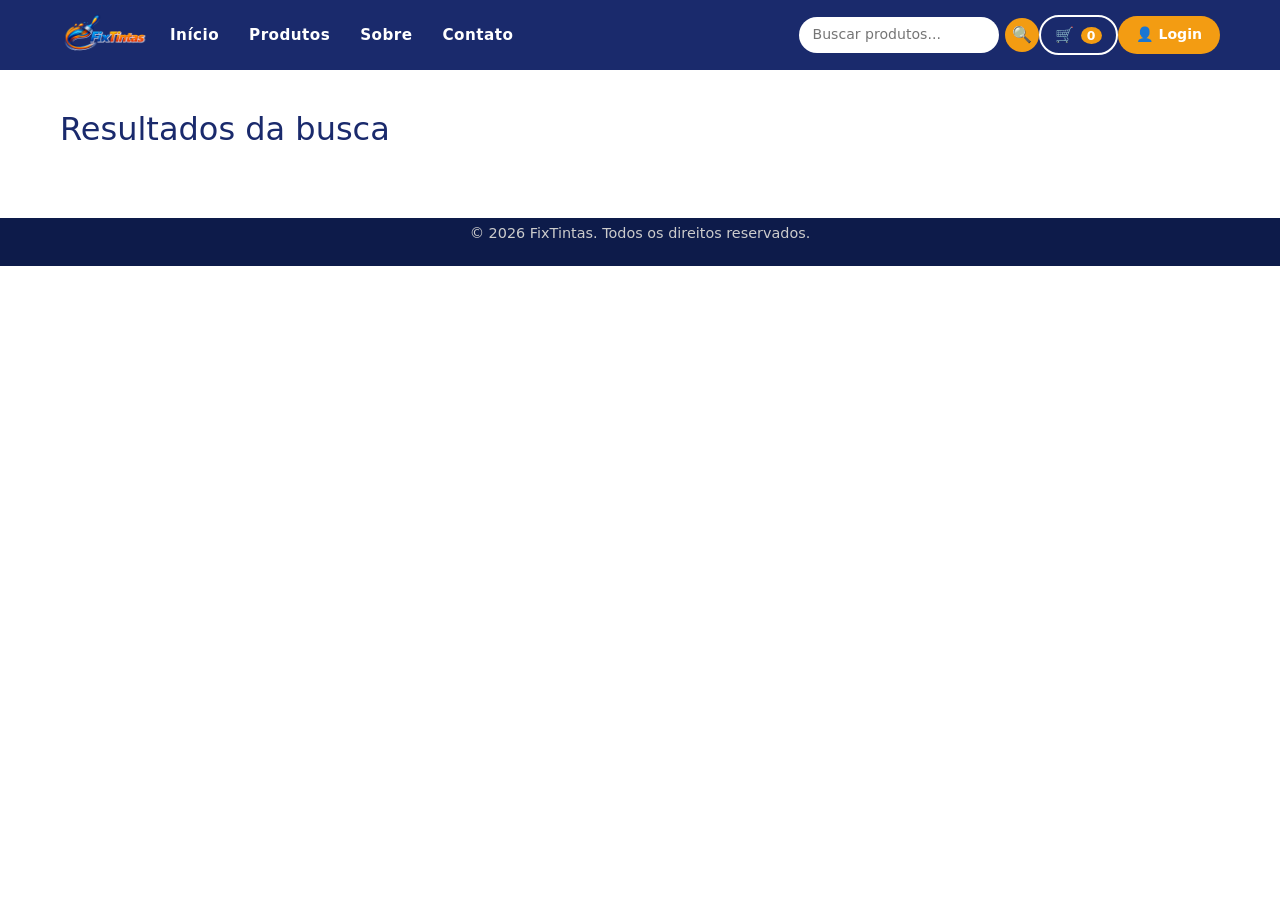
<file: loja-tinta-base/loja-tinta-base/busca.html>
<!DOCTYPE html>
<html lang="pt-BR">
<head>
    <meta charset="UTF-8">
    <meta name="viewport" content="width=device-width, initial-scale=1.0">
    <title>Busca - FixTintas</title>
    <link rel="stylesheet" href="style.css">
    <link href="https://cdn.jsdelivr.net/npm/bootstrap@5.3.0/dist/css/bootstrap.min.css" rel="stylesheet">
</head>
<body>

    <nav>
        <div class="container">
            <img src="logo.png" alt="Logo FixTintas" class="navbar-logo">
            <ul>
                <li><a href="index.html">Início</a></li>
                <li><a href="produtos.html">Produtos</a></li>
                <li><a href="index.html#sobre">Sobre</a></li>
                <li><a href="index.html#contato">Contato</a></li>
            </ul>
            <div class="busca-wrapper">
                <div class="barra-busca">
                    <input type="text" id="input-busca" placeholder="Buscar produtos...">
                    <button id="btn-busca">🔍</button>
                </div>
                <div class="dropdown-busca" id="dropdown-busca"></div>
            </div>
            <button class="btn-carrinho" onclick="abrirCarrinho()">🛒 <span id="carrinho-badge">0</span></button>
            <button class="btn-login" onclick="abrirLogin()">👤 Login</button>
        </div>
    </nav>

    <main style="padding: 40px 20px; max-width: 1200px; margin: 0 auto;">
        <h2 id="titulo-busca" style="color:#1a2a6c; margin-bottom: 8px;">Resultados da busca</h2>
        <p id="subtitulo-busca" style="color:#888; margin-bottom: 30px;"></p>
        <div class="grid-produtos" id="resultados-lista"></div>
    </main>
         <div>

    <footer>
            <p>&copy; 2026 FixTintas. Todos os direitos reservados.</p>
        </div>
    </footer>

    <!-- Modal Login/Registro -->
    <div id="modal-login" class="modal-overlay" style="display:none">
        <div class="modal-box">
            <button class="modal-fechar" onclick="fecharLogin()">✕</button>
            <div class="modal-abas">
                <button class="aba ativa" onclick="trocarAba('login')">Entrar</button>
                <button class="aba" onclick="trocarAba('registro')">Cadastrar</button>
            </div>
            <div id="form-login" class="form-modal">
                <h2>Bem-vindo de volta!</h2>
                <input type="email" placeholder="E-mail">
                <input type="password" placeholder="Senha">
                <button class="btn-submit">Entrar</button>
                <p class="link-form">Esqueceu a senha? <a href="#">Recuperar</a></p>
            </div>
            <div id="form-registro" class="form-modal" style="display:none">
                <h2>Crie sua conta</h2>
                <input type="text" placeholder="Nome completo">
                <input type="text" placeholder="CPF">
                <input type="date" id="data-nascimento">
                <input type="tel" placeholder="Telefone">
                <input type="email" placeholder="E-mail">
                <input type="password" placeholder="Senha">
                <input type="password" placeholder="Confirmar senha">
                <button class="btn-submit" id="btn-cadastrar">Cadastrar</button>
            </div>
        </div>
    </div>

    <!-- Painel Carrinho -->
    <div id="painel-carrinho" class="carrinho-overlay" style="display:none">
        <div class="carrinho-box">
            <div class="carrinho-header">
                <h2>🛒 Meu Carrinho</h2>
                <button class="modal-fechar" onclick="fecharCarrinho()">✕</button>
            </div>
            <div id="carrinho-lista">
                <p class="carrinho-vazio">Carrinho vazio</p>
            </div>
            <div class="carrinho-rodape">
                <div class="carrinho-total" id="carrinho-total">Total: R$ 0,00</div>
                <button class="btn-finalizar">Finalizar Compra</button>
            </div>
        </div>
    </div>

    <!-- Modal Produto -->
    <div id="modal-produto" class="modal-overlay" style="display:none">
        <div class="modal-box modal-produto-box">
            <button class="modal-fechar" onclick="fecharModalProduto()">✕</button>
            <div class="modal-produto-header">
                <div class="modal-produto-imagem" id="modal-img"></div>
                <div>
                    <h2 id="modal-nome"></h2>
                    <p class="preco" id="modal-preco"></p>
                </div>
            </div>
            <div class="modal-opcao" id="secao-cor">
                <label>Cor</label>
                <div class="cores-grid" id="modal-cores">
                    <div class="cor-item" data-cor="Branco" style="background:#ffffff;border:1px solid #ddd" title="Branco"></div>
                    <div class="cor-item" data-cor="Marfim" style="background:#fffff0;border:1px solid #ddd" title="Marfim"></div>
                    <div class="cor-item" data-cor="Areia" style="background:#c2b280" title="Areia"></div>
                    <div class="cor-item" data-cor="Cinza Claro" style="background:#d3d3d3" title="Cinza Claro"></div>
                    <div class="cor-item" data-cor="Cinza Escuro" style="background:#696969" title="Cinza Escuro"></div>
                    <div class="cor-item" data-cor="Azul Claro" style="background:#add8e6" title="Azul Claro"></div>
                    <div class="cor-item" data-cor="Azul Escuro" style="background:#00008b" title="Azul Escuro"></div>
                    <div class="cor-item" data-cor="Verde Claro" style="background:#90ee90" title="Verde Claro"></div>
                    <div class="cor-item" data-cor="Verde Escuro" style="background:#006400" title="Verde Escuro"></div>
                    <div class="cor-item" data-cor="Amarelo" style="background:#ffd700" title="Amarelo"></div>
                    <div class="cor-item" data-cor="Laranja" style="background:#ffa500" title="Laranja"></div>
                    <div class="cor-item" data-cor="Vermelho" style="background:#cc0000" title="Vermelho"></div>
                    <div class="cor-item" data-cor="Rosa" style="background:#ffb6c1" title="Rosa"></div>
                    <div class="cor-item" data-cor="Roxo" style="background:#800080" title="Roxo"></div>
                    <div class="cor-item" data-cor="Marrom" style="background:#8b4513" title="Marrom"></div>
                    <div class="cor-item" data-cor="Preto" style="background:#000000" title="Preto"></div>
                </div>
                <p id="cor-selecionada" style="font-size:0.85rem; color:#888; margin-top:6px;">Nenhuma cor selecionada</p>
            </div>
            <div class="modal-opcao" id="secao-volume">
                <label id="label-volume">Volume</label>
                <div class="opcoes-botoes" id="modal-volumes"></div>
            </div>
            <div class="modal-opcao" id="secao-acabamento">
                <label>Acabamento</label>
                <div class="opcoes-botoes" id="modal-acabamentos">
                    <button class="opcao-btn" data-valor="Fosco">Fosco</button>
                    <button class="opcao-btn" data-valor="Acetinado">Acetinado</button>
                    <button class="opcao-btn" data-valor="Brilhante">Brilhante</button>
                </div>
            </div>
            <div class="modal-opcao">
                <label>Quantidade</label>
                <div class="quantidade-controle">
                    <button onclick="alterarQtd(-1)">−</button>
                    <span id="modal-qtd">1</span>
                    <button onclick="alterarQtd(1)">+</button>
                </div>
            </div>
            <div class="modal-opcao">
                <label>Descrição</label>
                <p id="modal-descricao" style="font-size:0.9rem; color:#555; line-height:1.6;"></p>
            </div>
            <button class="btn-submit" onclick="adicionarModalAoCarrinho()">🛒 Adicionar ao Carrinho</button>
        </div>
    </div>

    <script src="script.js"></script>
    <div vw class="enabled">
    <div vw-access-button class="active"></div>
    <div vw-plugin-wrapper>
      <div class="vw-plugin-top-wrapper"></div>
    </div>
  </div>
  <script src="https://vlibras.gov.br/app/vlibras-plugin.js"></script>
  <script>
    new window.VLibras.Widget('https://vlibras.gov.br/app');
  </script>
</body>
</html>
</file>
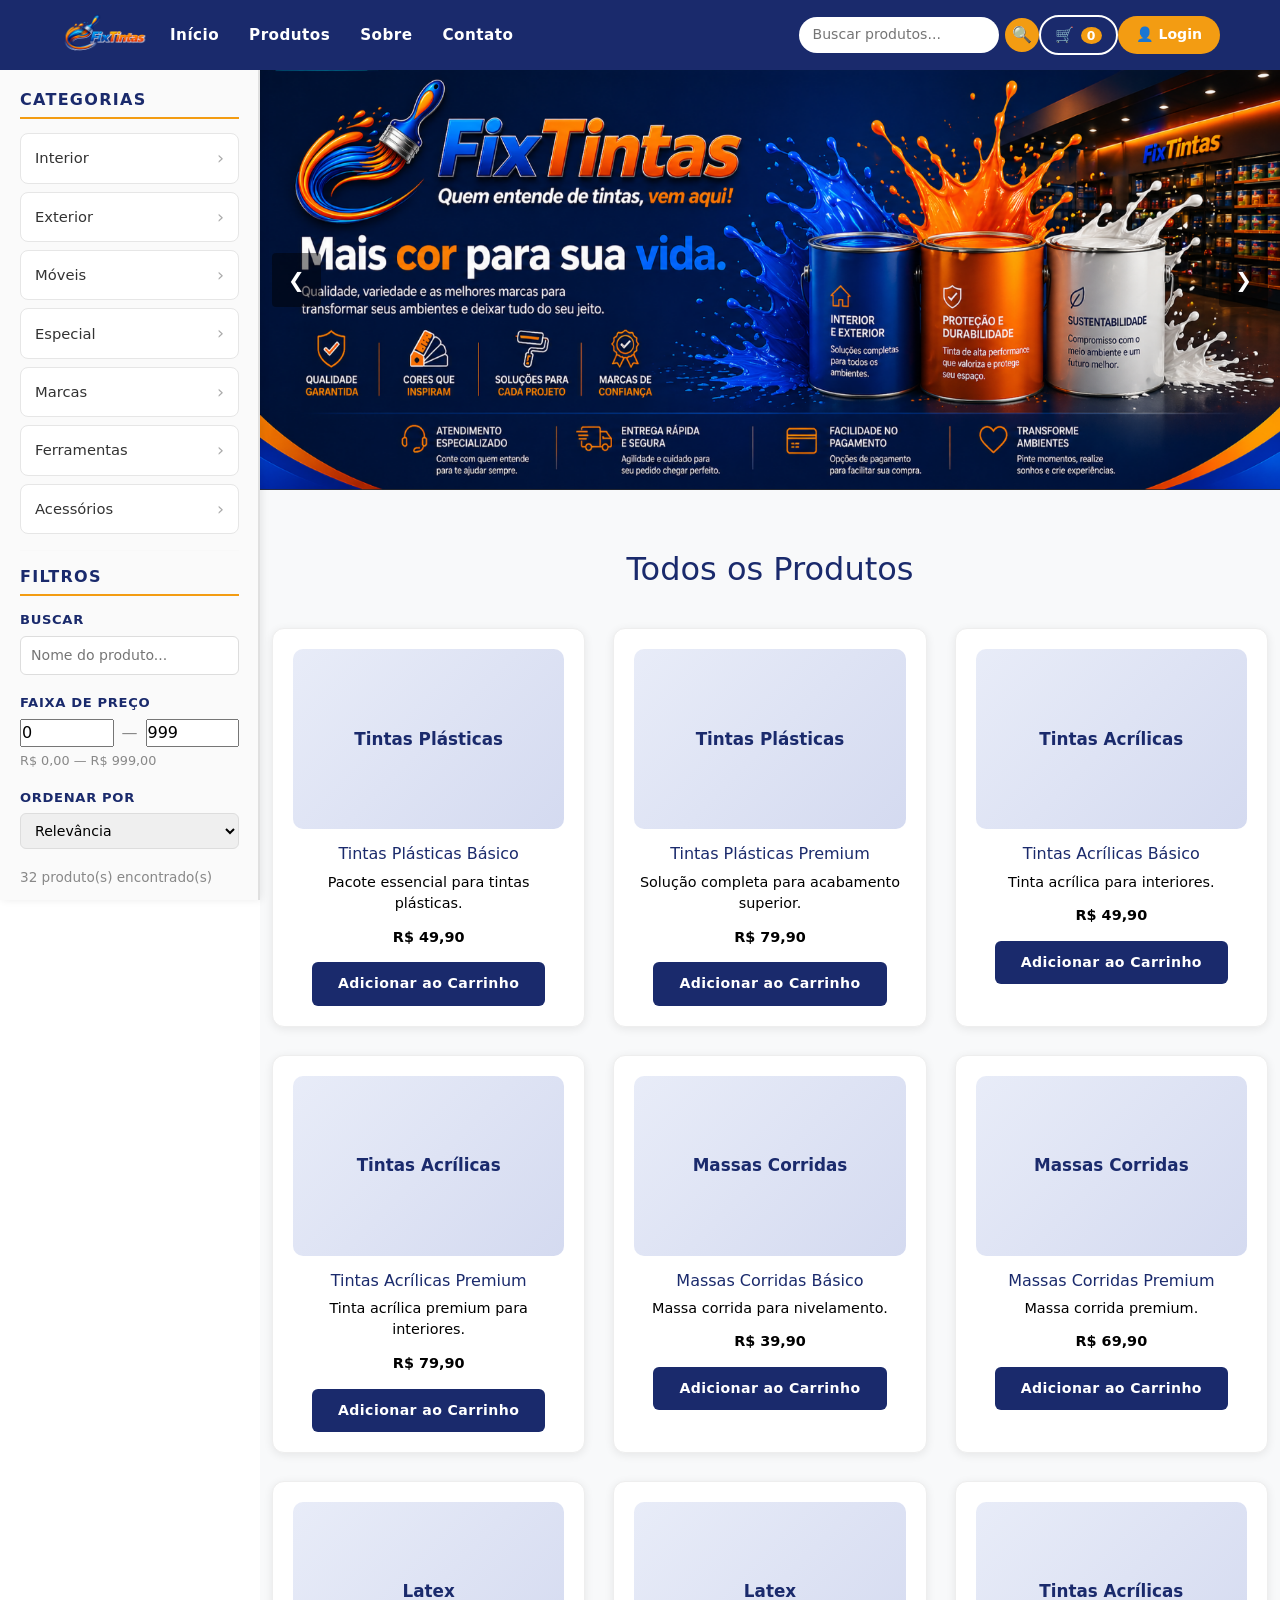
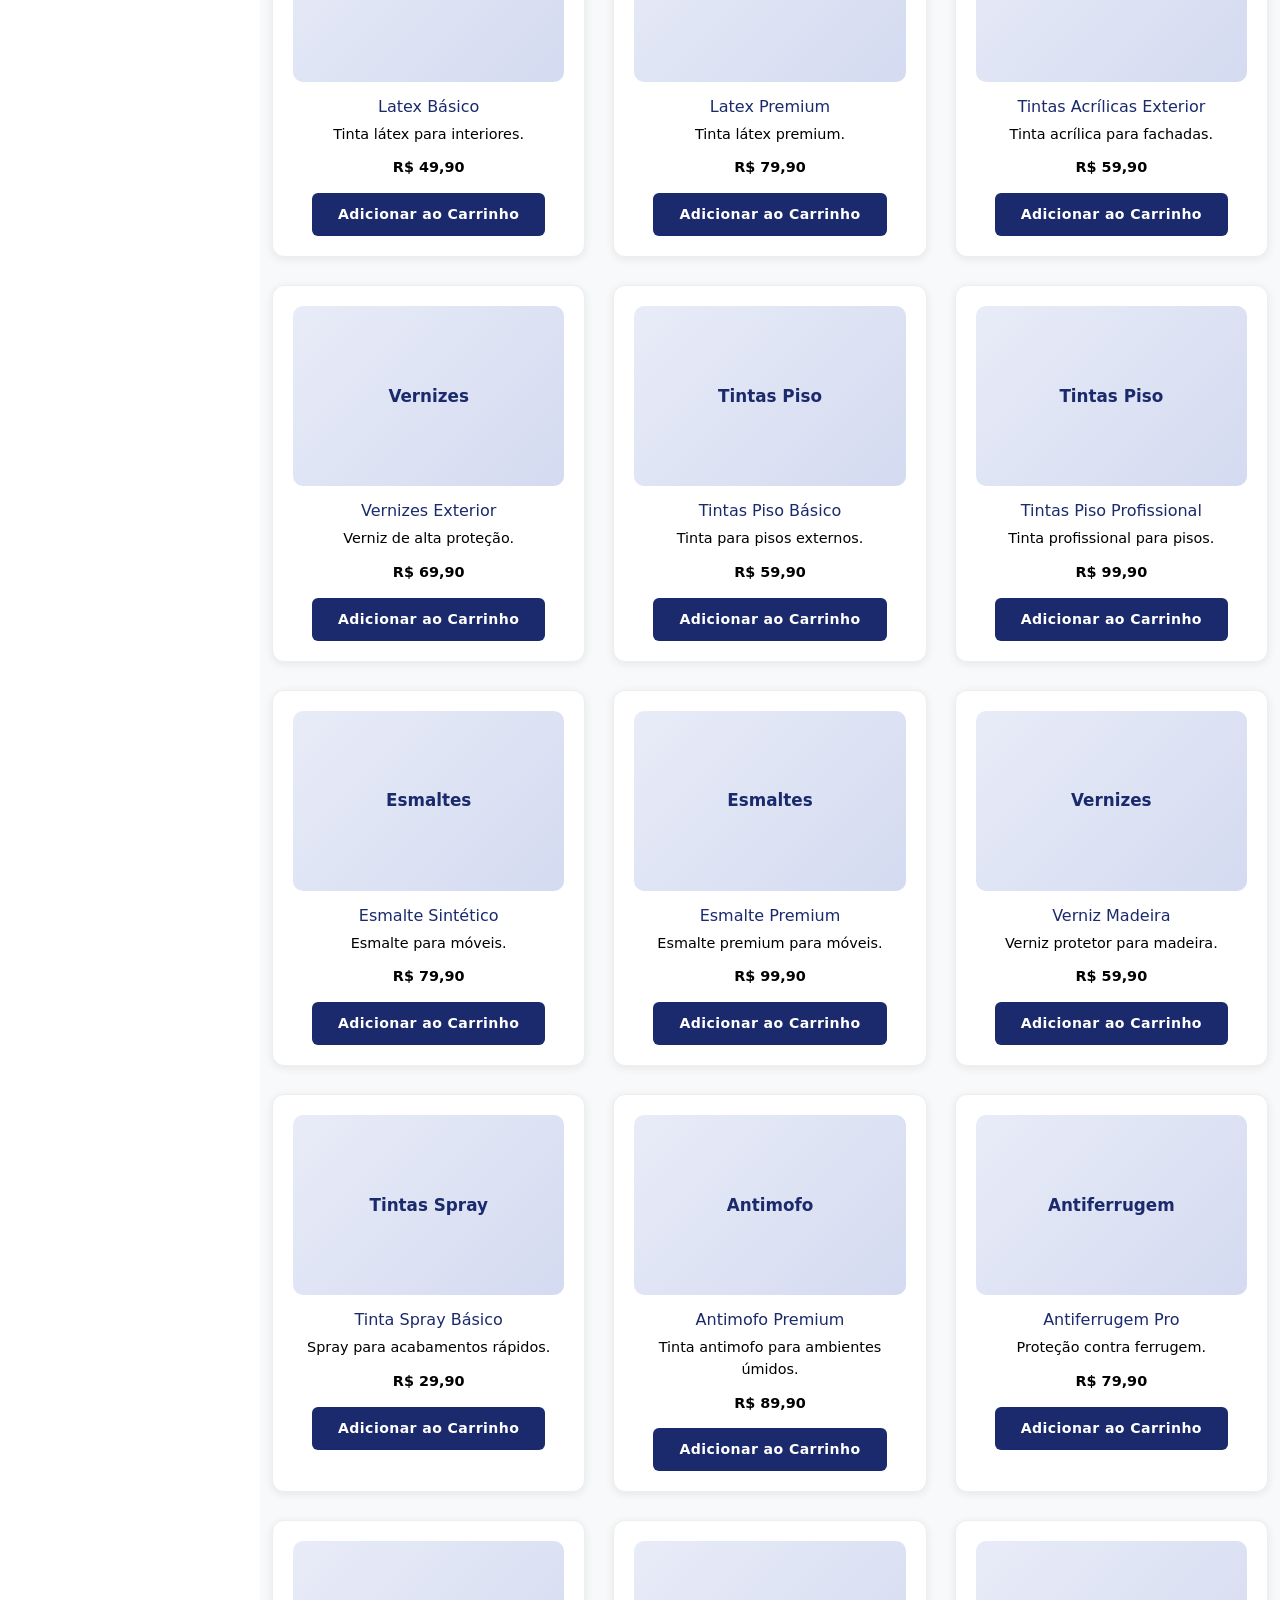
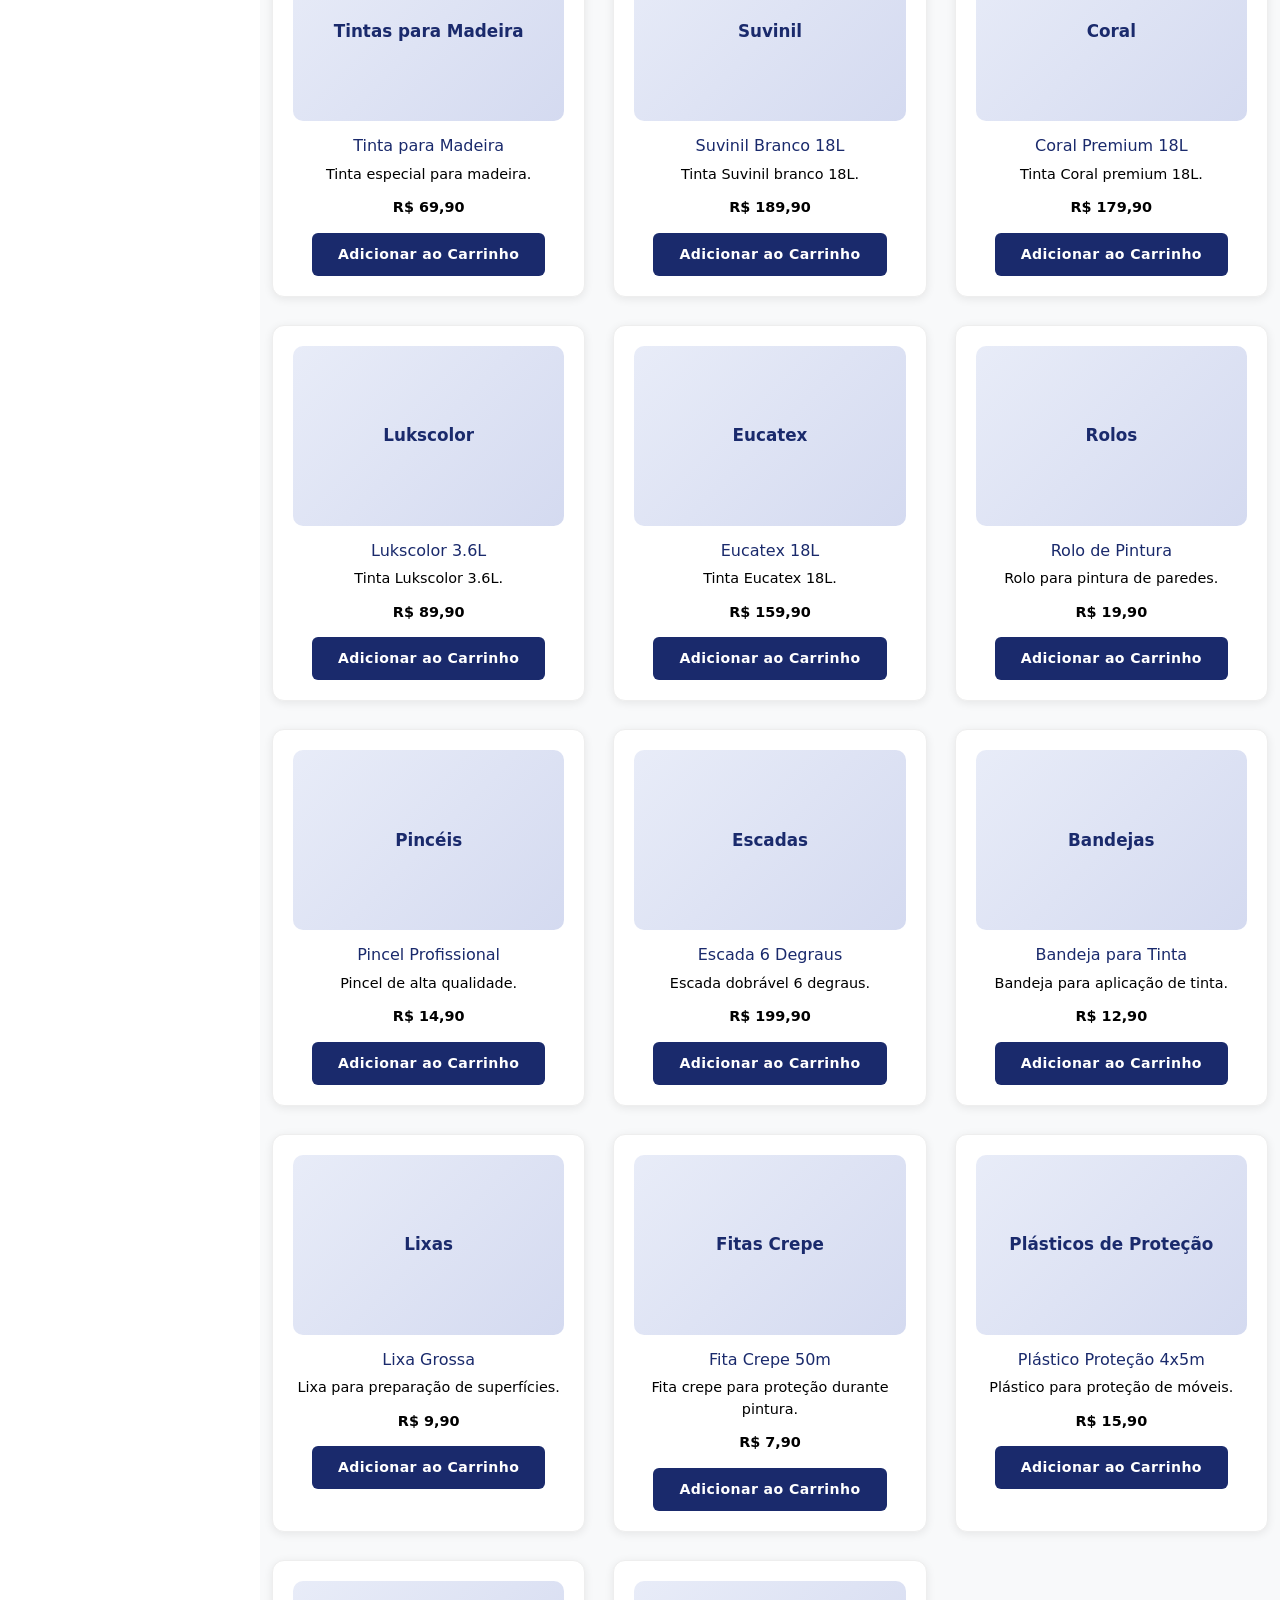
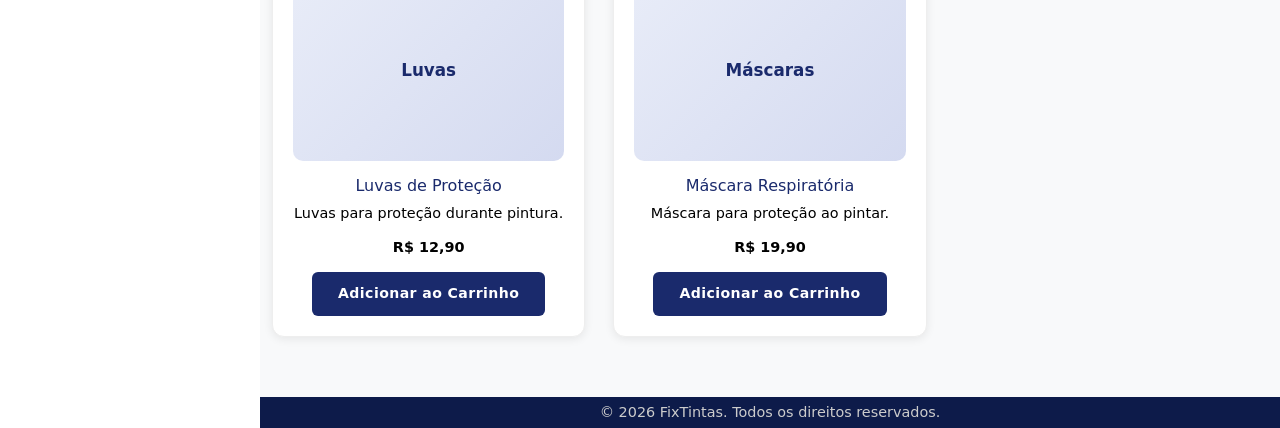
<file: loja-tinta-base/loja-tinta-base/produtos.html>
<!DOCTYPE html>
<html lang="pt-BR">
<head>
    <meta charset="UTF-8">
    <meta name="viewport" content="width=device-width, initial-scale=1.0">
    <title>Produtos - FixTintas</title>
    <link rel="stylesheet" href="style.css">
    <link href="https://cdn.jsdelivr.net/npm/bootstrap@5.3.0/dist/css/bootstrap.min.css" rel="stylesheet" integrity="sha384-9ndCyUaIbzAi2FUVXJi0CjmCapSmO7SnpJef0486qhLnuZ2cdeRhO02iuK6FUUVM" crossorigin="anonymous">
</head>
<body>

    <nav>
        <div class="container">
            <img src="logo.png" alt="Logo FixTintas" class="navbar-logo">
            <ul>
                <li><a href="index.html">Início</a></li>
                <li><a href="produtos.html">Produtos</a></li>
                <li><a href="index.html#sobre">Sobre</a></li>
                <li><a href="index.html#contato">Contato</a></li>
            </ul>
            <div class="busca-wrapper">
                <div class="barra-busca">
                    <input type="text" id="input-busca" placeholder="Buscar produtos...">
                    <button id="btn-busca">🔍</button>
                </div>
                <div class="dropdown-busca" id="dropdown-busca"></div>
            </div>
            <button class="btn-carrinho" onclick="abrirCarrinho()">🛒 <span id="carrinho-badge">0</span></button>
            <button class="btn-login" onclick="abrirLogin()">👤 Login</button>
        </div>
    </nav>

    <aside class="sidebar-filtro">
        <div class="coluna-filtro coluna-1">
            <h3>Categorias</h3>
            <ul class="lista-categorias">
                <li class="categoria" data-categoria="interior">Interior<span class="seta">›</span></li>
                <li class="categoria" data-categoria="exterior">Exterior<span class="seta">›</span></li>
                <li class="categoria" data-categoria="moveis">Móveis<span class="seta">›</span></li>
                <li class="categoria" data-categoria="especial">Especial<span class="seta">›</span></li>
                <li class="categoria" data-categoria="marcas">Marcas<span class="seta">›</span></li>
                <li class="categoria" data-categoria="ferramentas">Ferramentas<span class="seta">›</span></li>
                <li class="categoria" data-categoria="acessorios">Acessórios<span class="seta">›</span></li>
            </ul>
            <hr style="margin:16px 0; border-color:#eee;">
            <h3>Filtros</h3>
            <div class="filtro-grupo">
                <label>Buscar</label>
                <input type="text" id="filtro-busca" placeholder="Nome do produto...">
            </div>
            <div class="filtro-grupo">
                <label>Faixa de preço</label>
                <div style="display:flex; gap:8px; align-items:center;">
                    <input type="number" id="preco-min" placeholder="Mín" min="0" value="0" style="width:50%">
                    <span style="color:#888;">—</span>
                    <input type="number" id="preco-max" placeholder="Máx" min="0" value="999" style="width:50%">
                </div>
                <p id="label-preco" style="font-size:0.8rem; color:#888; margin-top:4px;">R$ 0,00 — R$ 999,00</p>
            </div>
            <div class="filtro-grupo">
                <label>Ordenar por</label>
                <select id="filtro-ordem">
                    <option value="">Relevância</option>
                    <option value="menor">Menor preço</option>
                    <option value="maior">Maior preço</option>
                    <option value="az">A-Z</option>
                </select>
            </div>
            <p id="total-resultados" style="color:#888; font-size:0.85rem; margin-top:10px;"></p>
            <button id="btn-limpar" class="btn-voltar" style="margin-top:8px;">✕ Limpar filtros</button>
        </div>
        <div class="coluna-filtro coluna-2" id="coluna-2"></div>
    </aside>

    <main>
        <section id="inicio" class="banner">
            <div class="carrossel">
                <img src="image.png" class="slide ativo" alt="Banner 1">
                <img src="image22.png" class="slide" alt="Banner 2">
                <img src="image3.png" class="slide" alt="Banner 3">
                <button class="btn-carrossel anterior">&#10094;</button>
                <button class="btn-carrossel proximo">&#10095;</button>
            </div>
        </section>
        <section class="produtos">
            <div class="container">
                <h2 id="titulo-pagina">Todos os Produtos</h2>
                <div class="grid-produtos" id="produtos-lista"></div>
            </div>
        </section>
        <footer
            <p>&copy; 2026 FixTintas. Todos os direitos reservados.</p>
        <footer>    
    </main>
        
        </div>

    <!-- Modal Login/Registro -->
    <div id="modal-login" class="modal-overlay" style="display:none">
        <div class="modal-box">
            <button class="modal-fechar" onclick="fecharLogin()">✕</button>
            <div class="modal-abas">
                <button class="aba ativa" onclick="trocarAba('login')">Entrar</button>
                <button class="aba" onclick="trocarAba('registro')">Cadastrar</button>
            </div>
            <div id="form-login" class="form-modal">
                <h2>Bem-vindo de volta!</h2>
                <input type="email" placeholder="E-mail">
                <input type="password" placeholder="Senha">
                <button class="btn-submit">Entrar</button>
                <p class="link-form">Esqueceu a senha? <a href="#">Recuperar</a></p>
            </div>
            <div id="form-registro" class="form-modal" style="display:none">
                <h2>Crie sua conta</h2>
                <input type="text" placeholder="Nome completo">
                <input type="text" placeholder="CPF">
                <input type="date" id="data-nascimento">
                <input type="tel" placeholder="Telefone">
                <input type="email" placeholder="E-mail">
                <input type="password" placeholder="Senha">
                <input type="password" placeholder="Confirmar senha">
                <button class="btn-submit" id="btn-cadastrar">Cadastrar</button>
            </div>
        </div>
    </div>

    <!-- Painel Carrinho -->
    <div id="painel-carrinho" class="carrinho-overlay" style="display:none">
        <div class="carrinho-box">
            <div class="carrinho-header">
                <h2>🛒 Meu Carrinho</h2>
                <button class="modal-fechar" onclick="fecharCarrinho()">✕</button>
            </div>
            <div id="carrinho-lista">
                <p class="carrinho-vazio">Carrinho vazio</p>
            </div>
            <div class="carrinho-rodape">
                <div class="carrinho-total" id="carrinho-total">Total: R$ 0,00</div>
                <button class="btn-finalizar">Finalizar Compra</button>
            </div>
        </div>
    </div>

    <!-- Modal Produto -->
    <div id="modal-produto" class="modal-overlay" style="display:none">
        <div class="modal-box modal-produto-box">
            <button class="modal-fechar" onclick="fecharModalProduto()">✕</button>
            <div class="modal-produto-header">
                <div class="modal-produto-imagem" id="modal-img"></div>
                <div>
                    <h2 id="modal-nome"></h2>
                    <p class="preco" id="modal-preco"></p>
                </div>
            </div>
            <div class="modal-opcao" id="secao-cor">
                <label>Cor</label>
                <div class="cores-grid" id="modal-cores">
                    <div class="cor-item" data-cor="Branco" style="background:#ffffff;border:1px solid #ddd" title="Branco"></div>
                    <div class="cor-item" data-cor="Marfim" style="background:#fffff0;border:1px solid #ddd" title="Marfim"></div>
                    <div class="cor-item" data-cor="Areia" style="background:#c2b280" title="Areia"></div>
                    <div class="cor-item" data-cor="Cinza Claro" style="background:#d3d3d3" title="Cinza Claro"></div>
                    <div class="cor-item" data-cor="Cinza Escuro" style="background:#696969" title="Cinza Escuro"></div>
                    <div class="cor-item" data-cor="Azul Claro" style="background:#add8e6" title="Azul Claro"></div>
                    <div class="cor-item" data-cor="Azul Escuro" style="background:#00008b" title="Azul Escuro"></div>
                    <div class="cor-item" data-cor="Verde Claro" style="background:#90ee90" title="Verde Claro"></div>
                    <div class="cor-item" data-cor="Verde Escuro" style="background:#006400" title="Verde Escuro"></div>
                    <div class="cor-item" data-cor="Amarelo" style="background:#ffd700" title="Amarelo"></div>
                    <div class="cor-item" data-cor="Laranja" style="background:#ffa500" title="Laranja"></div>
                    <div class="cor-item" data-cor="Vermelho" style="background:#cc0000" title="Vermelho"></div>
                    <div class="cor-item" data-cor="Rosa" style="background:#ffb6c1" title="Rosa"></div>
                    <div class="cor-item" data-cor="Roxo" style="background:#800080" title="Roxo"></div>
                    <div class="cor-item" data-cor="Marrom" style="background:#8b4513" title="Marrom"></div>
                    <div class="cor-item" data-cor="Preto" style="background:#000000" title="Preto"></div>
                </div>
                <p id="cor-selecionada" style="font-size:0.85rem; color:#888; margin-top:6px;">Nenhuma cor selecionada</p>
            </div>
            <div class="modal-opcao" id="secao-volume">
                <label id="label-volume">Volume</label>
                <div class="opcoes-botoes" id="modal-volumes"></div>
            </div>
            <div class="modal-opcao" id="secao-acabamento">
                <label>Acabamento</label>
                <div class="opcoes-botoes" id="modal-acabamentos">
                    <button class="opcao-btn" data-valor="Fosco">Fosco</button>
                    <button class="opcao-btn" data-valor="Acetinado">Acetinado</button>
                    <button class="opcao-btn" data-valor="Brilhante">Brilhante</button>
                </div>
            </div>
            <div class="modal-opcao">
                <label>Quantidade</label>
                <div class="quantidade-controle">
                    <button onclick="alterarQtd(-1)">−</button>
                    <span id="modal-qtd">1</span>
                    <button onclick="alterarQtd(1)">+</button>
                </div>
            </div>
            <div class="modal-opcao">
                <label>Descrição</label>
                <p id="modal-descricao" style="font-size:0.9rem; color:#555; line-height:1.6;"></p>
            </div>
            <button class="btn-submit" onclick="adicionarModalAoCarrinho()">🛒 Adicionar ao Carrinho</button>
        </div>
    </div>

    <script>
        const todosProdutosPagina = [
            { nome: 'Tintas Plásticas Básico',   categoria: 'interior',    subcategoria: 'Tintas Plásticas',      preco: 49.90,  descricao: 'Pacote essencial para tintas plásticas.' },
            { nome: 'Tintas Plásticas Premium',  categoria: 'interior',    subcategoria: 'Tintas Plásticas',      preco: 79.90,  descricao: 'Solução completa para acabamento superior.' },
            { nome: 'Tintas Acrílicas Básico',   categoria: 'interior',    subcategoria: 'Tintas Acrílicas',      preco: 49.90,  descricao: 'Tinta acrílica para interiores.' },
            { nome: 'Tintas Acrílicas Premium',  categoria: 'interior',    subcategoria: 'Tintas Acrílicas',      preco: 79.90,  descricao: 'Tinta acrílica premium para interiores.' },
            { nome: 'Massas Corridas Básico',    categoria: 'interior',    subcategoria: 'Massas Corridas',       preco: 39.90,  descricao: 'Massa corrida para nivelamento.' },
            { nome: 'Massas Corridas Premium',   categoria: 'interior',    subcategoria: 'Massas Corridas',       preco: 69.90,  descricao: 'Massa corrida premium.' },
            { nome: 'Latex Básico',              categoria: 'interior',    subcategoria: 'Latex',                 preco: 49.90,  descricao: 'Tinta látex para interiores.' },
            { nome: 'Latex Premium',             categoria: 'interior',    subcategoria: 'Latex',                 preco: 79.90,  descricao: 'Tinta látex premium.' },
            { nome: 'Tintas Acrílicas Exterior', categoria: 'exterior',    subcategoria: 'Tintas Acrílicas',      preco: 59.90,  descricao: 'Tinta acrílica para fachadas.' },
            { nome: 'Vernizes Exterior',         categoria: 'exterior',    subcategoria: 'Vernizes',              preco: 69.90,  descricao: 'Verniz de alta proteção.' },
            { nome: 'Tintas Piso Básico',        categoria: 'exterior',    subcategoria: 'Tintas Piso',           preco: 59.90,  descricao: 'Tinta para pisos externos.' },
            { nome: 'Tintas Piso Profissional',  categoria: 'exterior',    subcategoria: 'Tintas Piso',           preco: 99.90,  descricao: 'Tinta profissional para pisos.' },
            { nome: 'Esmalte Sintético',         categoria: 'moveis',      subcategoria: 'Esmaltes',              preco: 79.90,  descricao: 'Esmalte para móveis.' },
            { nome: 'Esmalte Premium',           categoria: 'moveis',      subcategoria: 'Esmaltes',              preco: 99.90,  descricao: 'Esmalte premium para móveis.' },
            { nome: 'Verniz Madeira',            categoria: 'moveis',      subcategoria: 'Vernizes',              preco: 59.90,  descricao: 'Verniz protetor para madeira.' },
            { nome: 'Tinta Spray Básico',        categoria: 'moveis',      subcategoria: 'Tintas Spray',          preco: 29.90,  descricao: 'Spray para acabamentos rápidos.' },
            { nome: 'Antimofo Premium',          categoria: 'especial',    subcategoria: 'Antimofo',              preco: 89.90,  descricao: 'Tinta antimofo para ambientes úmidos.' },
            { nome: 'Antiferrugem Pro',          categoria: 'especial',    subcategoria: 'Antiferrugem',          preco: 79.90,  descricao: 'Proteção contra ferrugem.' },
            { nome: 'Tinta para Madeira',        categoria: 'especial',    subcategoria: 'Tintas para Madeira',   preco: 69.90,  descricao: 'Tinta especial para madeira.' },
            { nome: 'Suvinil Branco 18L',        categoria: 'marcas',      subcategoria: 'Suvinil',               preco: 189.90, descricao: 'Tinta Suvinil branco 18L.' },
            { nome: 'Coral Premium 18L',         categoria: 'marcas',      subcategoria: 'Coral',                 preco: 179.90, descricao: 'Tinta Coral premium 18L.' },
            { nome: 'Lukscolor 3.6L',            categoria: 'marcas',      subcategoria: 'Lukscolor',             preco: 89.90,  descricao: 'Tinta Lukscolor 3.6L.' },
            { nome: 'Eucatex 18L',               categoria: 'marcas',      subcategoria: 'Eucatex',               preco: 159.90, descricao: 'Tinta Eucatex 18L.' },
            { nome: 'Rolo de Pintura',           categoria: 'ferramentas', subcategoria: 'Rolos',                 preco: 19.90,  descricao: 'Rolo para pintura de paredes.' },
            { nome: 'Pincel Profissional',       categoria: 'ferramentas', subcategoria: 'Pincéis',               preco: 14.90,  descricao: 'Pincel de alta qualidade.' },
            { nome: 'Escada 6 Degraus',          categoria: 'ferramentas', subcategoria: 'Escadas',               preco: 199.90, descricao: 'Escada dobrável 6 degraus.' },
            { nome: 'Bandeja para Tinta',        categoria: 'ferramentas', subcategoria: 'Bandejas',              preco: 12.90,  descricao: 'Bandeja para aplicação de tinta.' },
            { nome: 'Lixa Grossa',               categoria: 'acessorios',  subcategoria: 'Lixas',                 preco: 9.90,   descricao: 'Lixa para preparação de superfícies.' },
            { nome: 'Fita Crepe 50m',            categoria: 'acessorios',  subcategoria: 'Fitas Crepe',           preco: 7.90,   descricao: 'Fita crepe para proteção durante pintura.' },
            { nome: 'Plástico Proteção 4x5m',    categoria: 'acessorios',  subcategoria: 'Plásticos de Proteção', preco: 15.90,  descricao: 'Plástico para proteção de móveis.' },
            { nome: 'Luvas de Proteção',         categoria: 'acessorios',  subcategoria: 'Luvas',                 preco: 12.90,  descricao: 'Luvas para proteção durante pintura.' },
            { nome: 'Máscara Respiratória',      categoria: 'acessorios',  subcategoria: 'Máscaras',              preco: 19.90,  descricao: 'Máscara para proteção ao pintar.' },
        ];

        let filtroCategoria = '';
        let filtroSubcategoria = '';

        function renderizarProdutos(lista) {
            const container = document.getElementById('produtos-lista');
            if (!container) return;
            container.innerHTML = lista.length === 0
                ? '<p style="color:#888; grid-column:1/-1;">Nenhum produto encontrado.</p>'
                : lista.map(p => `
                    <div class="produto">
                        <div class="produto-imagem">${p.subcategoria}</div>
                        <h3>${p.nome}</h3>
                        <p>${p.descricao}</p>
                        <p class="preco">R$ ${p.preco.toFixed(2).replace('.', ',')}</p>
                        <button>Adicionar ao Carrinho</button>
                    </div>
                `).join('');
            if (typeof vincularBotoesCarrinho === 'function') vincularBotoesCarrinho();
        }

        function aplicarFiltros() {
            const precoMin = parseFloat(document.getElementById('preco-min')?.value) || 0;
            const precoMax = parseFloat(document.getElementById('preco-max')?.value) || Infinity;
            const ordem = document.getElementById('filtro-ordem')?.value || '';
            const termoBusca = document.getElementById('filtro-busca')?.value.toLowerCase().trim() || '';

            let resultado = todosProdutosPagina.filter(p => {
                const bateuCategoria = !filtroCategoria || p.categoria === filtroCategoria;
                const bateuSubcategoria = !filtroSubcategoria || p.subcategoria === filtroSubcategoria;
                const bateuPreco = p.preco >= precoMin && p.preco <= precoMax;
                const bateuBusca = !termoBusca ||
                    p.nome.toLowerCase().includes(termoBusca) ||
                    p.descricao.toLowerCase().includes(termoBusca) ||
                    p.subcategoria.toLowerCase().includes(termoBusca);
                return bateuCategoria && bateuSubcategoria && bateuPreco && bateuBusca;
            });

            if (ordem === 'menor') resultado.sort((a, b) => a.preco - b.preco);
            if (ordem === 'maior') resultado.sort((a, b) => b.preco - a.preco);
            if (ordem === 'az') resultado.sort((a, b) => a.nome.localeCompare(b.nome));

            document.getElementById('total-resultados').textContent = `${resultado.length} produto(s) encontrado(s)`;
            renderizarProdutos(resultado);
        }

        function atualizarLabelPreco() {
            const min = parseFloat(document.getElementById('preco-min')?.value) || 0;
            const max = parseFloat(document.getElementById('preco-max')?.value) || 0;
            const label = document.getElementById('label-preco');
            if (label) label.textContent = `R$ ${min.toFixed(2).replace('.', ',')} — R$ ${max.toFixed(2).replace('.', ',')}`;
            aplicarFiltros();
        }

        const subcategoriasPorCategoria = {
            interior:    ['Tintas Plásticas', 'Tintas Acrílicas', 'Massas Corridas', 'Latex'],
            exterior:    ['Tintas Acrílicas', 'Vernizes', 'Tintas Piso', 'Latex'],
            moveis:      ['Esmaltes', 'Vernizes', 'Tintas Spray'],
            especial:    ['Antimofo', 'Antiferrugem', 'Tintas para Madeira'],
            marcas:      ['Suvinil', 'Coral', 'Lukscolor', 'Eucatex'],
            ferramentas: ['Rolos', 'Pincéis', 'Escadas', 'Bandejas'],
            acessorios:  ['Lixas', 'Fitas Crepe', 'Plásticos de Proteção', 'Luvas', 'Máscaras']
        };

        function abrirSubcategoria(categoria) {
            filtroCategoria = categoria;
            filtroSubcategoria = '';
            const coluna2 = document.getElementById('coluna-2');
            const subs = subcategoriasPorCategoria[categoria] || [];
            const titulo = document.getElementById('titulo-pagina');
            if (titulo) titulo.textContent = categoria.charAt(0).toUpperCase() + categoria.slice(1);

            coluna2.innerHTML = `
                <button class="btn-voltar" onclick="fecharColuna2()">‹ Voltar</button>
                <h3>${categoria.charAt(0).toUpperCase() + categoria.slice(1)}</h3>
                <ul class="lista-categorias">
                    ${subs.map(sub => `
                        <li class="categoria subcategoria-item" data-sub="${sub}">
                            ${sub}<span class="seta">›</span>
                        </li>
                    `).join('')}
                </ul>
            `;
            document.body.classList.add('col-2-open');
            coluna2.querySelectorAll('.subcategoria-item').forEach(item => {
                item.addEventListener('click', function () {
                    filtroSubcategoria = this.dataset.sub;
                    if (titulo) titulo.textContent = this.dataset.sub;
                    coluna2.querySelectorAll('.subcategoria-item').forEach(i => i.classList.remove('ativo'));
                    this.classList.add('ativo');
                    aplicarFiltros();
                });
            });
            aplicarFiltros();
        }

        function fecharColuna2() {
            filtroCategoria = '';
            filtroSubcategoria = '';
            const coluna2 = document.getElementById('coluna-2');
            if (coluna2) coluna2.innerHTML = '';
            document.body.classList.remove('col-2-open');
            const titulo = document.getElementById('titulo-pagina');
            if (titulo) titulo.textContent = 'Todos os Produtos';
            aplicarFiltros();
        }

        document.addEventListener('DOMContentLoaded', () => {
            const params = new URLSearchParams(window.location.search);
            const catParam = params.get('categoria');
            const subParam = params.get('subcategoria');

            if (catParam) {
                abrirSubcategoria(catParam);
                if (subParam) {
                    filtroSubcategoria = subParam;
                    const titulo = document.getElementById('titulo-pagina');
                    if (titulo) titulo.textContent = subParam;
                    aplicarFiltros();
                }
            } else {
                aplicarFiltros();
            }

            document.querySelectorAll('.categoria[data-categoria]').forEach(cat => {
                cat.addEventListener('click', function () {
                    abrirSubcategoria(this.dataset.categoria);
                });
            });

            document.getElementById('filtro-busca')?.addEventListener('input', aplicarFiltros);
            document.getElementById('filtro-ordem')?.addEventListener('change', aplicarFiltros);
            document.getElementById('preco-min')?.addEventListener('input', atualizarLabelPreco);
            document.getElementById('preco-max')?.addEventListener('input', atualizarLabelPreco);

            const btnBusca = document.getElementById('btn-busca');
            if (btnBusca) {
                btnBusca.addEventListener('click', () => {
                    const termo = document.getElementById('input-busca')?.value.trim();
                    if (!termo) return;
                    document.getElementById('filtro-busca').value = termo;
                    aplicarFiltros();
                });
            }
            document.getElementById('input-busca')?.addEventListener('input', function() {
                document.getElementById('filtro-busca').value = this.value.trim();
                aplicarFiltros();
            });

            document.getElementById('btn-limpar')?.addEventListener('click', () => {
                filtroCategoria = '';
                filtroSubcategoria = '';
                document.getElementById('filtro-busca').value = '';
                document.getElementById('filtro-ordem').value = '';
                document.getElementById('preco-min').value = 0;
                document.getElementById('preco-max').value = 999;
                document.getElementById('label-preco').textContent = 'R$ 0,00 — R$ 999,00';
                document.getElementById('input-busca').value = '';
                const coluna2 = document.getElementById('coluna-2');
                if (coluna2) coluna2.innerHTML = '';
                document.body.classList.remove('col-2-open');
                const titulo = document.getElementById('titulo-pagina');
                if (titulo) titulo.textContent = 'Todos os Produtos';
                aplicarFiltros();
            });
        });
    </script>

    <script src="https://cdn.jsdelivr.net/npm/bootstrap@5.3.0/dist/js/bootstrap.bundle.min.js" integrity="sha384-geWF76RCwLtnZ8qwWowPQNguL3RmwHVBC9FhGdlKrxdiJJigb/j/68SIy3Te4Bkz" crossorigin="anonymous"></script>
    <script src="script.js"></script>
    <div vw class="enabled">
    <div vw-access-button class="active"></div>
    <div vw-plugin-wrapper>
      <div class="vw-plugin-top-wrapper"></div>
    </div>
  </div>
  <script src="https://vlibras.gov.br/app/vlibras-plugin.js"></script>
  <script>
    new window.VLibras.Widget('https://vlibras.gov.br/app');
  </script>
</body>
</html>
</file>
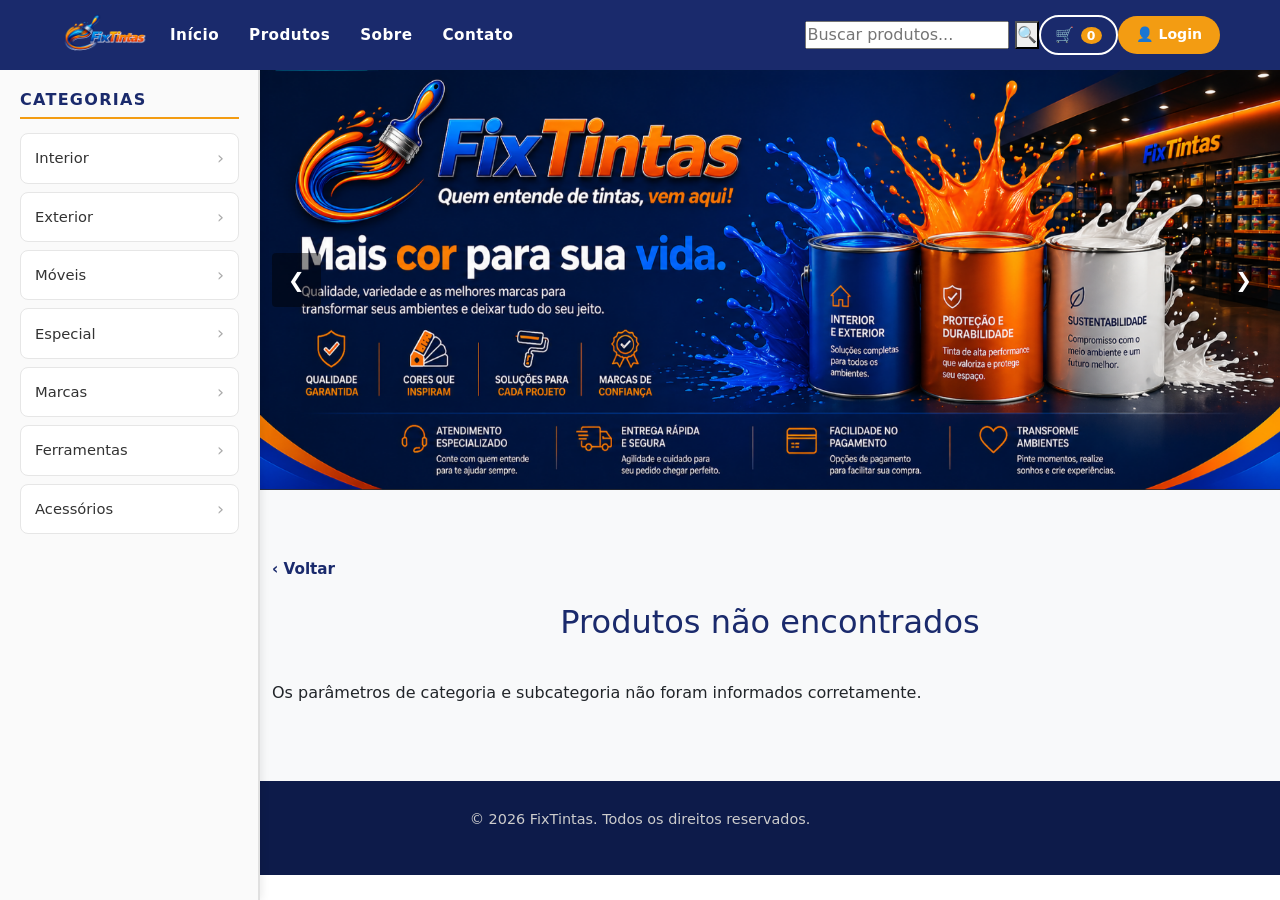
<file: loja-tintas-base/loja-tinta-base/produtos.html>
<!DOCTYPE html>
<html lang="pt-BR">
<head>
    <meta charset="UTF-8">
    <meta name="viewport" content="width=device-width, initial-scale=1.0">
    <title>Produtos - Loja de Tintas</title>
    <link rel="stylesheet" href="style.css">
    <link href="https://cdn.jsdelivr.net/npm/bootstrap@5.3.0/dist/css/bootstrap.min.css" rel="stylesheet" integrity="sha384-9ndCyUaIbzAi2FUVXJi0CjmCapSmO7SnpJef0486qhLnuZ2cdeRhO02iuK6FUUVM" crossorigin="anonymous">
</head>
<!-- Modal Login/Registro -->
<div id="modal-login" class="modal-overlay" style="display:none">
    <div class="modal-box">
        <button class="modal-fechar" onclick="fecharLogin()">✕</button>

        <!-- Abas -->
        <div class="modal-abas">
            <button class="aba ativa" onclick="trocarAba('login')">Entrar</button>
            <button class="aba" onclick="trocarAba('registro')">Cadastrar</button>
        </div>

        <!-- Login -->
        <div id="form-login" class="form-modal">
            <h2>Bem-vindo de volta!</h2>
            <input type="email" placeholder="E-mail">
            <input type="password" placeholder="Senha">
            <button class="btn-submit">Entrar</button>
            <p class="link-form">Esqueceu a senha? <a href="#">Recuperar</a></p>
        </div>

        <!-- Registro -->
        <div id="form-registro" class="form-modal" style="display:none">
            <h2>Crie sua conta</h2>
            <input type="text" placeholder="Nome completo">
            <input type="email" placeholder="E-mail">
            <input type="password" placeholder="Senha">
            <input type="password" placeholder="Confirmar senha">
            <button class="btn-submit">Cadastrar</button>
        </div>
    </div>
</div>
<!-- Painel Carrinho -->
<div id="painel-carrinho" class="carrinho-overlay" style="display:none">
    <div class="carrinho-box">
        <div class="carrinho-header">
            <h2>🛒 Meu Carrinho</h2>
            <button class="modal-fechar" onclick="fecharCarrinho()">✕</button>
        </div>
        <div id="carrinho-lista">
            <p class="carrinho-vazio">Carrinho vazio</p>
        </div>
        <div class="carrinho-rodape">
            <div class="carrinho-total" id="carrinho-total">Total: R$ 0,00</div>
            <button class="btn-finalizar">Finalizar Compra</button>
        </div>
    </div>
</div>
<body>
   <nav>
    <div class="container">
        <img src="logo.png" alt="Logo FixTintas" class="navbar-logo">
        <ul>
            <li><a href="index.html">Início</a></li>
            <li><a href="index.html#produtos">Produtos</a></li>
            <li><a href="sobre.html">Sobre</a></li>
            <li><a href="contato.html">Contato</a></li>
        </ul>
        <div class="barra-busca">
            <input type="text" id="input-busca" placeholder="Buscar produtos...">
            <button id="btn-busca">🔍</button>
        </div>
        <button class="btn-carrinho" onclick="abrirCarrinho()">🛒 <span id="carrinho-badge">0</span></button>
        <button class="btn-login" onclick="abrirLogin()">👤 Login</button>
    </div>
</nav>
<!-- Sidebar de categorias e subcategorias -->
    <aside class="sidebar-filtro">
        <div class="coluna-filtro coluna-1">
            <h3>Categorias</h3>
            <ul class="lista-categorias">
                <li class="categoria" data-categoria="interior">Interior<span class="seta">›</span></li>
                <li class="categoria" data-categoria="exterior">Exterior<span class="seta">›</span></li>
                <li class="categoria" data-categoria="moveis">Móveis<span class="seta">›</span></li>
                <li class="categoria" data-categoria="especial">Especial<span class="seta">›</span></li>
                <li class="categoria" data-categoria="marcas">Marcas<span class="seta">›</span></li>
                <li class="categoria" data-categoria="ferramentas">Ferramentas<span class="seta">›</span></li>
                <li class="categoria" data-categoria="acessorios">Acessórios<span class="seta">›</span></li>
            </ul>
        </div>
        <div class="coluna-filtro coluna-2" id="coluna-2"></div>
    </aside>
<!-- Conteúdo principal -->
    <main>
        <section id="inicio" class="banner">
            <div class="carrossel">
                <img src="image.png" class="slide ativo" alt="Banner 1">
                <img src="image22.png" class="slide" alt="Banner 2">
                <img src="image3.png" class="slide" alt="Banner 3">
                <button class="btn-carrossel anterior">&#10094;</button>
                <button class="btn-carrossel proximo">&#10095;</button>
            </div>
        </section>

        <section class="produtos">
            <div class="container" id="produtos-container">
                <button class="btn-voltar" onclick="window.location.href='index.html'">‹ Voltar</button>
                <h2 id="titulo-pagina">Produtos</h2>
                <p id="descricao-pagina">Selecione uma subcategoria no menu para ver produtos.</p>
                <div class="grid-produtos" id="produtos-lista"></div>
            </div>
        </section>
    </main>

    <footer>
        <div class="container">
            <p>&copy; 2026 FixTintas. Todos os direitos reservados.</p>
        </div>
    </footer>
<!-- Script para carregar produtos dinamicamente com base nos parâmetros da URL -->
    <script>
        function pegarParametro(nome) {
            const params = new URLSearchParams(window.location.search);
            return params.get(nome);
        }

        function criarProdutos(subcategoria) {
            return [
                {
                    nome: `${subcategoria} Básico`,
                    descricao: `Pacote com itens essenciais para ${subcategoria.toLowerCase()}.`,
                    preco: 'R$ 49,90'
                },
                {
                    nome: `${subcategoria} Premium`,
                    descricao: `Solução completa para quem busca acabamento superior.`,
                    preco: 'R$ 79,90'
                },
                {
                    nome: `${subcategoria} Econômico`,
                    descricao: `Ótima relação custo-benefício para pequenos projetos.`,
                    preco: 'R$ 39,90'
                },
                {
                    nome: `${subcategoria} Profissional`,
                    descricao: `Produtos de alta performance para uso profissional.`,
                    preco: 'R$ 99,90'
                }
            ];
        }

        const categoria = pegarParametro('categoria');
        const subcategoria = pegarParametro('subcategoria');
        const titulo = document.getElementById('titulo-pagina');
        const descricao = document.getElementById('descricao-pagina');
        const lista = document.getElementById('produtos-lista');

        if (categoria && subcategoria) {
            titulo.textContent = `${subcategoria}`;
            descricao.textContent = '';
            const produtos = criarProdutos(subcategoria);
            lista.innerHTML = produtos.map(prod => `
                <div class="produto">
                    <div class="produto-imagem">${prod.nome}</div>
                    <h3>${prod.nome}</h3>
                    <p>${prod.descricao}</p>
                    <p class="preco">${prod.preco}</p>
                    <button>Adicionar ao Carrinho</button>
                </div>
            `).join('');
        } else {
            titulo.textContent = 'Produtos não encontrados';
            descricao.textContent = 'Os parâmetros de categoria e subcategoria não foram informados corretamente.';
            lista.innerHTML = '';
        }
    </script>
    <script src="script.js"></script>
</body>
</html>
</file>
<file: style.css>
/* ── Reset e Estilos Globais ── */
* {
    margin: 0;
    padding: 0;
    box-sizing: border-box;
}
section {
    scroll-margin-top: 86px;
}

body {
    font-family: 'Segoe UI', Tahoma, Geneva, Verdana, sans-serif;
    line-height: 1.6;
    color: #333;
    background: #f5f5f5;
}

/* Container para centralizar o conteúdo */
.container {
    max-width: 1200px;
    margin: 0 auto;
    padding: 0 20px;
}

/*navegação*/
nav {
    background-color: #1a2a6c;
    padding: 5px 0;
    position: sticky;
    top: 0;
    z-index: 100;
}
/* Centraliza o conteúdo do nav e posiciona o logo */
nav .container {
    width: 100%;
    max-width: 1200px;
    margin: 0 auto;
    padding: 0 20px;
    display: flex;
    justify-content: center;
    align-items: center;
    position: relative;
}
/* Estilos para os links de navegação */
nav ul {
    list-style: none;
    display: flex;
    gap: 30px;
    margin: 12px 0;
    padding: 0;
    margin-right: auto;
}
/* Estilos para os links de navegação */
nav a {
    color: white;
    text-decoration: none;
    font-weight: 600;
    font-size: 0.95rem;
    letter-spacing: 0.03em;
    transition: color 0.3s ease;
}
/* Efeito hover para os links de navegação */
nav a:hover {
    color: #f39c12;
}
/* Estilos para o logo na barra de navegação */
.navbar-logo {
    height: 80px;
    width: auto;
    object-fit: contain;
    margin-right: 20px;
}

/*banner e carrossel*/
.banner {
    width: 100%;
    overflow: hidden;
    text-align: center;
    background: #0d1b5e;
}

.carrossel {
    position: relative;
    width: 100%;
    height: 420px;
    overflow: hidden;
}

.slide {
    position: absolute;
    top: 0;
    left: 0;
    width: 100%;
    height: 420px;
    object-fit: fill;
    opacity: 0;
    transition: opacity 0.8s ease;
}

.slide.ativo {
    opacity: 1;
}

.btn-carrossel {
    position: absolute;
    top: 50%;
    transform: translateY(-50%);
    background-color: rgba(0, 0, 0, 0.45);
    color: white;
    border: none;
    padding: 12px 16px;
    cursor: pointer;
    font-size: 20px;
    border-radius: 4px;
    transition: background-color 0.2s;
    z-index: 5;
}

.btn-carrossel:hover {
    background-color: rgba(0, 0, 0, 0.72);
}

.btn-carrossel.anterior { left: 12px; }
.btn-carrossel.proximo  { right: 12px; }

/*barra lateral de filtro*/
.sidebar-filtro {
    position: fixed;
    top: 86px;
    left: 0;
    width: 260px;
    height: calc(100vh - 86px);
    background: #ffffff;
    border-right: 2px solid #e0e0e0;
    display: flex;
    overflow-x: hidden;
    overflow-y: auto;
    z-index: 50;
    transition: width 0.3s ease;
    box-shadow: 2px 0 8px rgba(0,0,0,0.08);
}

body.col-2-open .sidebar-filtro {
    width: 520px;
}

main {
    margin-left: 260px;
    transition: margin-left 0.3s ease;
}

body.col-2-open main {
    margin-left: 520px;
}

.coluna-filtro {
    flex: 0 0 260px;
    padding: 20px;
    border-right: 1px solid #eeeeee;
    background: #fafafa;
}

.coluna-filtro h3 {
    color: #1a2a6c;
    font-size: 1rem;
    font-weight: 700;
    text-transform: uppercase;
    letter-spacing: 0.08em;
    margin-bottom: 14px;
    padding-bottom: 8px;
    border-bottom: 2px solid #f39c12;
}

.coluna-2 {
    display: none;
}

body.col-2-open .coluna-2 {
    display: block;
}

.sidebar-filtro::-webkit-scrollbar { width: 5px; }
.sidebar-filtro::-webkit-scrollbar-thumb {
    background: rgba(0,0,0,0.15);
    border-radius: 4px;
}

/* Estilos para a lista de categorias */
.lista-categorias {
    list-style: none;
    padding: 0;
    margin: 0;
}

.categoria {
    display: flex;
    justify-content: space-between;
    align-items: center;
    padding: 11px 14px;
    margin-bottom: 8px;
    border-radius: 8px;
    cursor: pointer;
    background: #fff;
    border: 1px solid #e6e6e6;
    font-size: 0.92rem;
    color: #333;
    transition: background-color 0.2s ease, border-color 0.2s ease, color 0.2s;
}

.categoria:hover {
    background: #1a2a6c;
    color: #fff;
    border-color: #1a2a6c;
}

.categoria:hover .seta {
    color: #f39c12;
}

.seta {
    font-size: 1.1rem;
    color: #aaa;
    transition: color 0.2s;
}

/* Estilos para o botão de voltar */
.btn-voltar {
    background: none;
    border: none;
    color: #1a2a6c;
    font-size: 0.95rem;
    font-weight: 600;
    cursor: pointer;
    padding: 8px 0;
    margin-bottom: 14px;
    display: flex;
    align-items: center;
    gap: 4px;
    transition: color 0.2s;
}

.btn-voltar:hover {
    color: #f39c12;
    text-decoration: underline;
}

/* ── Seção Produtos ── */
.produtos {
    padding: 60px 0;
    background-color: #f8f9fa;
}

.produtos h2 {
    text-align: center;
    font-size: 2em;
    margin-bottom: 40px;
    color: #1a2a6c;
}

.grid-produtos {
    display: grid;
    grid-template-columns: repeat(auto-fit, minmax(240px, 1fr));
    gap: 28px;
}

.produto {
    background: white;
    border-radius: 12px;
    padding: 20px;
    text-align: center;
    box-shadow: 0 2px 10px rgba(0,0,0,0.08);
    transition: box-shadow 0.3s ease, transform 0.2s ease;
    border: 1px solid #eee;
}

.produto:hover {
    box-shadow: 0 8px 24px rgba(26,42,108,0.15);
    transform: translateY(-3px);
}
.produto-imagem img {
    width: 100%;
    height: 100%;
    object-fit: contain;
    border-radius: 10px;
}
.produto-imagem {
    background: linear-gradient(135deg, #e8ecf8 0%, #d4daf0 100%);
    height: 180px;
    border-radius: 10px;
    display: flex;
    align-items: center;
    justify-content: center;
    margin-bottom: 15px;
    font-weight: bold;
    color: #1a2a6c;
    font-size: 1.05rem;
}

.produto h3 {
    color: #1a2a6c;
    margin-bottom: 8px;
    font-size: 1rem;
}

.produto p {
    color: #000000;
    margin-bottom: 12px;
    font-size: 0.9em;
}

.preco {
    font-size: 1.5em;
    color: #f39c12;
    font-weight: bold;
    margin-bottom: 14px !important;
}

.produto button {
    background-color: #1a2a6c;
    color: white;
    border: none;
    padding: 11px 26px;
    border-radius: 6px;
    cursor: pointer;
    font-weight: 700;
    font-size: 0.88rem;
    letter-spacing: 0.03em;
    transition: background-color 0.25s ease, transform 0.15s;
}

.produto button:hover {
    background-color: #f39c12;
    transform: scale(1.03);
}
.preco-normal {
    font-size: 1em;
    color: #f81212;
    margin-bottom: 6px !important;
}


/*seção sobre*/ 
.sobre {
    padding: 5px 0;
    text-align: center;
    background: #fff;
}

.sobre h2 {
    font-size: 2em;
    margin-bottom: 20px;
    color: #1a2a6c;
}

.sobre p {
    font-size: 1.05em;
    margin-bottom: 12px;
    color: #555;
    max-width: 1000px;
    margin-left: auto;
    margin-right: auto;
}

/*seção contato*/
.contato {
    background-color: #1a2a6c;
    color: white;
    padding: 5px 0;
    text-align: center;
}

.contato h2 {
    font-size: 2em;
    margin-bottom: 24px;
}

.contato p {
    font-size: 1.05em;
    margin-bottom: 12px;
    display: flex;
    align-items: center;
    justify-content: center;
    gap: 8px;
    flex-wrap: wrap;
    text-align: center;
}

.img-icon_whatsapp {
    width: 20px;
    height: auto;
    vertical-align: middle;
}

/*rodapé*/
footer {
    background-color: #0d1b4a;
    color: #ccc;
    text-align: center;
    padding: 5px 0;
    font-size: 0.9rem;
    display: flex;
    justify-content: center;
    align-items: center;
}

/*responsividade*/
@media (max-width: 1024px) {
    .sidebar-filtro {
        position: relative;
        width: 100% !important;
        height: auto;
        top: 0;
        border-right: none;
        flex-wrap: wrap;
        box-shadow: none;
    }

    .coluna-filtro {
        flex: 1 1 100%;
        border-right: none;
    }

    main {
        margin-left: 0 !important;
    }
}

@media (max-width: 768px) {
    nav ul {
        flex-direction: column;
        gap: 10px;
        align-items: center;
    }

    .navbar-logo {
        position: static;
        transform: none;
        display: block;
        margin: 0 auto 6px;
        height: 55px;
    }

    nav .container {
        flex-direction: column;
    }

    .grid-produtos {
        grid-template-columns: 1fr;
    }

    .carrossel,
    .slide {
        height: 220px;
    }

    .produtos h2,
    .sobre h2,
    .contato h2 {
        font-size: 1.5em;
    }
}
/* ── Botão Login ── */
.btn-login {
    background: #f39c12;
    color: white;
    border: none;
    padding: 8px 18px;
    border-radius: 20px;
    font-weight: 700;
    font-size: 0.88rem;
    cursor: pointer;
    white-space: nowrap;
    transition: background 0.2s;
}

.btn-login:hover {
    background: #e67e22;
}

/* ── Modal ── */
.modal-overlay {
    position: fixed;
    inset: 0;
    background: rgba(0,0,0,0.55);
    z-index: 999;
    display: flex;
    align-items: center;
    justify-content: center;
}

.modal-box {
    background: white;
    border-radius: 14px;
    padding: 36px 32px;
    width: 100%;
    max-width: 400px;
    position: relative;
    box-shadow: 0 12px 40px rgba(0,0,0,0.2);
}

.modal-fechar {
    position: absolute;
    top: 14px;
    right: 16px;
    background: none;
    border: none;
    font-size: 1.2rem;
    cursor: pointer;
    color: #888;
}

.modal-fechar:hover { color: #333; }

/* Abas */
.modal-abas {
    display: flex;
    margin-bottom: 24px;
    border-bottom: 2px solid #eee;
}

.aba {
    flex: 1;
    background: none;
    border: none;
    padding: 10px;
    font-size: 1rem;
    font-weight: 600;
    cursor: pointer;
    color: #aaa;
    transition: color 0.2s;
}

.aba.ativa {
    color: #1a2a6c;
    border-bottom: 3px solid #f39c12;
    margin-bottom: -2px;
}

/* Formulário */
.form-modal h2 {
    color: #1a2a6c;
    margin-bottom: 20px;
    font-size: 1.3rem;
    text-align: center;
}

.form-modal input {
    width: 100%;
    padding: 11px 14px;
    margin-bottom: 14px;
    border: 1px solid #ddd;
    border-radius: 8px;
    font-size: 0.95rem;
    outline: none;
    transition: border-color 0.2s;
}

.form-modal input:focus {
    border-color: #1a2a6c;
}

.btn-submit {
    width: 100%;
    padding: 12px;
    background: #1a2a6c;
    color: white;
    border: none;
    border-radius: 8px;
    font-size: 1rem;
    font-weight: 700;
    cursor: pointer;
    transition: background 0.2s;
}

.btn-submit:hover { background: #f39c12; }

.link-form {
    text-align: center;
    margin-top: 14px;
    font-size: 0.88rem;
    color: #888;
}

.link-form a {
    color: #1a2a6c;
    font-weight: 600;
    text-decoration: none;
}
/* ── Botão Carrinho ── */
.btn-carrinho {
    background: transparent;
    color: white;
    border: 2px solid white;
    padding: 7px 14px;
    border-radius: 20px;
    font-size: 0.95rem;
    font-weight: 700;
    cursor: pointer;
    transition: all 0.2s;
    white-space: nowrap;
}

.btn-carrinho:hover {
    background: white;
    color: #1a2a6c;
}

#carrinho-badge {
    background: #f39c12;
    color: white;
    border-radius: 50%;
    padding: 1px 6px;
    font-size: 0.78rem;
    font-weight: 700;
    margin-left: 2px;
}

/* ── Painel Carrinho ── */
.carrinho-overlay {
    position: fixed;
    inset: 0;
    background: rgba(0,0,0,0.45);
    z-index: 998;
    display: flex;
    justify-content: flex-end;
}

.carrinho-box {
    background: white;
    width: 380px;
    height: 100%;
    display: flex;
    flex-direction: column;
    box-shadow: -4px 0 24px rgba(0,0,0,0.15);
    animation: slideIn 0.3s ease;
}

@keyframes slideIn {
    from { transform: translateX(100%); }
    to   { transform: translateX(0); }
}

.carrinho-header {
    display: flex;
    justify-content: space-between;
    align-items: center;
    padding: 20px 24px;
    border-bottom: 2px solid #eee;
    background: #1a2a6c;
    color: white;
}

.carrinho-header h2 {
    font-size: 1.1rem;
    color: white;
}

.carrinho-header .modal-fechar {
    color: white;
    position: static;
}

#carrinho-lista {
    flex: 1;
    overflow-y: auto;
    padding: 16px;
}

.carrinho-vazio {
    text-align: center;
    color: #aaa;
    margin-top: 40px;
    font-size: 0.95rem;
}

.carrinho-item {
    display: flex;
    justify-content: space-between;
    align-items: center;
    padding: 12px 0;
    border-bottom: 1px solid #f0f0f0;
    font-size: 0.9rem;
    gap: 8px;
}

.carrinho-item span:first-child {
    flex: 1;
    color: #333;
}

.carrinho-item span:nth-child(2) {
    font-weight: 700;
    color: #1a2a6c;
    white-space: nowrap;
}

.carrinho-item button {
    background: none;
    border: none;
    color: #e74c3c;
    cursor: pointer;
    font-size: 1rem;
    padding: 0 4px;
    transition: transform 0.15s;
}

.carrinho-item button:hover {
    transform: scale(1.2);
}

.carrinho-rodape {
    padding: 20px 24px;
    border-top: 2px solid #eee;
    background: #fafafa;
}

.carrinho-total {
    font-size: 1.2rem;
    font-weight: 700;
    color: #1a2a6c;
    margin-bottom: 14px;
    text-align: right;
}

.btn-finalizar {
    width: 100%;
    padding: 13px;
    background: #f39c12;
    color: white;
    border: none;
    border-radius: 8px;
    font-size: 1rem;
    font-weight: 700;
    cursor: pointer;
    transition: background 0.2s;
}

.btn-finalizar:hover {
    background: #e67e22;
}
/* ── Filtros da sidebar ── */
.filtro-grupo {
    margin-bottom: 18px;
}

.filtro-grupo label {
    display: block;
    font-size: 0.82rem;
    font-weight: 700;
    color: #1a2a6c;
    text-transform: uppercase;
    letter-spacing: 0.05em;
    margin-bottom: 6px;
}

.filtro-grupo input[type="text"],
.filtro-grupo select {
    width: 100%;
    padding: 8px 10px;
    border: 1px solid #ddd;
    border-radius: 6px;
    font-size: 0.88rem;
    outline: none;
    transition: border-color 0.2s;
}

.filtro-grupo input[type="text"]:focus,
.filtro-grupo select:focus {
    border-color: #1a2a6c;
}

.filtro-grupo input[type="range"] {
    width: 100%;
    accent-color: #f39c12;
}
/* ── Dropdown de busca ── */
.busca-wrapper {
    position: relative;
}
/* ── Barra de busca ── */
.barra-busca {
    display: flex;
    align-items: center;
    gap: 6px;
}

.barra-busca input {
    padding: 7px 14px;
    border-radius: 20px;
    border: none;
    outline: none;
    font-size: 0.88rem;
    width: 200px;
}

.barra-busca button {
    background: #f39c12;
    border: none;
    border-radius: 50%;
    width: 34px;
    height: 34px;
    cursor: pointer;
    font-size: 1rem;
    transition: background 0.2s;
    display: flex;
    align-items: center;
    justify-content: center;
}

.barra-busca button:hover {
    background: #e67e22;
}

.dropdown-busca {
    position: absolute;
    top: 110%;
    left: 0;
    width: 100%;
    min-width: 280px;
    background: white;
    border-radius: 8px;
    box-shadow: 0 8px 24px rgba(0,0,0,0.15);
    z-index: 999;
    overflow: hidden;
    display: none;
}

.dropdown-busca.ativo {
    display: block;
}

.dropdown-item {
    padding: 10px 14px;
    cursor: pointer;
    border-bottom: 1px solid #f0f0f0;
    transition: background 0.15s;
}

.dropdown-item:last-child {
    border-bottom: none;
}

.dropdown-item:hover {
    background: #f4f6fb;
}

.dropdown-item-nome {
    font-size: 0.9rem;
    font-weight: 600;
    color: #1a2a6c;
}

.dropdown-item-sub {
    font-size: 0.78rem;
    color: #888;
    margin-top: 2px;
}

.dropdown-vazio {
    padding: 12px 14px;
    color: #aaa;
    font-size: 0.88rem;
    text-align: center;
}
/* ── Modal Produto ── */
.modal-produto-box {
    max-width: 520px;
    max-height: 88vh;
    overflow-y: auto;
}

.modal-produto-header {
    display: flex;
    gap: 16px;
    align-items: center;
    margin-bottom: 20px;
}

.modal-produto-imagem {
    width: 90px;
    height: 90px;
    border-radius: 10px;
    background: linear-gradient(135deg, #e8ecf8, #d4daf0);
    flex-shrink: 0;
    display: flex;
    align-items: center;
    justify-content: center;
    font-size: 0.8rem;
    color: #1a2a6c;
    font-weight: 700;
    text-align: center;
    padding: 8px;
}

.modal-opcao {
    margin-bottom: 18px;
}

.modal-opcao label {
    display: block;
    font-size: 0.82rem;
    font-weight: 700;
    color: #1a2a6c;
    text-transform: uppercase;
    letter-spacing: 0.05em;
    margin-bottom: 8px;
}

/* Cores */
.cores-grid {
    display: flex;
    flex-wrap: wrap;
    gap: 8px;
}

.cor-item {
    width: 32px;
    height: 32px;
    border-radius: 50%;
    cursor: pointer;
    border: 2px solid #ddd;
    transition: transform 0.15s, border-color 0.15s;
}

.cor-item:hover {
    transform: scale(1.15);
}

.cor-item.ativa {
    border-color: #f39c12;
    transform: scale(1.2);
    box-shadow: 0 0 0 2px #f39c12;
}

/* Botões de opção */
.opcoes-botoes {
    display: flex;
    flex-wrap: wrap;
    gap: 8px;
}

.opcao-btn {
    padding: 7px 16px;
    border: 2px solid #ddd;
    border-radius: 6px;
    background: white;
    font-size: 0.88rem;
    cursor: pointer;
    transition: all 0.15s;
    color: #333;
}

.opcao-btn:hover {
    border-color: #1a2a6c;
    color: #1a2a6c;
}

.opcao-btn.ativo {
    background: #1a2a6c;
    color: white;
    border-color: #1a2a6c;
}

/* Quantidade */
.quantidade-controle {
    display: flex;
    align-items: center;
    gap: 12px;
}

.quantidade-controle button {
    width: 32px;
    height: 32px;
    border-radius: 50%;
    border: 2px solid #1a2a6c;
    background: white;
    color: #1a2a6c;
    font-size: 1.2rem;
    cursor: pointer;
    font-weight: 700;
    transition: all 0.15s;
    display: flex;
    align-items: center;
    justify-content: center;
}

.quantidade-controle button:hover {
    background: #1a2a6c;
    color: white;
}

.quantidade-controle span {
    font-size: 1.1rem;
    font-weight: 700;
    color: #1a2a6c;
    min-width: 24px;
    text-align: center;
}

/* ══════════════════════════════════════════════
   RESPONSIVIDADE MOBILE
   Não altera nenhum estilo desktop existente
══════════════════════════════════════════════ */

/* ── Hamburguer: oculto no desktop ── */
.nav-toggle {
    display: none;
    flex-direction: column;
    justify-content: center;
    gap: 5px;
    background: none;
    border: none;
    cursor: pointer;
    padding: 6px;
    z-index: 200;
    flex-shrink: 0;
}
.nav-toggle span {
    display: block;
    width: 24px;
    height: 2px;
    background: #fff;
    border-radius: 2px;
    transition: all 0.3s ease;
}

/* ── Barra de ações mobile: oculta no desktop ── */
.nav-mobile-acoes {
    display: none;
}

/* ── Sidebar toggle: oculto no desktop ── */
.sidebar-toggle-btn {
    display: none;
}
.sidebar-conteudo {
    display: contents; /* transparente no desktop */
}

/* ════════════════════════════════
   MOBILE — até 768px
════════════════════════════════ */
@media (max-width: 768px) {

    /* ── NAV: logo + busca + hamburguer numa linha ── */
    nav .container {
        flex-direction: row;
        flex-wrap: wrap;
        align-items: center;
        justify-content: space-between;
        padding: 8px 12px;
        gap: 0;
    }

    .navbar-logo {
        height: 40px;
        margin: 0;
        flex-shrink: 0;
    }

    /* Barra de busca fica entre logo e hamburguer */
    .busca-wrapper {
        flex: 1;
        margin: 0 8px;
        min-width: 0;
    }

    .barra-busca {
        width: 100%;
    }

    .barra-busca input {
        width: 100%;
        min-width: 0;
        font-size: 0.82rem;
    }

    /* Hamburguer aparece */
    .nav-toggle {
        display: flex;
    }

    /* Carrinho e Login da nav principal: ocultos em mobile */
    nav > .container > .btn-carrinho,
    nav > .container > .btn-login {
        display: none;
    }

    /* Links do menu: ocultos até abrir */
    nav ul {
        display: none;
        flex-direction: column;
        width: 100%;
        gap: 0;
        margin: 0;
        padding: 4px 0;
        background: #152260;
        order: 10;
        flex-basis: 100%;
    }

    nav ul.aberto {
        display: flex;
    }

    nav ul li a {
        display: block;
        padding: 11px 18px;
        font-size: 0.95rem;
        border-bottom: 1px solid rgba(255,255,255,0.08);
    }

    /* Barra de ações (carrinho + login) abaixo do menu quando aberto */
    .nav-mobile-acoes {
        display: none;
        width: 100%;
        flex-direction: row;
        gap: 8px;
        padding: 10px 12px 12px;
        background: #152260;
    }

    .nav-mobile-acoes.aberto {
        display: flex;
    }

    .nav-mobile-acoes .btn-carrinho,
    .nav-mobile-acoes .btn-login {
        display: inline-flex;
        align-items: center;
        justify-content: center;
        flex: 1;
    }

    /* ── SIDEBAR ── */
    .sidebar-filtro {
        position: static !important;
        width: 100% !important;
        height: auto !important;
        top: auto !important;
        flex-direction: column;
        border-right: none;
        border-bottom: 2px solid #e0e0e0;
        box-shadow: none;
        overflow: visible;
    }

    body.col-2-open .sidebar-filtro {
        width: 100% !important;
    }

    main {
        margin-left: 0 !important;
    }

    body.col-2-open main {
        margin-left: 0 !important;
    }

    .coluna-filtro {
        flex: 1 1 100%;
        border-right: none;
    }

    /* Botão toggle da sidebar (produtos.html) */
    .sidebar-toggle-btn {
        display: flex;
        align-items: center;
        justify-content: space-between;
        width: 100%;
        background: #1a2a6c;
        color: #fff;
        border: none;
        padding: 13px 16px;
        font-size: 0.95rem;
        font-weight: 700;
        cursor: pointer;
        letter-spacing: 0.03em;
    }

    .sidebar-toggle-btn .seta-sidebar {
        font-size: 1rem;
        transition: transform 0.3s;
    }

    .sidebar-toggle-btn.aberto .seta-sidebar {
        transform: rotate(180deg);
    }

    /* Conteúdo da sidebar: oculto por padrão em mobile */
    .sidebar-conteudo {
        display: none;
        flex-direction: column;
        width: 100%;
    }

    .sidebar-conteudo.aberto {
        display: flex;
    }

    /* ── CARROSSEL ── */
    .carrossel,
    .slide {
        height: 190px;
    }

    /* ── GRID PRODUTOS ── */
    .grid-produtos {
        grid-template-columns: repeat(2, 1fr);
        gap: 14px;
    }

    .produto {
        padding: 14px 10px;
    }

    .produto-imagem {
        height: 140px;
    }

    .produto h3 { font-size: 0.85rem; }
    .produto p  { font-size: 0.80rem; }

    .preco {
        font-size: 1.15em;
    }

    .produto button {
        padding: 9px 12px;
        font-size: 0.78rem;
        width: 100%;
    }

    /* ── SEÇÕES ── */
    .produtos { padding: 30px 0; }
    .sobre    { padding: 24px 0; }
    .contato  { padding: 24px 0; }

    .produtos h2,
    .sobre h2,
    .contato h2 {
        font-size: 1.4em;
    }

    /* ── MODAIS ── */
    .modal-box {
        padding: 28px 18px;
        max-width: 94vw;
        border-radius: 12px;
    }

    .modal-produto-box {
        max-width: 96vw;
        max-height: 92vh;
        padding: 20px 16px;
    }

    .modal-produto-header {
        flex-direction: column;
        align-items: flex-start;
        gap: 10px;
    }

    .modal-produto-imagem {
        width: 70px;
        height: 70px;
    }

    .cor-item {
        width: 28px;
        height: 28px;
    }

    /* ── CARRINHO ── */
    .carrinho-box {
        width: 100%;
    }

    /* ── DROPDOWN BUSCA ── */
    .dropdown-busca {
        min-width: 200px;
        right: 0;
        left: auto;
    }
}

/* ── Extra pequeno: até 400px ── */
@media (max-width: 400px) {
    .grid-produtos {
        grid-template-columns: 1fr;
    }

    .carrossel,
    .slide {
        height: 160px;
    }
}
</file>
<file: loja-tinta-base/style.css>
/* ── Reset e Estilos Globais ── */
* {
    margin: 0;
    padding: 0;
    box-sizing: border-box;
}
section {
    scroll-margin-top: 86px;
}

body {
    font-family: 'Segoe UI', Tahoma, Geneva, Verdana, sans-serif;
    line-height: 1.6;
    color: #333;
    background: #f5f5f5;
}

/* Container para centralizar o conteúdo */
.container {
    max-width: 1200px;
    margin: 0 auto;
    padding: 0 20px;
}

/*navegação*/
nav {
    background-color: #1a2a6c;
    padding: 5px 0;
    position: sticky;
    top: 0;
    z-index: 100;
}
/* Centraliza o conteúdo do nav e posiciona o logo */
nav .container {
    width: 100%;
    max-width: 1200px;
    margin: 0 auto;
    padding: 0 20px;
    display: flex;
    justify-content: center;
    align-items: center;
    position: relative;
}
/* Estilos para os links de navegação */
nav ul {
    list-style: none;
    display: flex;
    gap: 30px;
    margin: 12px 0;
    padding: 0;
    margin-right: auto;
}
/* Estilos para os links de navegação */
nav a {
    color: white;
    text-decoration: none;
    font-weight: 600;
    font-size: 0.95rem;
    letter-spacing: 0.03em;
    transition: color 0.3s ease;
}
/* Efeito hover para os links de navegação */
nav a:hover {
    color: #f39c12;
}
/* Estilos para o logo na barra de navegação */
.navbar-logo {
    height: 60px;
    width: auto;
    object-fit: contain;
    margin-right: 20px;
}

/*banner e carrossel*/
.banner {
    width: 100%;
    overflow: hidden;
    text-align: center;
    background: #0d1b5e;
}

.carrossel {
    position: relative;
    width: 100%;
    height: 420px;
    overflow: hidden;
}

.slide {
    position: absolute;
    top: 0;
    left: 0;
    width: 100%;
    height: 420px;
    object-fit: fill;
    opacity: 0;
    transition: opacity 0.8s ease;
}

.slide.ativo {
    opacity: 1;
}

.btn-carrossel {
    position: absolute;
    top: 50%;
    transform: translateY(-50%);
    background-color: rgba(0, 0, 0, 0.45);
    color: white;
    border: none;
    padding: 12px 16px;
    cursor: pointer;
    font-size: 20px;
    border-radius: 4px;
    transition: background-color 0.2s;
    z-index: 5;
}

.btn-carrossel:hover {
    background-color: rgba(0, 0, 0, 0.72);
}

.btn-carrossel.anterior { left: 12px; }
.btn-carrossel.proximo  { right: 12px; }

/*barra lateral de filtro*/
.sidebar-filtro {
    position: fixed;
    top: 86px;
    left: 0;
    width: 260px;
    height: calc(100vh - 86px);
    background: #ffffff;
    border-right: 2px solid #e0e0e0;
    display: flex;
    overflow-x: hidden;
    overflow-y: auto;
    z-index: 50;
    transition: width 0.3s ease;
    box-shadow: 2px 0 8px rgba(0,0,0,0.08);
}

body.col-2-open .sidebar-filtro {
    width: 520px;
}

main {
    margin-left: 260px;
    transition: margin-left 0.3s ease;
}

body.col-2-open main {
    margin-left: 520px;
}

.coluna-filtro {
    flex: 0 0 260px;
    padding: 20px;
    border-right: 1px solid #eeeeee;
    background: #fafafa;
}

.coluna-filtro h3 {
    color: #1a2a6c;
    font-size: 1rem;
    font-weight: 700;
    text-transform: uppercase;
    letter-spacing: 0.08em;
    margin-bottom: 14px;
    padding-bottom: 8px;
    border-bottom: 2px solid #f39c12;
}

.coluna-2 {
    display: none;
}

body.col-2-open .coluna-2 {
    display: block;
}

.sidebar-filtro::-webkit-scrollbar { width: 5px; }
.sidebar-filtro::-webkit-scrollbar-thumb {
    background: rgba(0,0,0,0.15);
    border-radius: 4px;
}

/* Estilos para a lista de categorias */
.lista-categorias {
    list-style: none;
    padding: 0;
    margin: 0;
}

.categoria {
    display: flex;
    justify-content: space-between;
    align-items: center;
    padding: 11px 14px;
    margin-bottom: 8px;
    border-radius: 8px;
    cursor: pointer;
    background: #fff;
    border: 1px solid #e6e6e6;
    font-size: 0.92rem;
    color: #333;
    transition: background-color 0.2s ease, border-color 0.2s ease, color 0.2s;
}

.categoria:hover {
    background: #1a2a6c;
    color: #fff;
    border-color: #1a2a6c;
}

.categoria:hover .seta {
    color: #f39c12;
}

.seta {
    font-size: 1.1rem;
    color: #aaa;
    transition: color 0.2s;
}

/* Estilos para o botão de voltar */
.btn-voltar {
    background: none;
    border: none;
    color: #1a2a6c;
    font-size: 0.95rem;
    font-weight: 600;
    cursor: pointer;
    padding: 8px 0;
    margin-bottom: 14px;
    display: flex;
    align-items: center;
    gap: 4px;
    transition: color 0.2s;
}

.btn-voltar:hover {
    color: #f39c12;
    text-decoration: underline;
}

/* ── Seção Produtos ── */
.produtos {
    padding: 60px 0;
    background-color: #f8f9fa;
}

.produtos h2 {
    text-align: center;
    font-size: 2em;
    margin-bottom: 40px;
    color: #1a2a6c;
}

.grid-produtos {
    display: grid;
    grid-template-columns: repeat(auto-fit, minmax(240px, 1fr));
    gap: 28px;
}

.produto {
    background: white;
    border-radius: 12px;
    padding: 20px;
    text-align: center;
    box-shadow: 0 2px 10px rgba(0,0,0,0.08);
    transition: box-shadow 0.3s ease, transform 0.2s ease;
    border: 1px solid #eee;
}

.produto:hover {
    box-shadow: 0 8px 24px rgba(26,42,108,0.15);
    transform: translateY(-3px);
}

.produto-imagem {
    background: linear-gradient(135deg, #e8ecf8 0%, #d4daf0 100%);
    height: 180px;
    border-radius: 8px;
    display: flex;
    align-items: center;
    justify-content: center;
    margin-bottom: 15px;
    font-weight: bold;
    color: #1a2a6c;
    font-size: 0.9rem;
}

.produto h3 {
    color: #1a2a6c;
    margin-bottom: 8px;
    font-size: 1rem;
}

.produto p {
    color: #666;
    margin-bottom: 12px;
    font-size: 0.9em;
}

.preco {
    font-size: 1.5em;
    color: #f39c12;
    font-weight: bold;
    margin-bottom: 14px !important;
}

.produto button {
    background-color: #1a2a6c;
    color: white;
    border: none;
    padding: 11px 26px;
    border-radius: 6px;
    cursor: pointer;
    font-weight: 700;
    font-size: 0.88rem;
    letter-spacing: 0.03em;
    transition: background-color 0.25s ease, transform 0.15s;
}

.produto button:hover {
    background-color: #f39c12;
    transform: scale(1.03);
}

/*seção sobre*/ 
.sobre {
    padding: 70px 0;
    text-align: center;
    background: #fff;
}

.sobre h2 {
    font-size: 2em;
    margin-bottom: 20px;
    color: #1a2a6c;
}

.sobre p {
    font-size: 1.05em;
    margin-bottom: 12px;
    color: #555;
    max-width: 600px;
    margin-left: auto;
    margin-right: auto;
}

/*seção contato*/
.contato {
    background-color: #1a2a6c;
    color: white;
    padding: 60px 0;
    text-align: center;
}

.contato h2 {
    font-size: 2em;
    margin-bottom: 24px;
}

.contato p {
    font-size: 1.05em;
    margin-bottom: 12px;
    display: flex;
    align-items: center;
    justify-content: center;
    gap: 8px;
}

.img-icon_whatsapp {
    width: 20px;
    height: auto;
    vertical-align: middle;
}

/*rodapé*/
footer {
    background-color: #0d1b4a;
    color: #ccc;
    text-align: center;
    padding: 28px 0;
    font-size: 0.9rem;
}

/*responsividade*/
@media (max-width: 1024px) {
    .sidebar-filtro {
        position: relative;
        width: 100% !important;
        height: auto;
        top: 0;
        border-right: none;
        flex-wrap: wrap;
        box-shadow: none;
    }

    .coluna-filtro {
        flex: 1 1 100%;
        border-right: none;
    }

    main {
        margin-left: 0 !important;
    }
}

@media (max-width: 768px) {
    nav ul {
        flex-direction: column;
        gap: 10px;
        align-items: center;
    }

    .navbar-logo {
        position: static;
        transform: none;
        display: block;
        margin: 0 auto 6px;
        height: 55px;
    }

    nav .container {
        flex-direction: column;
    }

    .grid-produtos {
        grid-template-columns: 1fr;
    }

    .carrossel,
    .slide {
        height: 220px;
    }

    .produtos h2,
    .sobre h2,
    .contato h2 {
        font-size: 1.5em;
    }
}
/* ── Botão Login ── */
.btn-login {
    background: #f39c12;
    color: white;
    border: none;
    padding: 8px 18px;
    border-radius: 20px;
    font-weight: 700;
    font-size: 0.88rem;
    cursor: pointer;
    white-space: nowrap;
    transition: background 0.2s;
}

.btn-login:hover {
    background: #e67e22;
}

/* ── Modal ── */
.modal-overlay {
    position: fixed;
    inset: 0;
    background: rgba(0,0,0,0.55);
    z-index: 999;
    display: flex;
    align-items: center;
    justify-content: center;
}

.modal-box {
    background: white;
    border-radius: 14px;
    padding: 36px 32px;
    width: 100%;
    max-width: 400px;
    position: relative;
    box-shadow: 0 12px 40px rgba(0,0,0,0.2);
}

.modal-fechar {
    position: absolute;
    top: 14px;
    right: 16px;
    background: none;
    border: none;
    font-size: 1.2rem;
    cursor: pointer;
    color: #888;
}

.modal-fechar:hover { color: #333; }

/* Abas */
.modal-abas {
    display: flex;
    margin-bottom: 24px;
    border-bottom: 2px solid #eee;
}

.aba {
    flex: 1;
    background: none;
    border: none;
    padding: 10px;
    font-size: 1rem;
    font-weight: 600;
    cursor: pointer;
    color: #aaa;
    transition: color 0.2s;
}

.aba.ativa {
    color: #1a2a6c;
    border-bottom: 3px solid #f39c12;
    margin-bottom: -2px;
}

/* Formulário */
.form-modal h2 {
    color: #1a2a6c;
    margin-bottom: 20px;
    font-size: 1.3rem;
    text-align: center;
}

.form-modal input {
    width: 100%;
    padding: 11px 14px;
    margin-bottom: 14px;
    border: 1px solid #ddd;
    border-radius: 8px;
    font-size: 0.95rem;
    outline: none;
    transition: border-color 0.2s;
}

.form-modal input:focus {
    border-color: #1a2a6c;
}

.btn-submit {
    width: 100%;
    padding: 12px;
    background: #1a2a6c;
    color: white;
    border: none;
    border-radius: 8px;
    font-size: 1rem;
    font-weight: 700;
    cursor: pointer;
    transition: background 0.2s;
}

.btn-submit:hover { background: #f39c12; }

.link-form {
    text-align: center;
    margin-top: 14px;
    font-size: 0.88rem;
    color: #888;
}

.link-form a {
    color: #1a2a6c;
    font-weight: 600;
    text-decoration: none;
}
/* ── Botão Carrinho ── */
.btn-carrinho {
    background: transparent;
    color: white;
    border: 2px solid white;
    padding: 7px 14px;
    border-radius: 20px;
    font-size: 0.95rem;
    font-weight: 700;
    cursor: pointer;
    transition: all 0.2s;
    white-space: nowrap;
}

.btn-carrinho:hover {
    background: white;
    color: #1a2a6c;
}

#carrinho-badge {
    background: #f39c12;
    color: white;
    border-radius: 50%;
    padding: 1px 6px;
    font-size: 0.78rem;
    font-weight: 700;
    margin-left: 2px;
}

/* ── Painel Carrinho ── */
.carrinho-overlay {
    position: fixed;
    inset: 0;
    background: rgba(0,0,0,0.45);
    z-index: 998;
    display: flex;
    justify-content: flex-end;
}

.carrinho-box {
    background: white;
    width: 380px;
    height: 100%;
    display: flex;
    flex-direction: column;
    box-shadow: -4px 0 24px rgba(0,0,0,0.15);
    animation: slideIn 0.3s ease;
}

@keyframes slideIn {
    from { transform: translateX(100%); }
    to   { transform: translateX(0); }
}

.carrinho-header {
    display: flex;
    justify-content: space-between;
    align-items: center;
    padding: 20px 24px;
    border-bottom: 2px solid #eee;
    background: #1a2a6c;
    color: white;
}

.carrinho-header h2 {
    font-size: 1.1rem;
    color: white;
}

.carrinho-header .modal-fechar {
    color: white;
    position: static;
}

#carrinho-lista {
    flex: 1;
    overflow-y: auto;
    padding: 16px;
}

.carrinho-vazio {
    text-align: center;
    color: #aaa;
    margin-top: 40px;
    font-size: 0.95rem;
}

.carrinho-item {
    display: flex;
    justify-content: space-between;
    align-items: center;
    padding: 12px 0;
    border-bottom: 1px solid #f0f0f0;
    font-size: 0.9rem;
    gap: 8px;
}

.carrinho-item span:first-child {
    flex: 1;
    color: #333;
}

.carrinho-item span:nth-child(2) {
    font-weight: 700;
    color: #1a2a6c;
    white-space: nowrap;
}

.carrinho-item button {
    background: none;
    border: none;
    color: #e74c3c;
    cursor: pointer;
    font-size: 1rem;
    padding: 0 4px;
    transition: transform 0.15s;
}

.carrinho-item button:hover {
    transform: scale(1.2);
}

.carrinho-rodape {
    padding: 20px 24px;
    border-top: 2px solid #eee;
    background: #fafafa;
}

.carrinho-total {
    font-size: 1.2rem;
    font-weight: 700;
    color: #1a2a6c;
    margin-bottom: 14px;
    text-align: right;
}

.btn-finalizar {
    width: 100%;
    padding: 13px;
    background: #f39c12;
    color: white;
    border: none;
    border-radius: 8px;
    font-size: 1rem;
    font-weight: 700;
    cursor: pointer;
    transition: background 0.2s;
}

.btn-finalizar:hover {
    background: #e67e22;
}
/* ── Filtros da sidebar ── */
.filtro-grupo {
    margin-bottom: 18px;
}

.filtro-grupo label {
    display: block;
    font-size: 0.82rem;
    font-weight: 700;
    color: #1a2a6c;
    text-transform: uppercase;
    letter-spacing: 0.05em;
    margin-bottom: 6px;
}

.filtro-grupo input[type="text"],
.filtro-grupo select {
    width: 100%;
    padding: 8px 10px;
    border: 1px solid #ddd;
    border-radius: 6px;
    font-size: 0.88rem;
    outline: none;
    transition: border-color 0.2s;
}

.filtro-grupo input[type="text"]:focus,
.filtro-grupo select:focus {
    border-color: #1a2a6c;
}

.filtro-grupo input[type="range"] {
    width: 100%;
    accent-color: #f39c12;
}
/* ── Dropdown de busca ── */
.busca-wrapper {
    position: relative;
}
/* ── Barra de busca ── */
.barra-busca {
    display: flex;
    align-items: center;
    gap: 6px;
}

.barra-busca input {
    padding: 7px 14px;
    border-radius: 20px;
    border: none;
    outline: none;
    font-size: 0.88rem;
    width: 200px;
}

.barra-busca button {
    background: #f39c12;
    border: none;
    border-radius: 50%;
    width: 34px;
    height: 34px;
    cursor: pointer;
    font-size: 1rem;
    transition: background 0.2s;
    display: flex;
    align-items: center;
    justify-content: center;
}

.barra-busca button:hover {
    background: #e67e22;
}

.dropdown-busca {
    position: absolute;
    top: 110%;
    left: 0;
    width: 100%;
    min-width: 280px;
    background: white;
    border-radius: 8px;
    box-shadow: 0 8px 24px rgba(0,0,0,0.15);
    z-index: 999;
    overflow: hidden;
    display: none;
}

.dropdown-busca.ativo {
    display: block;
}

.dropdown-item {
    padding: 10px 14px;
    cursor: pointer;
    border-bottom: 1px solid #f0f0f0;
    transition: background 0.15s;
}

.dropdown-item:last-child {
    border-bottom: none;
}

.dropdown-item:hover {
    background: #f4f6fb;
}

.dropdown-item-nome {
    font-size: 0.9rem;
    font-weight: 600;
    color: #1a2a6c;
}

.dropdown-item-sub {
    font-size: 0.78rem;
    color: #888;
    margin-top: 2px;
}

.dropdown-vazio {
    padding: 12px 14px;
    color: #aaa;
    font-size: 0.88rem;
    text-align: center;
}
/* ── Modal Produto ── */
.modal-produto-box {
    max-width: 520px;
    max-height: 88vh;
    overflow-y: auto;
}

.modal-produto-header {
    display: flex;
    gap: 16px;
    align-items: center;
    margin-bottom: 20px;
}

.modal-produto-imagem {
    width: 90px;
    height: 90px;
    border-radius: 10px;
    background: linear-gradient(135deg, #e8ecf8, #d4daf0);
    flex-shrink: 0;
    display: flex;
    align-items: center;
    justify-content: center;
    font-size: 0.8rem;
    color: #1a2a6c;
    font-weight: 700;
    text-align: center;
    padding: 8px;
}

.modal-opcao {
    margin-bottom: 18px;
}

.modal-opcao label {
    display: block;
    font-size: 0.82rem;
    font-weight: 700;
    color: #1a2a6c;
    text-transform: uppercase;
    letter-spacing: 0.05em;
    margin-bottom: 8px;
}

/* Cores */
.cores-grid {
    display: flex;
    flex-wrap: wrap;
    gap: 8px;
}

.cor-item {
    width: 32px;
    height: 32px;
    border-radius: 50%;
    cursor: pointer;
    border: 2px solid #ddd;
    transition: transform 0.15s, border-color 0.15s;
}

.cor-item:hover {
    transform: scale(1.15);
}

.cor-item.ativa {
    border-color: #f39c12;
    transform: scale(1.2);
    box-shadow: 0 0 0 2px #f39c12;
}

/* Botões de opção */
.opcoes-botoes {
    display: flex;
    flex-wrap: wrap;
    gap: 8px;
}

.opcao-btn {
    padding: 7px 16px;
    border: 2px solid #ddd;
    border-radius: 6px;
    background: white;
    font-size: 0.88rem;
    cursor: pointer;
    transition: all 0.15s;
    color: #333;
}

.opcao-btn:hover {
    border-color: #1a2a6c;
    color: #1a2a6c;
}

.opcao-btn.ativo {
    background: #1a2a6c;
    color: white;
    border-color: #1a2a6c;
}

/* Quantidade */
.quantidade-controle {
    display: flex;
    align-items: center;
    gap: 12px;
}

.quantidade-controle button {
    width: 32px;
    height: 32px;
    border-radius: 50%;
    border: 2px solid #1a2a6c;
    background: white;
    color: #1a2a6c;
    font-size: 1.2rem;
    cursor: pointer;
    font-weight: 700;
    transition: all 0.15s;
    display: flex;
    align-items: center;
    justify-content: center;
}

.quantidade-controle button:hover {
    background: #1a2a6c;
    color: white;
}

.quantidade-controle span {
    font-size: 1.1rem;
    font-weight: 700;
    color: #1a2a6c;
    min-width: 24px;
    text-align: center;
}
</file>
<file: loja-tintas-base/style.css>
* { /* Aplica as seguintes regras de estilo a todos os elementos da página */
    margin: 0; 
    padding: 0; 
    box-sizing: border-box; 
}

body { /* Estiliza o corpo da página */
    font-family: 'Arial', sans-serif; 
    line-height: 1.6; 
    color: #333; 
}
/* Container principal */
.container { /* Estiliza o container principal */
    max-width: 1200px; 
    margin: 0 auto; 
    padding: 0 20px; 
}

/* Cabeçalho */
header { /* Estiliza o cabeçalho */
    background-color: #2c3e50; 
    color: white;
    padding: 30px 0;
    text-align: center; 
}
/* Estiliza o título do cabeçalho */
header h1 { 
    margin-bottom: 10px;
    font-size: 2.5em; 
}
/* Estiliza o parágrafo do cabeçalho */
header p { 
    font-size: 1.1em; 
    opacity: 0.9; 
}

/* Navegação */
nav { /* Estiliza a barra de navegação */
    background-color: #34495e; 
    padding: 15px 0; 
    position: sticky; 
    top: 0; 
    z-index: 100; 
}

nav ul { /* Estiliza a lista de navegação */
    list-style: none;
    display: flex; 
    justify-content: center; 
    gap: 30px;
}

nav a { /* Estiliza os links de navegação */
    color: white; 
    text-decoration: none; 
    font-weight: 500; 
    transition: color 0.3s ease; 
}
/* Estiliza os links de navegação ao passar o mouse */
nav a:hover {
    color: #f39c12; 
}

/* Banner */
.banner { /* Estiliza a seção de banner */
    background: linear-gradient(135deg, #667eea 0%, #764ba2 100%);
    color: rgb(255, 255, 255); 
    padding: 80px 0; /* Aumenta o padding para dar mais destaque ao banner */
    text-align: center;
}
/* Estiliza o título do banner */
.banner h2 {
    font-size: 2.5em; 
    margin-bottom: 20px;
}
/* Estiliza o parágrafo do banner */
.banner p { 
    font-size: 1.3em;
}

/* Carrossel de Imagens */
.carrossel {
    position: relative;
    max-width: 2000px;
    margin: 0 auto;
    overflow: hidden;
}

.slide {
    display: none;
    width: 100%;
    height: 400px;
    object-fit: cover;
}

.slide.ativo {
    display: block;
}
/* Botões de navegação do carrossel */
.btn-carrossel {
    position: absolute;
    top: 50%;
    transform: translateY(-50%);
    background-color: rgba(0, 0, 0, 0.5);
    color: white;
    border: none;
    padding: 10px;
    cursor: pointer;
    font-size: 18px;
}

.btn-carrossel.anterior {
    left: 10px;
}

.btn-carrossel.proximo {
    right: 10px;
}

.btn-carrossel:hover {
    background-color: rgba(0, 0, 0, 0.7);
}

/* Seção de Produtos */ 
.produtos { /* Estiliza a seção de produtos */
    padding: 60px 0; 
    background-color: #f8f9fa;  
}

.produtos h2 { 
    text-align: center; 
    font-size: 2em; 
    margin-bottom: 40px; 
    color: #2c3e50;     
}

.grid-produtos {     /* Estiliza o grid de produtos */   
    display: grid; 
    grid-template-columns: repeat(auto-fit, minmax(250px, 1fr)); 
    gap: 30px; 
}

.produto { /* Estiliza cada produto individualmente */
    background: white; 
    border-radius: 10px;    
    padding: 20px; 
    text-align: center;  
    box-shadow: 0 2px 10px rgba(0, 0, 0, 0.1); 
    transition: box-shadow 0.3s ease; 
}

.produto:hover { /* Estiliza cada produto ao passar o mouse */
    box-shadow: 0 5px 20px rgba(0, 0, 0, 0.2); 
}

.produto-imagem { /* Estiliza a imagem de cada produto */
    background-color: #e0e0e0; 
    height: 180px; 
    border-radius: 8px; 
    display: flex;  
    align-items: center; 
    justify-content: center; 
    margin-bottom: 15px; 
    font-weight: bold;
    color: #666; 
}

.produto h3 { /* Estiliza o título de cada produto */ 
    color: #2c3e50; 
    margin-bottom: 10px; 
}

.produto p {
    color: #666;  
    margin-bottom: 15px; 
    font-size: 0.95em; 
}

.preco { /* Estiliza o preço de cada produto */
    font-size: 1.5em;  
    color: #f39c12; 
    font-weight: bold; 
    margin-bottom: 15px !important; 
}
/* Estiliza o botão de cada produto */
.produto button { /* Estiliza o botão de cada produto */
    background-color: #667eea; 
    color: white; 
    border: none;
    padding: 12px 30px; 
    border-radius: 5px; 
    cursor: pointer; 
    font-weight: bold;
    transition: background-color 0.3s ease;
}

.produto button:hover { /* Estiliza o botão de cada produto ao passar o mouse */
    background-color: #764ba2; 
}

/* Seção Sobre */
.sobre { /* Estiliza a seção sobre */
    padding: 60px 0;   
    text-align: center;     
} 

.sobre h2 { /* Estiliza o título da seção sobre */
    font-size: 2em;
    margin-bottom: 30px;
    color: #2c3e50;
}

.sobre p { /* Estiliza o parágrafo da seção sobre */
    font-size: 1.1em; 
    margin-bottom: 15px; 
    color: #666; 
}

/* Seção Contato */
.contato { /* Estiliza a seção de contato */
    background-color: #2c3e50;
    color: white; 
    padding: 60px 0; 
    text-align: center; 
}

.contato h2 { /* Estiliza o título da seção de contato */
    font-size: 2em;
    margin-bottom: 30px;
}

.contato p {
    font-size: 1.1em; 
    margin-bottom: 15px;
}

/* Rodapé */
footer { /* Estiliza o rodapé */
    background-color: #1a252f; 
    color: white;
    text-align: center; 
    padding: 30px 0;
}

/* Responsividade */
@media (max-width: 768px) { 
    nav ul {
        flex-direction: column;
        gap: 15px;
    }

    .grid-produtos {/* Estiliza a grade de produtos em telas menores */
        grid-template-columns: 1fr;
    }

    .banner h2 {/* Estiliza o título do banner em telas menores */
        font-size: 2em;
    }

    .carrossel {/* Estiliza o carrossel em telas menores */
        height: 250px;
    }

    .slide {/* Estiliza cada slide do carrossel em telas menores */
        height: 250px;
    }
}

/* Responsivo */
@media (max-width: 768px) { 
    header h1 { 
        font-size: 1.8em; 
    }

    nav ul { /* Estiliza a lista de navegação em telas menores */
        flex-direction: column; 
        gap: 10px; 
    }

    .banner h2 { /* Estiliza o título do banner em telas menores */
        font-size: 1.8em; 
    } 

    .grid-produtos { /* Estiliza a grade de produtos em telas menores */
        grid-template-columns: 1fr;
    }
}
.img-icon_whatsapp { /* Estiliza o ícone do WhatsApp */ 
    max-width: 100%; 
    width: 18px; 
    height: auto; 
}
.carrossel { /* Estiliza o carrossel de imagens */
    position: relative;
    width: 100%; 
    overflow: hidden; 
    max-height: 400px; /* Define a altura máxima do carrossel */
}
.slide { /* Estiliza cada slide do carrossel */
    display: none; 
    width: 100%; 
    max-height: 400px; 
    object-fit: cover; 
}
.slide.ativo { /* Estiliza o slide ativo do carrossel */
    display: block; 
}
.btn-carrossel { /* Estiliza os botões de navegação do carrossel */
    position: absolute; 
    top: 50%; 
    transform: translateY(-50%); 
    background-color: rgba(0, 0, 0, 0.5); 
    color: white; 
    border: none; 
    padding: 10px; 
    cursor: pointer; 
    font-size: 18px; 
}
.anterior { /* Estiliza o botão de navegação anterior do carrossel */
    left: 10px; 
}
.proximo { /* Estiliza o botão de navegação próximo do carrossel */
    right: 10px; 
}
/* Sidebar de filtro fixa */
.sidebar-filtro {
    position: sticky;/* Mantém a sidebar fixa na tela */
    top: 60px;
    left: 0;
    width: 260px;
    height: fit-content;
    align-self: flex-start;
    background: #ffffff;
    border-right: 1px solid #ddd;
    display: flex;
    overflow-x: hidden;/* Oculta a rolagem horizontal */
    overflow-y: auto;/* Permite rolagem vertical, mas oculta a rolagem horizontal */
    z-index: 10;/* Garante que a sidebar fique acima de outros elementos */
    transition: width 0.3s ease;
}

body.col-2-open .sidebar-filtro {
    width: 520px;
}

body.col-3-open .sidebar-filtro {
    width: 780px;
}

main {
    margin-left: 260px;
    transition: margin-left 0.3s ease;
}

body.col-2-open main {
    margin-left: 520px;
}

body.col-3-open main {
    margin-left: 780px;
}

.coluna-filtro {
    flex: 0 0 260px;
    padding: 20px;
    border-right: 1px solid #eee;
    background: #fafafa;
}

.coluna-2,
.coluna-3 {
    display: none;
}

body.col-2-open .coluna-2,
body.col-3-open .coluna-2,
body.col-3-open .coluna-3 {
    display: block;
}


.sidebar-filtro::-webkit-scrollbar {
    height: 8px;
}

.sidebar-filtro::-webkit-scrollbar-thumb {
    background: rgba(0, 0, 0, 0.2);
    border-radius: 4px;
}

@media (max-width: 1024px) {
    .sidebar-filtro {
        position: relative;
        width: 100%;
        max-width: 100%;
        top: 0;
        border-right: none;
        flex-wrap: wrap;
    }

    .coluna-filtro {
        flex: 1 1 100%;
        border-right: none;
    }

    main {
        margin-left: 0;
    }
}

@media (max-width: 1024px) {
    .sidebar-filtro {
        position: relative;
        width: 100%;
        height: auto;
        top: 0;
        border-right: none;
        flex-wrap: wrap;
    }

    .coluna-filtro {
        flex: 1 1 100%;
        border-right: none;
    }

    main {
        margin-left: 0;
    }
}


.coluna-filtro h3 {
    margin-bottom: 20px;
    font-size: 1.1rem;
    color: #362c50;
}

.btn-voltar {
    background: none;
    border: none;
    color: #3498db;
    font-size: 1rem;
    cursor: pointer;
    padding: 8px 0;
    margin-bottom: 15px;
    display: flex;
    align-items: center;
    gap: 5px;
}

.btn-voltar:hover {
    color: #2980b9;
    text-decoration: underline;
}

.lista-categorias {
    list-style: none;
    padding: 0;
    margin: 0;
}

.categoria {
    display: flex;
    justify-content: space-between;
    align-items: center;
    padding: 12px 14px;
    margin-bottom: 10px;
    border-radius: 8px;
    cursor: pointer;
    background: #fff;
    border: 1px solid #e6e6e6;
    transition: background-color 0.2s ease, border-color 0.2s ease;
}

.categoria:hover {
    background: #f4f4f4;
    border-color: #d3d3d3;
}

.seta {
    font-size: 1.1rem;
    color: #888;
}
</file>
<file: loja-tinta-base/loja-tinta-base/style.css>
/* ── Reset e Estilos Globais ── */
* {
    margin: 0;
    padding: 0;
    box-sizing: border-box;
}
section {
    scroll-margin-top: 86px;
}

body {
    font-family: 'Segoe UI', Tahoma, Geneva, Verdana, sans-serif;
    line-height: 1.6;
    color: #333;
    background: #f5f5f5;
}

/* Container para centralizar o conteúdo */
.container {
    max-width: 1200px;
    margin: 0 auto;
    padding: 0 20px;
}

/*navegação*/
nav {
    background-color: #1a2a6c;
    padding: 5px 0;
    position: sticky;
    top: 0;
    z-index: 100;
}
/* Centraliza o conteúdo do nav e posiciona o logo */
nav .container {
    width: 100%;
    max-width: 1200px;
    margin: 0 auto;
    padding: 0 20px;
    display: flex;
    justify-content: center;
    align-items: center;
    position: relative;
}
/* Estilos para os links de navegação */
nav ul {
    list-style: none;
    display: flex;
    gap: 30px;
    margin: 12px 0;
    padding: 0;
    margin-right: auto;
}
/* Estilos para os links de navegação */
nav a {
    color: white;
    text-decoration: none;
    font-weight: 600;
    font-size: 0.95rem;
    letter-spacing: 0.03em;
    transition: color 0.3s ease;
}
/* Efeito hover para os links de navegação */
nav a:hover {
    color: #f39c12;
}
/* Estilos para o logo na barra de navegação */
.navbar-logo {
    height: 60px;
    width: auto;
    object-fit: contain;
    margin-right: 20px;
}

/*banner e carrossel*/
.banner {
    width: 100%;
    overflow: hidden;
    text-align: center;
    background: #0d1b5e;
}

.carrossel {
    position: relative;
    width: 100%;
    height: 420px;
    overflow: hidden;
}

.slide {
    position: absolute;
    top: 0;
    left: 0;
    width: 100%;
    height: 420px;
    object-fit: fill;
    opacity: 0;
    transition: opacity 0.8s ease;
}

.slide.ativo {
    opacity: 1;
}

.btn-carrossel {
    position: absolute;
    top: 50%;
    transform: translateY(-50%);
    background-color: rgba(0, 0, 0, 0.45);
    color: white;
    border: none;
    padding: 12px 16px;
    cursor: pointer;
    font-size: 20px;
    border-radius: 4px;
    transition: background-color 0.2s;
    z-index: 5;
}

.btn-carrossel:hover {
    background-color: rgba(0, 0, 0, 0.72);
}

.btn-carrossel.anterior { left: 12px; }
.btn-carrossel.proximo  { right: 12px; }

/*barra lateral de filtro*/
.sidebar-filtro {
    position: fixed;
    top: 86px;
    left: 0;
    width: 260px;
    height: calc(100vh - 86px);
    background: #ffffff;
    border-right: 2px solid #e0e0e0;
    display: flex;
    overflow-x: hidden;
    overflow-y: auto;
    z-index: 50;
    transition: width 0.3s ease;
    box-shadow: 2px 0 8px rgba(0,0,0,0.08);
}

body.col-2-open .sidebar-filtro {
    width: 520px;
}

main {
    margin-left: 260px;
    transition: margin-left 0.3s ease;
}

body.col-2-open main {
    margin-left: 520px;
}

.coluna-filtro {
    flex: 0 0 260px;
    padding: 20px;
    border-right: 1px solid #eeeeee;
    background: #fafafa;
}

.coluna-filtro h3 {
    color: #1a2a6c;
    font-size: 1rem;
    font-weight: 700;
    text-transform: uppercase;
    letter-spacing: 0.08em;
    margin-bottom: 14px;
    padding-bottom: 8px;
    border-bottom: 2px solid #f39c12;
}

.coluna-2 {
    display: none;
}

body.col-2-open .coluna-2 {
    display: block;
}

.sidebar-filtro::-webkit-scrollbar { width: 5px; }
.sidebar-filtro::-webkit-scrollbar-thumb {
    background: rgba(0,0,0,0.15);
    border-radius: 4px;
}

/* Estilos para a lista de categorias */
.lista-categorias {
    list-style: none;
    padding: 0;
    margin: 0;
}

.categoria {
    display: flex;
    justify-content: space-between;
    align-items: center;
    padding: 11px 14px;
    margin-bottom: 8px;
    border-radius: 8px;
    cursor: pointer;
    background: #fff;
    border: 1px solid #e6e6e6;
    font-size: 0.92rem;
    color: #333;
    transition: background-color 0.2s ease, border-color 0.2s ease, color 0.2s;
}

.categoria:hover {
    background: #1a2a6c;
    color: #fff;
    border-color: #1a2a6c;
}

.categoria:hover .seta {
    color: #f39c12;
}

.seta {
    font-size: 1.1rem;
    color: #aaa;
    transition: color 0.2s;
}

/* Estilos para o botão de voltar */
.btn-voltar {
    background: none;
    border: none;
    color: #1a2a6c;
    font-size: 0.95rem;
    font-weight: 600;
    cursor: pointer;
    padding: 8px 0;
    margin-bottom: 14px;
    display: flex;
    align-items: center;
    gap: 4px;
    transition: color 0.2s;
}

.btn-voltar:hover {
    color: #f39c12;
    text-decoration: underline;
}

/* ── Seção Produtos ── */
.produtos {
    padding: 60px 0;
    background-color: #f8f9fa;
}

.produtos h2 {
    text-align: center;
    font-size: 2em;
    margin-bottom: 40px;
    color: #1a2a6c;
}

.grid-produtos {
    display: grid;
    grid-template-columns: repeat(auto-fit, minmax(240px, 1fr));
    gap: 28px;
}

.produto {
    background: white;
    border-radius: 12px;
    padding: 20px;
    text-align: center;
    box-shadow: 0 2px 10px rgba(0,0,0,0.08);
    transition: box-shadow 0.3s ease, transform 0.2s ease;
    border: 1px solid #eee;
}

.produto:hover {
    box-shadow: 0 8px 24px rgba(26,42,108,0.15);
    transform: translateY(-3px);
}
.produto-imagem img {
    width: 100%;
    height: 100%;
    object-fit: contain;
    border-radius: 10px;
}
.produto-imagem {
    background: linear-gradient(135deg, #e8ecf8 0%, #d4daf0 100%);
    height: 180px;
    border-radius: 10px;
    display: flex;
    align-items: center;
    justify-content: center;
    margin-bottom: 15px;
    font-weight: bold;
    color: #1a2a6c;
    font-size: 1.05rem;
}

.produto h3 {
    color: #1a2a6c;
    margin-bottom: 8px;
    font-size: 1rem;
}

.produto p {
    color: #000000;
    margin-bottom: 12px;
    font-size: 0.9em;
}

.preco {
    font-size: 1.5em;
    color: #f39c12;
    font-weight: bold;
    margin-bottom: 14px !important;
}

.produto button {
    background-color: #1a2a6c;
    color: white;
    border: none;
    padding: 11px 26px;
    border-radius: 6px;
    cursor: pointer;
    font-weight: 700;
    font-size: 0.88rem;
    letter-spacing: 0.03em;
    transition: background-color 0.25s ease, transform 0.15s;
}

.produto button:hover {
    background-color: #f39c12;
    transform: scale(1.03);
}
.preco-normal {
    font-size: 1em;
    color: #f81212;
    margin-bottom: 6px !important;
}


/*seção sobre*/ 
.sobre {
    padding: 5px 0;
    text-align: center;
    background: #fff;
}

.sobre h2 {
    font-size: 2em;
    margin-bottom: 20px;
    color: #1a2a6c;
}

.sobre p {
    font-size: 1.05em;
    margin-bottom: 12px;
    color: #555;
    max-width: 1000px;
    margin-left: auto;
    margin-right: auto;
}

/*seção contato*/
.contato {
    background-color: #1a2a6c;
    color: white;
    padding: 5px 0;
    text-align: center;
}

.contato h2 {
    font-size: 2em;
    margin-bottom: 24px;
}

.contato p {
    font-size: 1.05em;
    margin-bottom: 12px;
    display: flex;
    align-items: center;
    justify-content: center;
    gap: 8px;
    flex-wrap: wrap;
    text-align: center;
}

.img-icon_whatsapp {
    width: 20px;
    height: auto;
    vertical-align: middle;
}

/*rodapé*/
footer {
    background-color: #0d1b4a;
    color: #ccc;
    text-align: center;
    padding: 5px 0;
    font-size: 0.9rem;
    display: flex;
    justify-content: center;
    align-items: center;
}

/*responsividade*/
@media (max-width: 1024px) {
    .sidebar-filtro {
        position: relative;
        width: 100% !important;
        height: auto;
        top: 0;
        border-right: none;
        flex-wrap: wrap;
        box-shadow: none;
    }

    .coluna-filtro {
        flex: 1 1 100%;
        border-right: none;
    }

    main {
        margin-left: 0 !important;
    }
}

@media (max-width: 768px) {
    nav ul {
        flex-direction: column;
        gap: 10px;
        align-items: center;
    }

    .navbar-logo {
        position: static;
        transform: none;
        display: block;
        margin: 0 auto 6px;
        height: 55px;
    }

    nav .container {
        flex-direction: column;
    }

    .grid-produtos {
        grid-template-columns: 1fr;
    }

    .carrossel,
    .slide {
        height: 220px;
    }

    .produtos h2,
    .sobre h2,
    .contato h2 {
        font-size: 1.5em;
    }
}
/* ── Botão Login ── */
.btn-login {
    background: #f39c12;
    color: white;
    border: none;
    padding: 8px 18px;
    border-radius: 20px;
    font-weight: 700;
    font-size: 0.88rem;
    cursor: pointer;
    white-space: nowrap;
    transition: background 0.2s;
}

.btn-login:hover {
    background: #e67e22;
}

/* ── Modal ── */
.modal-overlay {
    position: fixed;
    inset: 0;
    background: rgba(0,0,0,0.55);
    z-index: 999;
    display: flex;
    align-items: center;
    justify-content: center;
}

.modal-box {
    background: white;
    border-radius: 14px;
    padding: 36px 32px;
    width: 100%;
    max-width: 400px;
    position: relative;
    box-shadow: 0 12px 40px rgba(0,0,0,0.2);
}

.modal-fechar {
    position: absolute;
    top: 14px;
    right: 16px;
    background: none;
    border: none;
    font-size: 1.2rem;
    cursor: pointer;
    color: #888;
}

.modal-fechar:hover { color: #333; }

/* Abas */
.modal-abas {
    display: flex;
    margin-bottom: 24px;
    border-bottom: 2px solid #eee;
}

.aba {
    flex: 1;
    background: none;
    border: none;
    padding: 10px;
    font-size: 1rem;
    font-weight: 600;
    cursor: pointer;
    color: #aaa;
    transition: color 0.2s;
}

.aba.ativa {
    color: #1a2a6c;
    border-bottom: 3px solid #f39c12;
    margin-bottom: -2px;
}

/* Formulário */
.form-modal h2 {
    color: #1a2a6c;
    margin-bottom: 20px;
    font-size: 1.3rem;
    text-align: center;
}

.form-modal input {
    width: 100%;
    padding: 11px 14px;
    margin-bottom: 14px;
    border: 1px solid #ddd;
    border-radius: 8px;
    font-size: 0.95rem;
    outline: none;
    transition: border-color 0.2s;
}

.form-modal input:focus {
    border-color: #1a2a6c;
}

.btn-submit {
    width: 100%;
    padding: 12px;
    background: #1a2a6c;
    color: white;
    border: none;
    border-radius: 8px;
    font-size: 1rem;
    font-weight: 700;
    cursor: pointer;
    transition: background 0.2s;
}

.btn-submit:hover { background: #f39c12; }

.link-form {
    text-align: center;
    margin-top: 14px;
    font-size: 0.88rem;
    color: #888;
}

.link-form a {
    color: #1a2a6c;
    font-weight: 600;
    text-decoration: none;
}
/* ── Botão Carrinho ── */
.btn-carrinho {
    background: transparent;
    color: white;
    border: 2px solid white;
    padding: 7px 14px;
    border-radius: 20px;
    font-size: 0.95rem;
    font-weight: 700;
    cursor: pointer;
    transition: all 0.2s;
    white-space: nowrap;
}

.btn-carrinho:hover {
    background: white;
    color: #1a2a6c;
}

#carrinho-badge {
    background: #f39c12;
    color: white;
    border-radius: 50%;
    padding: 1px 6px;
    font-size: 0.78rem;
    font-weight: 700;
    margin-left: 2px;
}

/* ── Painel Carrinho ── */
.carrinho-overlay {
    position: fixed;
    inset: 0;
    background: rgba(0,0,0,0.45);
    z-index: 998;
    display: flex;
    justify-content: flex-end;
}

.carrinho-box {
    background: white;
    width: 380px;
    height: 100%;
    display: flex;
    flex-direction: column;
    box-shadow: -4px 0 24px rgba(0,0,0,0.15);
    animation: slideIn 0.3s ease;
}

@keyframes slideIn {
    from { transform: translateX(100%); }
    to   { transform: translateX(0); }
}

.carrinho-header {
    display: flex;
    justify-content: space-between;
    align-items: center;
    padding: 20px 24px;
    border-bottom: 2px solid #eee;
    background: #1a2a6c;
    color: white;
}

.carrinho-header h2 {
    font-size: 1.1rem;
    color: white;
}

.carrinho-header .modal-fechar {
    color: white;
    position: static;
}

#carrinho-lista {
    flex: 1;
    overflow-y: auto;
    padding: 16px;
}

.carrinho-vazio {
    text-align: center;
    color: #aaa;
    margin-top: 40px;
    font-size: 0.95rem;
}

.carrinho-item {
    display: flex;
    justify-content: space-between;
    align-items: center;
    padding: 12px 0;
    border-bottom: 1px solid #f0f0f0;
    font-size: 0.9rem;
    gap: 8px;
}

.carrinho-item span:first-child {
    flex: 1;
    color: #333;
}

.carrinho-item span:nth-child(2) {
    font-weight: 700;
    color: #1a2a6c;
    white-space: nowrap;
}

.carrinho-item button {
    background: none;
    border: none;
    color: #e74c3c;
    cursor: pointer;
    font-size: 1rem;
    padding: 0 4px;
    transition: transform 0.15s;
}

.carrinho-item button:hover {
    transform: scale(1.2);
}

.carrinho-rodape {
    padding: 20px 24px;
    border-top: 2px solid #eee;
    background: #fafafa;
}

.carrinho-total {
    font-size: 1.2rem;
    font-weight: 700;
    color: #1a2a6c;
    margin-bottom: 14px;
    text-align: right;
}

.btn-finalizar {
    width: 100%;
    padding: 13px;
    background: #f39c12;
    color: white;
    border: none;
    border-radius: 8px;
    font-size: 1rem;
    font-weight: 700;
    cursor: pointer;
    transition: background 0.2s;
}

.btn-finalizar:hover {
    background: #e67e22;
}
/* ── Filtros da sidebar ── */
.filtro-grupo {
    margin-bottom: 18px;
}

.filtro-grupo label {
    display: block;
    font-size: 0.82rem;
    font-weight: 700;
    color: #1a2a6c;
    text-transform: uppercase;
    letter-spacing: 0.05em;
    margin-bottom: 6px;
}

.filtro-grupo input[type="text"],
.filtro-grupo select {
    width: 100%;
    padding: 8px 10px;
    border: 1px solid #ddd;
    border-radius: 6px;
    font-size: 0.88rem;
    outline: none;
    transition: border-color 0.2s;
}

.filtro-grupo input[type="text"]:focus,
.filtro-grupo select:focus {
    border-color: #1a2a6c;
}

.filtro-grupo input[type="range"] {
    width: 100%;
    accent-color: #f39c12;
}
/* ── Dropdown de busca ── */
.busca-wrapper {
    position: relative;
}
/* ── Barra de busca ── */
.barra-busca {
    display: flex;
    align-items: center;
    gap: 6px;
}

.barra-busca input {
    padding: 7px 14px;
    border-radius: 20px;
    border: none;
    outline: none;
    font-size: 0.88rem;
    width: 200px;
}

.barra-busca button {
    background: #f39c12;
    border: none;
    border-radius: 50%;
    width: 34px;
    height: 34px;
    cursor: pointer;
    font-size: 1rem;
    transition: background 0.2s;
    display: flex;
    align-items: center;
    justify-content: center;
}

.barra-busca button:hover {
    background: #e67e22;
}

.dropdown-busca {
    position: absolute;
    top: 110%;
    left: 0;
    width: 100%;
    min-width: 280px;
    background: white;
    border-radius: 8px;
    box-shadow: 0 8px 24px rgba(0,0,0,0.15);
    z-index: 999;
    overflow: hidden;
    display: none;
}

.dropdown-busca.ativo {
    display: block;
}

.dropdown-item {
    padding: 10px 14px;
    cursor: pointer;
    border-bottom: 1px solid #f0f0f0;
    transition: background 0.15s;
}

.dropdown-item:last-child {
    border-bottom: none;
}

.dropdown-item:hover {
    background: #f4f6fb;
}

.dropdown-item-nome {
    font-size: 0.9rem;
    font-weight: 600;
    color: #1a2a6c;
}

.dropdown-item-sub {
    font-size: 0.78rem;
    color: #888;
    margin-top: 2px;
}

.dropdown-vazio {
    padding: 12px 14px;
    color: #aaa;
    font-size: 0.88rem;
    text-align: center;
}
/* ── Modal Produto ── */
.modal-produto-box {
    max-width: 520px;
    max-height: 88vh;
    overflow-y: auto;
}

.modal-produto-header {
    display: flex;
    gap: 16px;
    align-items: center;
    margin-bottom: 20px;
}

.modal-produto-imagem {
    width: 90px;
    height: 90px;
    border-radius: 10px;
    background: linear-gradient(135deg, #e8ecf8, #d4daf0);
    flex-shrink: 0;
    display: flex;
    align-items: center;
    justify-content: center;
    font-size: 0.8rem;
    color: #1a2a6c;
    font-weight: 700;
    text-align: center;
    padding: 8px;
}

.modal-opcao {
    margin-bottom: 18px;
}

.modal-opcao label {
    display: block;
    font-size: 0.82rem;
    font-weight: 700;
    color: #1a2a6c;
    text-transform: uppercase;
    letter-spacing: 0.05em;
    margin-bottom: 8px;
}

/* Cores */
.cores-grid {
    display: flex;
    flex-wrap: wrap;
    gap: 8px;
}

.cor-item {
    width: 32px;
    height: 32px;
    border-radius: 50%;
    cursor: pointer;
    border: 2px solid #ddd;
    transition: transform 0.15s, border-color 0.15s;
}

.cor-item:hover {
    transform: scale(1.15);
}

.cor-item.ativa {
    border-color: #f39c12;
    transform: scale(1.2);
    box-shadow: 0 0 0 2px #f39c12;
}

/* Botões de opção */
.opcoes-botoes {
    display: flex;
    flex-wrap: wrap;
    gap: 8px;
}

.opcao-btn {
    padding: 7px 16px;
    border: 2px solid #ddd;
    border-radius: 6px;
    background: white;
    font-size: 0.88rem;
    cursor: pointer;
    transition: all 0.15s;
    color: #333;
}

.opcao-btn:hover {
    border-color: #1a2a6c;
    color: #1a2a6c;
}

.opcao-btn.ativo {
    background: #1a2a6c;
    color: white;
    border-color: #1a2a6c;
}

/* Quantidade */
.quantidade-controle {
    display: flex;
    align-items: center;
    gap: 12px;
}

.quantidade-controle button {
    width: 32px;
    height: 32px;
    border-radius: 50%;
    border: 2px solid #1a2a6c;
    background: white;
    color: #1a2a6c;
    font-size: 1.2rem;
    cursor: pointer;
    font-weight: 700;
    transition: all 0.15s;
    display: flex;
    align-items: center;
    justify-content: center;
}

.quantidade-controle button:hover {
    background: #1a2a6c;
    color: white;
}

.quantidade-controle span {
    font-size: 1.1rem;
    font-weight: 700;
    color: #1a2a6c;
    min-width: 24px;
    text-align: center;
}
</file>
<file: loja-tintas-base/loja-tinta-base/style.css>
/* ── Reset e Estilos Globais ── */
* {
    margin: 0;
    padding: 0;
    box-sizing: border-box;
}
section {
    scroll-margin-top: 86px;
}

body {
    font-family: 'Segoe UI', Tahoma, Geneva, Verdana, sans-serif;
    line-height: 1.6;
    color: #333;
    background: #f5f5f5;
}

/* Container para centralizar o conteúdo */
.container {
    max-width: 1200px;
    margin: 0 auto;
    padding: 0 20px;
}

/*navegação*/
nav {
    background-color: #1a2a6c;
    padding: 5px 0;
    position: sticky;
    top: 0;
    z-index: 100;
}
/* Centraliza o conteúdo do nav e posiciona o logo */
nav .container {
    width: 100%;
    max-width: 1200px;
    margin: 0 auto;
    padding: 0 20px;
    display: flex;
    justify-content: center;
    align-items: center;
    position: relative;
}
/* Estilos para os links de navegação */
nav ul {
    list-style: none;
    display: flex;
    gap: 30px;
    margin: 12px 0;
    padding: 0;
    margin-right: auto;
}
/* Estilos para os links de navegação */
nav a {
    color: white;
    text-decoration: none;
    font-weight: 600;
    font-size: 0.95rem;
    letter-spacing: 0.03em;
    transition: color 0.3s ease;
}
/* Efeito hover para os links de navegação */
nav a:hover {
    color: #f39c12;
}
/* Estilos para o logo na barra de navegação */
.navbar-logo {
    height: 60px;
    width: auto;
    object-fit: contain;
    margin-right: 20px;
}

/*banner e carrossel*/
.banner {
    width: 100%;
    overflow: hidden;
    text-align: center;
    background: #0d1b5e;
}

.carrossel {
    position: relative;
    width: 100%;
    height: 420px;
    overflow: hidden;
}

.slide {
    display: none;
    width: 100%;
    height: 420px;
    object-fit: fill;
}

.slide.ativo {
    display: block;
}

.btn-carrossel {
    position: absolute;
    top: 50%;
    transform: translateY(-50%);
    background-color: rgba(0, 0, 0, 0.45);
    color: white;
    border: none;
    padding: 12px 16px;
    cursor: pointer;
    font-size: 20px;
    border-radius: 4px;
    transition: background-color 0.2s;
    z-index: 5;
}

.btn-carrossel:hover {
    background-color: rgba(0, 0, 0, 0.72);
}

.btn-carrossel.anterior { left: 12px; }
.btn-carrossel.proximo  { right: 12px; }

/*barra lateral de filtro*/
.sidebar-filtro {
    position: fixed;
    top: 86px;
    left: 0;
    width: 260px;
    height: calc(100vh - 86px);
    background: #ffffff;
    border-right: 2px solid #e0e0e0;
    display: flex;
    overflow-x: hidden;
    overflow-y: auto;
    z-index: 50;
    transition: width 0.3s ease;
    box-shadow: 2px 0 8px rgba(0,0,0,0.08);
}

body.col-2-open .sidebar-filtro {
    width: 520px;
}

main {
    margin-left: 260px;
    transition: margin-left 0.3s ease;
}

body.col-2-open main {
    margin-left: 520px;
}

.coluna-filtro {
    flex: 0 0 260px;
    padding: 20px;
    border-right: 1px solid #eeeeee;
    background: #fafafa;
}

.coluna-filtro h3 {
    color: #1a2a6c;
    font-size: 1rem;
    font-weight: 700;
    text-transform: uppercase;
    letter-spacing: 0.08em;
    margin-bottom: 14px;
    padding-bottom: 8px;
    border-bottom: 2px solid #f39c12;
}

.coluna-2 {
    display: none;
}

body.col-2-open .coluna-2 {
    display: block;
}

.sidebar-filtro::-webkit-scrollbar { width: 5px; }
.sidebar-filtro::-webkit-scrollbar-thumb {
    background: rgba(0,0,0,0.15);
    border-radius: 4px;
}

/* Estilos para a lista de categorias */
.lista-categorias {
    list-style: none;
    padding: 0;
    margin: 0;
}

.categoria {
    display: flex;
    justify-content: space-between;
    align-items: center;
    padding: 11px 14px;
    margin-bottom: 8px;
    border-radius: 8px;
    cursor: pointer;
    background: #fff;
    border: 1px solid #e6e6e6;
    font-size: 0.92rem;
    color: #333;
    transition: background-color 0.2s ease, border-color 0.2s ease, color 0.2s;
}

.categoria:hover {
    background: #1a2a6c;
    color: #fff;
    border-color: #1a2a6c;
}

.categoria:hover .seta {
    color: #f39c12;
}

.seta {
    font-size: 1.1rem;
    color: #aaa;
    transition: color 0.2s;
}

/* Estilos para o botão de voltar */
.btn-voltar {
    background: none;
    border: none;
    color: #1a2a6c;
    font-size: 0.95rem;
    font-weight: 600;
    cursor: pointer;
    padding: 8px 0;
    margin-bottom: 14px;
    display: flex;
    align-items: center;
    gap: 4px;
    transition: color 0.2s;
}

.btn-voltar:hover {
    color: #f39c12;
    text-decoration: underline;
}

/* ── Seção Produtos ── */
.produtos {
    padding: 60px 0;
    background-color: #f8f9fa;
}

.produtos h2 {
    text-align: center;
    font-size: 2em;
    margin-bottom: 40px;
    color: #1a2a6c;
}

.grid-produtos {
    display: grid;
    grid-template-columns: repeat(auto-fit, minmax(240px, 1fr));
    gap: 28px;
}

.produto {
    background: white;
    border-radius: 12px;
    padding: 20px;
    text-align: center;
    box-shadow: 0 2px 10px rgba(0,0,0,0.08);
    transition: box-shadow 0.3s ease, transform 0.2s ease;
    border: 1px solid #eee;
}

.produto:hover {
    box-shadow: 0 8px 24px rgba(26,42,108,0.15);
    transform: translateY(-3px);
}

.produto-imagem {
    background: linear-gradient(135deg, #e8ecf8 0%, #d4daf0 100%);
    height: 180px;
    border-radius: 8px;
    display: flex;
    align-items: center;
    justify-content: center;
    margin-bottom: 15px;
    font-weight: bold;
    color: #1a2a6c;
    font-size: 0.9rem;
}

.produto h3 {
    color: #1a2a6c;
    margin-bottom: 8px;
    font-size: 1rem;
}

.produto p {
    color: #666;
    margin-bottom: 12px;
    font-size: 0.9em;
}

.preco {
    font-size: 1.5em;
    color: #f39c12;
    font-weight: bold;
    margin-bottom: 14px !important;
}

.produto button {
    background-color: #1a2a6c;
    color: white;
    border: none;
    padding: 11px 26px;
    border-radius: 6px;
    cursor: pointer;
    font-weight: 700;
    font-size: 0.88rem;
    letter-spacing: 0.03em;
    transition: background-color 0.25s ease, transform 0.15s;
}

.produto button:hover {
    background-color: #f39c12;
    transform: scale(1.03);
}

/*seção sobre*/ 
.sobre {
    padding: 70px 0;
    text-align: center;
    background: #fff;
}

.sobre h2 {
    font-size: 2em;
    margin-bottom: 20px;
    color: #1a2a6c;
}

.sobre p {
    font-size: 1.05em;
    margin-bottom: 12px;
    color: #555;
    max-width: 600px;
    margin-left: auto;
    margin-right: auto;
}

/*seção contato*/
.contato {
    background-color: #1a2a6c;
    color: white;
    padding: 60px 0;
    text-align: center;
}

.contato h2 {
    font-size: 2em;
    margin-bottom: 24px;
}

.contato p {
    font-size: 1.05em;
    margin-bottom: 12px;
    display: flex;
    align-items: center;
    justify-content: center;
    gap: 8px;
}

.img-icon_whatsapp {
    width: 20px;
    height: auto;
    vertical-align: middle;
}

/*rodapé*/
footer {
    background-color: #0d1b4a;
    color: #ccc;
    text-align: center;
    padding: 28px 0;
    font-size: 0.9rem;
}

/*responsividade*/
@media (max-width: 1024px) {
    .sidebar-filtro {
        position: relative;
        width: 100% !important;
        height: auto;
        top: 0;
        border-right: none;
        flex-wrap: wrap;
        box-shadow: none;
    }

    .coluna-filtro {
        flex: 1 1 100%;
        border-right: none;
    }

    main {
        margin-left: 0 !important;
    }
}

@media (max-width: 768px) {
    nav ul {
        flex-direction: column;
        gap: 10px;
        align-items: center;
    }

    .navbar-logo {
        position: static;
        transform: none;
        display: block;
        margin: 0 auto 6px;
        height: 55px;
    }

    nav .container {
        flex-direction: column;
    }

    .grid-produtos {
        grid-template-columns: 1fr;
    }

    .carrossel,
    .slide {
        height: 220px;
    }

    .produtos h2,
    .sobre h2,
    .contato h2 {
        font-size: 1.5em;
    }
}
/* ── Botão Login ── */
.btn-login {
    background: #f39c12;
    color: white;
    border: none;
    padding: 8px 18px;
    border-radius: 20px;
    font-weight: 700;
    font-size: 0.88rem;
    cursor: pointer;
    white-space: nowrap;
    transition: background 0.2s;
}

.btn-login:hover {
    background: #e67e22;
}

/* ── Modal ── */
.modal-overlay {
    position: fixed;
    inset: 0;
    background: rgba(0,0,0,0.55);
    z-index: 999;
    display: flex;
    align-items: center;
    justify-content: center;
}

.modal-box {
    background: white;
    border-radius: 14px;
    padding: 36px 32px;
    width: 100%;
    max-width: 400px;
    position: relative;
    box-shadow: 0 12px 40px rgba(0,0,0,0.2);
}

.modal-fechar {
    position: absolute;
    top: 14px;
    right: 16px;
    background: none;
    border: none;
    font-size: 1.2rem;
    cursor: pointer;
    color: #888;
}

.modal-fechar:hover { color: #333; }

/* Abas */
.modal-abas {
    display: flex;
    margin-bottom: 24px;
    border-bottom: 2px solid #eee;
}

.aba {
    flex: 1;
    background: none;
    border: none;
    padding: 10px;
    font-size: 1rem;
    font-weight: 600;
    cursor: pointer;
    color: #aaa;
    transition: color 0.2s;
}

.aba.ativa {
    color: #1a2a6c;
    border-bottom: 3px solid #f39c12;
    margin-bottom: -2px;
}

/* Formulário */
.form-modal h2 {
    color: #1a2a6c;
    margin-bottom: 20px;
    font-size: 1.3rem;
    text-align: center;
}

.form-modal input {
    width: 100%;
    padding: 11px 14px;
    margin-bottom: 14px;
    border: 1px solid #ddd;
    border-radius: 8px;
    font-size: 0.95rem;
    outline: none;
    transition: border-color 0.2s;
}

.form-modal input:focus {
    border-color: #1a2a6c;
}

.btn-submit {
    width: 100%;
    padding: 12px;
    background: #1a2a6c;
    color: white;
    border: none;
    border-radius: 8px;
    font-size: 1rem;
    font-weight: 700;
    cursor: pointer;
    transition: background 0.2s;
}

.btn-submit:hover { background: #f39c12; }

.link-form {
    text-align: center;
    margin-top: 14px;
    font-size: 0.88rem;
    color: #888;
}

.link-form a {
    color: #1a2a6c;
    font-weight: 600;
    text-decoration: none;
}
/* ── Botão Carrinho ── */
.btn-carrinho {
    background: transparent;
    color: white;
    border: 2px solid white;
    padding: 7px 14px;
    border-radius: 20px;
    font-size: 0.95rem;
    font-weight: 700;
    cursor: pointer;
    transition: all 0.2s;
    white-space: nowrap;
}

.btn-carrinho:hover {
    background: white;
    color: #1a2a6c;
}

#carrinho-badge {
    background: #f39c12;
    color: white;
    border-radius: 50%;
    padding: 1px 6px;
    font-size: 0.78rem;
    font-weight: 700;
    margin-left: 2px;
}

/* ── Painel Carrinho ── */
.carrinho-overlay {
    position: fixed;
    inset: 0;
    background: rgba(0,0,0,0.45);
    z-index: 998;
    display: flex;
    justify-content: flex-end;
}

.carrinho-box {
    background: white;
    width: 380px;
    height: 100%;
    display: flex;
    flex-direction: column;
    box-shadow: -4px 0 24px rgba(0,0,0,0.15);
    animation: slideIn 0.3s ease;
}

@keyframes slideIn {
    from { transform: translateX(100%); }
    to   { transform: translateX(0); }
}

.carrinho-header {
    display: flex;
    justify-content: space-between;
    align-items: center;
    padding: 20px 24px;
    border-bottom: 2px solid #eee;
    background: #1a2a6c;
    color: white;
}

.carrinho-header h2 {
    font-size: 1.1rem;
    color: white;
}

.carrinho-header .modal-fechar {
    color: white;
    position: static;
}

#carrinho-lista {
    flex: 1;
    overflow-y: auto;
    padding: 16px;
}

.carrinho-vazio {
    text-align: center;
    color: #aaa;
    margin-top: 40px;
    font-size: 0.95rem;
}

.carrinho-item {
    display: flex;
    justify-content: space-between;
    align-items: center;
    padding: 12px 0;
    border-bottom: 1px solid #f0f0f0;
    font-size: 0.9rem;
    gap: 8px;
}

.carrinho-item span:first-child {
    flex: 1;
    color: #333;
}

.carrinho-item span:nth-child(2) {
    font-weight: 700;
    color: #1a2a6c;
    white-space: nowrap;
}

.carrinho-item button {
    background: none;
    border: none;
    color: #e74c3c;
    cursor: pointer;
    font-size: 1rem;
    padding: 0 4px;
    transition: transform 0.15s;
}

.carrinho-item button:hover {
    transform: scale(1.2);
}

.carrinho-rodape {
    padding: 20px 24px;
    border-top: 2px solid #eee;
    background: #fafafa;
}

.carrinho-total {
    font-size: 1.2rem;
    font-weight: 700;
    color: #1a2a6c;
    margin-bottom: 14px;
    text-align: right;
}

.btn-finalizar {
    width: 100%;
    padding: 13px;
    background: #f39c12;
    color: white;
    border: none;
    border-radius: 8px;
    font-size: 1rem;
    font-weight: 700;
    cursor: pointer;
    transition: background 0.2s;
}

.btn-finalizar:hover {
    background: #e67e22;
}
</file>
<file: admin.css>
:root {
    --azul: #1a2a6c;
    --azul-claro: #e8ecf8;
    --verde: #1e8e3e;
    --amarelo: #f4b400;
    --vermelho: #c62828;
    --cinza: #6b7280;
    --borda: #e3e6ee;
    --fundo: #f4f6fb;
}
* { box-sizing: border-box; }
body { margin: 0; font-family: Arial, Helvetica, sans-serif; background: var(--fundo); color: #222; }
h1, h2 { color: var(--azul); margin: 0; }

/* Botões */
.btn { border: 0; border-radius: 8px; padding: 10px 16px; font-size: 0.95rem; cursor: pointer; transition: opacity .15s; }
.btn:hover { opacity: .88; }
.btn:disabled { opacity: .5; cursor: not-allowed; }
.btn-primario { background: var(--azul); color: #fff; }
.btn-secundario { background: #fff; color: var(--azul); border: 1px solid var(--azul); }
.btn-perigo { background: #fff; color: var(--vermelho); border: 1px solid var(--vermelho); }
.btn-link { background: none; color: var(--vermelho); padding: 4px 0; font-size: .85rem; }
.btn-sm { padding: 6px 10px; font-size: .85rem; }

/* Login */
.tela-login { min-height: 100vh; display: flex; align-items: center; justify-content: center; padding: 20px; }
.login-box { background: #fff; width: 100%; max-width: 380px; padding: 32px; border-radius: 14px; box-shadow: 0 8px 30px rgba(0,0,0,.08); display: flex; flex-direction: column; gap: 8px; }
.login-logo { height: 48px; object-fit: contain; align-self: center; }
.login-box h1 { text-align: center; font-size: 1.3rem; margin-bottom: 8px; }
.login-box label { font-size: .85rem; color: var(--cinza); }
.dica { font-size: .8rem; color: var(--cinza); text-align: center; margin: 6px 0 0; }

input, select, textarea { width: 100%; padding: 10px 12px; border: 1px solid var(--borda); border-radius: 8px; font-size: .95rem; font-family: inherit; background: #fff; }
input:focus, select:focus, textarea:focus { outline: 2px solid var(--azul-claro); border-color: var(--azul); }
.erro { color: var(--vermelho); font-size: .85rem; min-height: 1em; margin: 4px 0; }
.ajuda { font-size: .82rem; color: var(--cinza); margin: 4px 0 12px; }

/* Layout */
.app { display: flex; min-height: 100vh; }
.menu { width: 230px; background: var(--azul); color: #fff; padding: 20px 14px; display: flex; flex-direction: column; gap: 20px; position: sticky; top: 0; height: 100vh; }
.menu-logo { height: 44px; object-fit: contain; align-self: flex-start; background: #fff; border-radius: 8px; padding: 4px 8px; }
.menu nav { display: flex; flex-direction: column; gap: 6px; }
.menu-item { background: transparent; color: #fff; border: 0; text-align: left; padding: 11px 12px; border-radius: 8px; font-size: .95rem; cursor: pointer; }
.menu-item:hover { background: rgba(255,255,255,.12); }
.menu-item.ativo { background: rgba(255,255,255,.22); font-weight: bold; }
.menu-rodape { margin-top: auto; display: flex; flex-direction: column; gap: 10px; font-size: .88rem; }
.menu-rodape a { color: #cfd7ff; text-decoration: none; }
.conteudo { flex: 1; padding: 24px; min-width: 0; }

/* Cards */
.cards { display: grid; grid-template-columns: repeat(auto-fit, minmax(160px, 1fr)); gap: 14px; margin-bottom: 24px; }
.card { background: #fff; border-radius: 12px; padding: 16px; border-left: 5px solid var(--azul); box-shadow: 0 2px 8px rgba(0,0,0,.04); }
.card span { display: block; font-size: .82rem; color: var(--cinza); }
.card strong { font-size: 1.8rem; color: var(--azul); }
.card.alerta { border-color: var(--amarelo); }
.card.perigo { border-color: var(--vermelho); }

/* Barra e filtros */
.barra-topo { display: flex; justify-content: space-between; align-items: center; gap: 12px; margin-bottom: 14px; flex-wrap: wrap; }
.filtros { display: grid; grid-template-columns: 2fr 1fr 1fr; gap: 10px; margin-bottom: 14px; }
.busca-estoque { max-width: 280px; }

/* Tabela */
.tabela-wrap { background: #fff; border-radius: 12px; overflow-x: auto; box-shadow: 0 2px 8px rgba(0,0,0,.04); }
table { width: 100%; border-collapse: collapse; min-width: 720px; }
th { text-align: left; font-size: .8rem; text-transform: uppercase; color: var(--cinza); padding: 12px; border-bottom: 1px solid var(--borda); }
td { padding: 10px 12px; border-bottom: 1px solid var(--borda); vertical-align: middle; font-size: .92rem; }
tr:last-child td { border-bottom: 0; }
.thumb { width: 48px; height: 48px; border-radius: 8px; background: var(--azul-claro); object-fit: cover; display: flex; align-items: center; justify-content: center; font-size: .65rem; color: var(--cinza); overflow: hidden; }
.thumb img { width: 100%; height: 100%; object-fit: cover; }
.sub { display: block; font-size: .78rem; color: var(--cinza); }
.preco-de { text-decoration: line-through; color: var(--cinza); font-size: .78rem; display: block; }
.acoes { display: flex; gap: 6px; }
.vazio { text-align: center; color: var(--cinza); padding: 28px; }

/* Badges */
.badge { display: inline-block; padding: 3px 9px; border-radius: 999px; font-size: .78rem; font-weight: bold; }
.badge.ok { background: #e6f4ea; color: var(--verde); }
.badge.baixo { background: #fff4d6; color: #946c00; }
.badge.zerado { background: #fde8e8; color: var(--vermelho); }
.badge.inativo { background: #eceff3; color: var(--cinza); }
tr.linha-baixo { background: #fffbea; }
tr.linha-zerado { background: #fff3f3; }
.input-qtd { width: 100px; }

/* Modal */
.modal-overlay { position: fixed; inset: 0; background: rgba(0,0,0,.5); display: flex; align-items: flex-start; justify-content: center; padding: 30px 16px; overflow-y: auto; z-index: 50; }
.modal { background: #fff; width: 100%; max-width: 680px; border-radius: 14px; padding: 24px; }
.modal-topo { display: flex; justify-content: space-between; align-items: center; margin-bottom: 16px; }
.fechar { background: none; border: 0; font-size: 1.3rem; cursor: pointer; color: var(--cinza); }
.grid-form { display: grid; grid-template-columns: 1fr 1fr; gap: 14px; }
.campo label { display: block; font-size: .83rem; color: var(--cinza); margin-bottom: 5px; }
.campo.span2 { grid-column: 1 / -1; }
.check { display: flex !important; align-items: center; gap: 8px; color: #222 !important; font-size: .95rem !important; }
.check input { width: auto; }
.upload { display: flex; gap: 16px; align-items: center; }
.preview { width: 110px; height: 110px; border-radius: 10px; border: 2px dashed var(--borda); display: flex; align-items: center; justify-content: center; font-size: .8rem; color: var(--cinza); overflow: hidden; flex-shrink: 0; text-align: center; }
.preview img { width: 100%; height: 100%; object-fit: cover; }
.modal-rodape { display: flex; justify-content: flex-end; gap: 10px; margin-top: 18px; }

/* Toast */
.toast { position: fixed; bottom: 24px; left: 50%; transform: translateX(-50%) translateY(20px); background: #222; color: #fff; padding: 12px 20px; border-radius: 10px; opacity: 0; pointer-events: none; transition: all .25s; z-index: 100; }
.toast.visivel { opacity: 1; transform: translateX(-50%) translateY(0); }
.toast.erro-toast { background: var(--vermelho); }

/* Mobile */
@media (max-width: 800px) {
    .app { flex-direction: column; }
    .menu { width: 100%; height: auto; position: static; flex-direction: row; flex-wrap: wrap; align-items: center; gap: 10px; }
    .menu nav { flex-direction: row; }
    .menu-rodape { margin: 0 0 0 auto; flex-direction: row; align-items: center; }
    .conteudo { padding: 14px; }
    .filtros { grid-template-columns: 1fr; }
    .grid-form { grid-template-columns: 1fr; }
}

/* Funcionários e modal pequeno */
.modal-pequeno { max-width: 460px; }
.linha-senha { display: flex; gap: 8px; }
.linha-senha input { flex: 1; font-family: monospace; }
.aviso-senha { background: #fff4d6; border: 1px solid var(--amarelo); border-radius: 10px; padding: 12px 14px; margin-bottom: 14px; font-size: .9rem; line-height: 1.6; }
.aviso-senha code { background: #fff; border: 1px solid var(--borda); border-radius: 6px; padding: 2px 8px; font-size: 1rem; }
.aviso-senha .btn { margin-left: 8px; }
</file>
